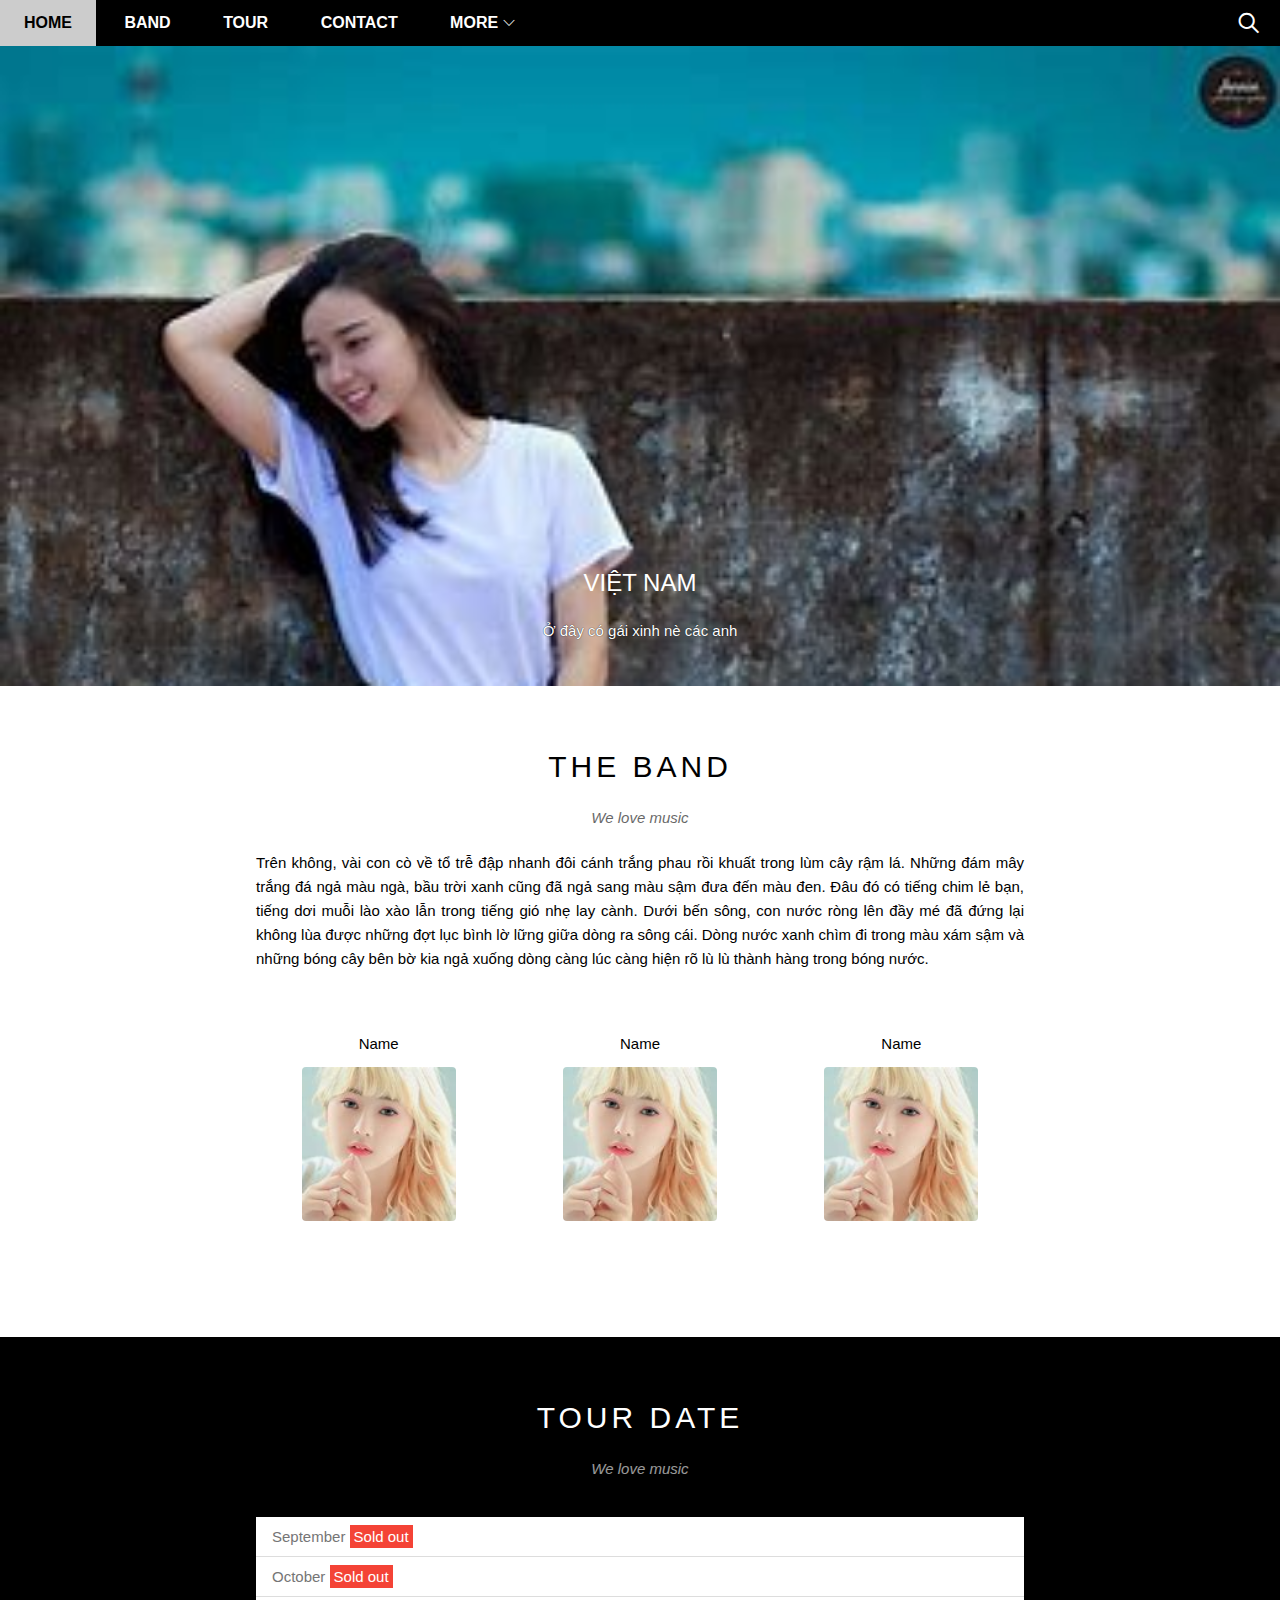
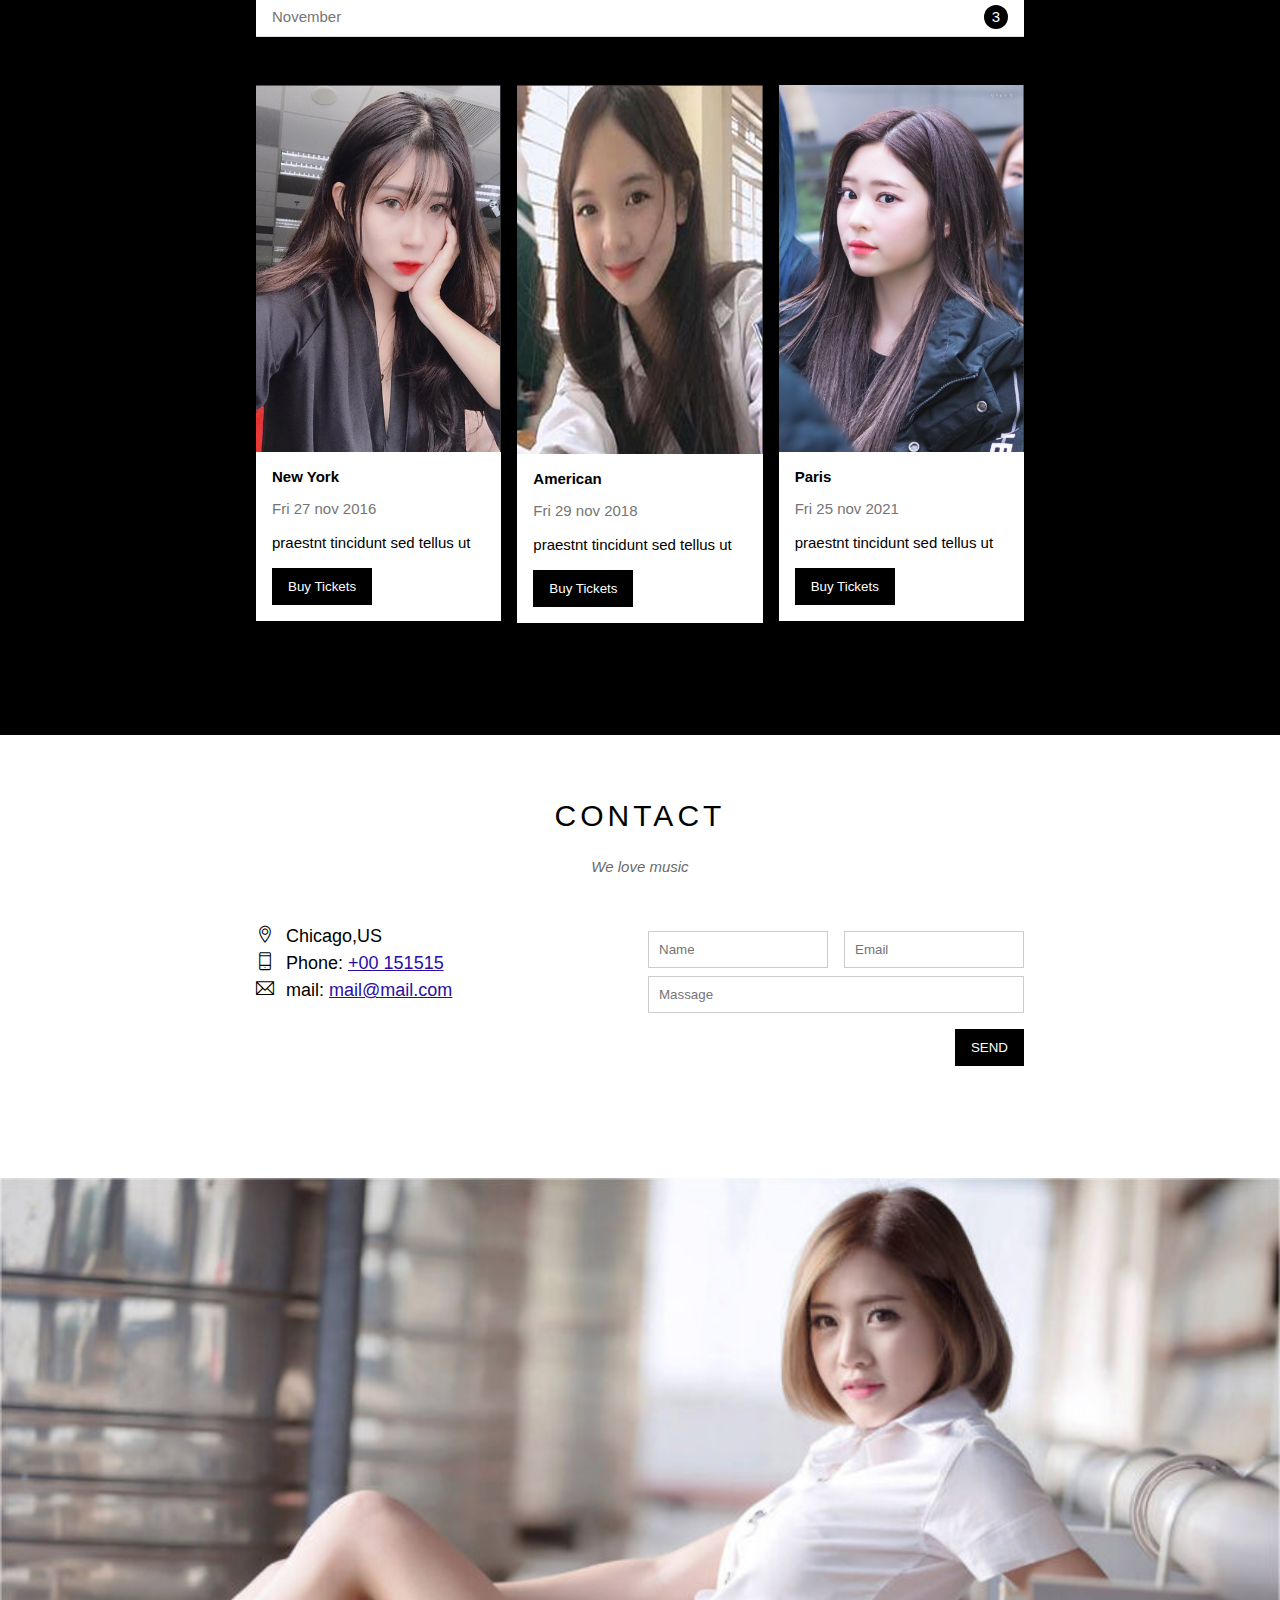
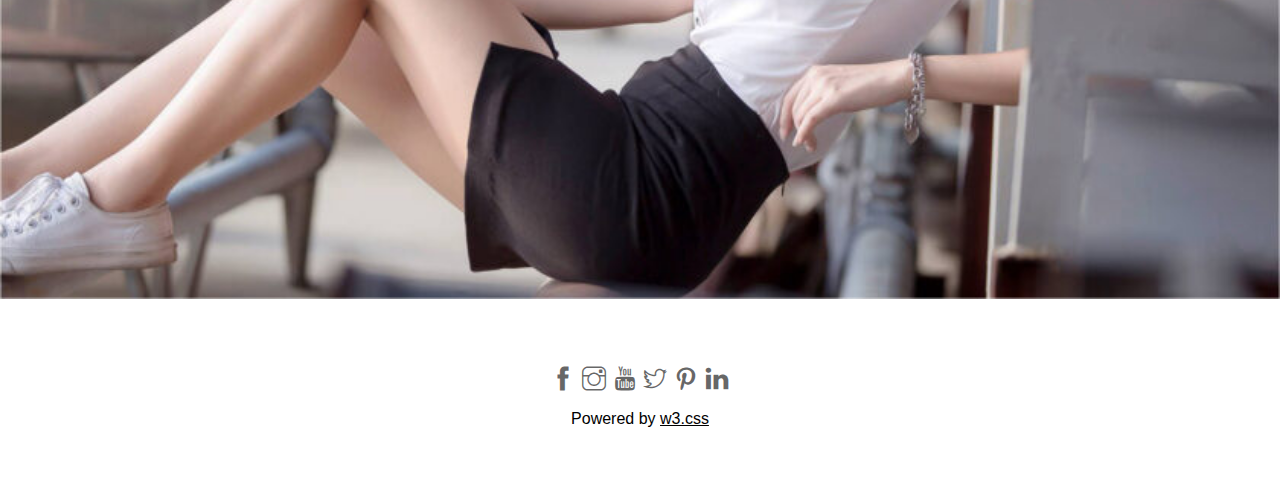
<file: index.html>
<!DOCTYPE html>
<html lang="en">
<head>
    <meta charset="UTF-8">
    <meta http-equiv="X-UA-Compatible" content="IE=edge">
    <meta name="viewport" content="width=device-width, initial-scale=1.0">
    <title>wed anh sơn</title>
    <link rel="icon" href="asset/img/font/hi_files/1f602.png" type="image/x-icon" />
    <link rel="stylesheet" href="./asset/css/style.css">
    <link rel="stylesheet" href="./asset/css/responsive.css">
    <link rel="stylesheet" href="./asset/font/themify-icons/themify-icons.css">
</head>
<body>
    <did id="main">
        <div id="header">
            <!-- Begin: nav -->
          <ul id="nav">
              <li><a href="#">Home</a></li>
              <li><a href="#band">Band</a></li>
              <li><a href="#tour">Tour</a></li>
              <li><a href="#contact">Contact</a></li>
              <li>
                  <a href="#">
                      More
                      <i class="nav-arrow-down ti-angle-down"></i>
                    </a>
                  <ul class="subnav">
                      <li><a href="#">Machedlis</a></li>
                      <li><a href="#">Extras</a></li>
                      <li><a href="#">Media</a></li>
                  </ul>
                </li>
          </ul> 
            <!-- end: nav -->
           
            <!-- Begin: search button -->
            <div class="search-btn">
                <i class="search-icon ti-search"></i>
            </div>
            <div id="mobile-menu" class="mobile-menu-btn">
                <i class="menu-icon ti-menu"></i>
            </div>
            <!-- End: search button -->

        </div>
 
        <div id="slider">
            <div class="text-content">
                <h2 class="text-heding">VIỆT NAM</h2>
                <div class="text-driection">Ở đây có gái xinh nè các anh</div>
            </div>
        </div>

        <div id="content">
            <!-- about section -->
            <div id="band" class="content-section">
                <h2 class="section-heading">THE BAND</h2>
                <p class="section-sub-heading">We love music</p>
                <p class="about-text">
                    Trên không, vài con cò về tổ trễ đập nhanh đôi cánh trắng phau rồi khuất trong lùm cây rậm lá. Những đám mây trắng đá ngả màu ngà, bầu trời xanh cũng đã ngả sang màu sậm đưa đến màu đen. Đâu đó có tiếng chim lẻ bạn, tiếng dơi muỗi lào xào lẫn trong tiếng gió nhẹ lay cành. Dưới bến sông, con nước ròng lên đầy mé đã đứng lại không lùa được những đợt lục bình lờ lững giữa dòng ra sông cái. Dòng nước xanh chìm đi trong màu xám sậm và những bóng cây bên bờ kia ngả xuống dòng càng lúc càng hiện rõ lù lù thành hàng trong bóng nước. 
                </p>
                <div class="row member-list">
                    <div class="col col-third s-col-full mt-32 text-centenr">
                        <p class="member-name">Name</p>
                        <img src="asset/img/font/name.jpg" alt="Name" class="member-img">

                    </div>
                    <div class="col col-third s-col-full mt-32 text-centenr">
                        <p class="member-name">Name</p>
                        <img src="asset/img/font/name.jpg" alt="Name" class="member-img">

                    </div>
                    <div class="col col-third s-col-full mt-32 text-centenr">
                        <p class="member-name">Name</p>
                        <img src="asset/img/font/name.jpg" alt="Name" class="member-img">

                    </div>
                    <div class="clear"></div>
                </div>
            </div>

            <!-- Tour section -->
            <div id="tour" class="tour-section">
                <div class="content-section">
                    <h2 class="section-heading text-white">TOUR DATE</h2>
                    <p class="section-sub-heading text-white">We love music</p>
                    
                    <ul class="tickets-list">
                        <li>September <span class="sold-out">Sold out</span></li>
                        <li>October <span class="sold-out">Sold out</span></li>
                        <li>November <span class="quantily">3</span></li>
                    </ul>
                    <!-- places -->
                    <div class="row places-list">
                        <div class="col col-third s-col-full mt-16">
                            <img src="asset/img/font/1.jpg" alt="New York" class="place-img">
                            <div class="place-body">
                               <h3 class="place-heading">New York</h3> 
                               <p class="place-time">Fri 27 nov 2016</p>
                               <p class="place-desc">praestnt tincidunt sed tellus ut</p>
                               <button class="s-full-width btn js-buy-ticket">Buy Tickets</button>
                            </div>
                        </div>
                        <div class="col col-third s-col-full mt-16">
                            <img src="asset/img/font/2.jpg" alt="American" class="place-img">
                            <div class="place-body">
                               <h3 class="place-heading">American</h3> 
                               <p class="place-time">Fri 29 nov 2018</p>
                               <p class="place-desc">praestnt tincidunt sed tellus ut</p>
                               <button class="s-full-width btn js-buy-ticket">Buy Tickets</button>
                            </div>
                        </div>
                        <div class="col col-third s-col-full mt-16">
                            <img src="asset/img/font/3.jpg" alt="Paris" class="place-img">
                            <div class="place-body">
                               <h3 class="place-heading">Paris</h3> 
                               <p class="place-time">Fri 25 nov 2021</p>
                               <p class="place-desc">praestnt tincidunt sed tellus ut</p>
                               <button class="s-full-width btn js-buy-ticket">Buy Tickets</button>
                            </div>
                        </div>
                    </div>
            </div>
            </div>
            <!-- Begin Contact section -->
            <div id="contact" class="content-section">
                <h2 class="section-heading">CONTACT</h2>
                <p class="section-sub-heading">We love music</p>
                <div class="row contact-centent">
                    <div class="col col-half s-col-full contact-info">
                        <p><i class="ti-location-pin"></i>Chicago,US</p>
                        <p><i class="ti-mobile"></i>Phone: <a href="tel:+00 151515">+00 151515</a> </p>
                        <p><i class="ti-email"></i>mail: <a href="mailto:mail@mail.com">mail@mail.com</a> </p>

                    </div>
                    <div class="col col-half s-col-full contact-form">
                        <form action="">
                            <div class="row">
                               <div class="col col-half s-col-full mt-8">
                                   <input type="text" name="" placeholder="Name" required id="" class="form-control">
                               </div>
                               <div class="col col-half s-col-full mt-8">
                                   <input type="email" name="" placeholder="Email" required id="" class="form-control">
                               </div>
                            </div>
                            <div class="row mt-8">
                                <div class="col col-full">
                                    <input type="text" name="" placeholder="Massage" required id="" class="form-control">
                                </div>
                            </div>
                            <input class="contact-sumid-btn s-full-width btn pull-right mt-16" type="submit" value="SEND">
                        </form>
                    </div>
                </div>
             </div>   
             <!-- End Contact section -->
             <div class="map-section">
                 <img src="asset/img/font/5.jpg" alt="Map">
                </div>
            </div>
            
        <div id="footer">
            <div class="socials-list">
                <a href="https://www.facebook.com/luongnhan.son.7"><i class="ti-facebook"></i></a>
                <a href="https://www.instagram.com/?fbclid=IwAR2YP0qw-41MMUl4vtyKR4zzC_4ELoOQO45P7nomVEKHllhFKSedeSV7-PY"><i class="ti-instagram"></i></a>
                <a href=""><i class="ti-youtube"></i></a>
                <a href=""><i class="ti-twitter"></i></a>
                <a href=""><i class="ti-pinterest"></i></a>
                <a href=""><i class="ti-linkedin"></i></a>
            </div>
            <p class="copyright">Powered by <a href="https://www.w3schools.com/">w3.css</a></p>
        </div>
    </did>
    <div class="modal js-modal">
        <div class="modal-container js-modal-container">
            <div class="modal-close js-modal-close">
                <i class="ti-close"></i>
            </div>

            <header class="modal-header">
                <i class="modal-heading-icon ti-bag"></i>
                Tickets
            </header>

            <div class="modal-body">
                <label for="quantily" class="modal-label">
                    <i class="ti-shopping-cart"></i>
                    Tickets, $15 per person
                </label>
                <input id="quantily" type="text" class="modal-input" placeholder="How many?">

                <label for="email" class="modal-label">
                    <i class="ti-user"></i>
                    Send to
                </label>
                <input id="email" type="email" class="modal-input" placeholder="Enter email...">
                <button id="buy-tickets">
                    pay <i class="ti-check"></i>
                </button>

            </div>
            <footer class="modal-footer">
                <p class="modal-help">Need <a href="">help?</a></p>
            </footer>
        </div>

    </div>
    <script>
        const buyBtns = document.querySelectorAll('.js-buy-ticket')
        const modal = document.querySelector('.js-modal')
        const modalContainer = document.querySelector('.js-modal-container')
        const modalClose = document.querySelector('.js-modal-close')

        // hàm hiển thị modal mua vé( thêm class open và modal)
        function showBuyTickets() {
        modal.classList.add('open')
        }
        // hàm ẩn modal mua vé ( gỡ bỏ claas open của modal)
       function hideBuyTickets() {
        modal.classList.remove('open')

       }
        //  lặp qua từng thẻ button và nghe hành vi click
        for (const buyBtn of buyBtns) {
            buyBtn.addEventListener('click', showBuyTickets)
        }
        // nghe hành vi click vào button close
        modalClose.addEventListener('click', hideBuyTickets)
        modal.addEventListener('click', hideBuyTickets)
        modalContainer.addEventListener('click', function (event) {
            event.stopImmediatePropagation()
        } )
        // menu
        
        var header = document.getElementById('header');
        var mobileMenu = document.getElementById('mobile-menu');
        var headerHeight = header.clientHeight;
        
        mobileMenu.onclick = function() {
            var isclosed = header.clientHeight === headerHeight;
            if (isclosed) {
                header.style.height = 'auto';
            } else {
                header.style.height = null;
            }
        }
    // tự đọng đóng khi chọn menu
    var menuItems = document.querySelectorAll('#nav li a[href*="#"]');
    for (var i = 0; i < menuItems.length; i++) {
        var menuItem = menuItems[i];

        menuItem.onclick = function(even) {
            var isPrentMenu = this.nextElementSibling && this.nextElementSibling.classList.contains('subnav');
            if (isPrentMenu) {
                even.preventDefault();
                
            } else {
                header.style.height = null;
            }
        }
    }
    </script>
   
</body>

</html>
</file>
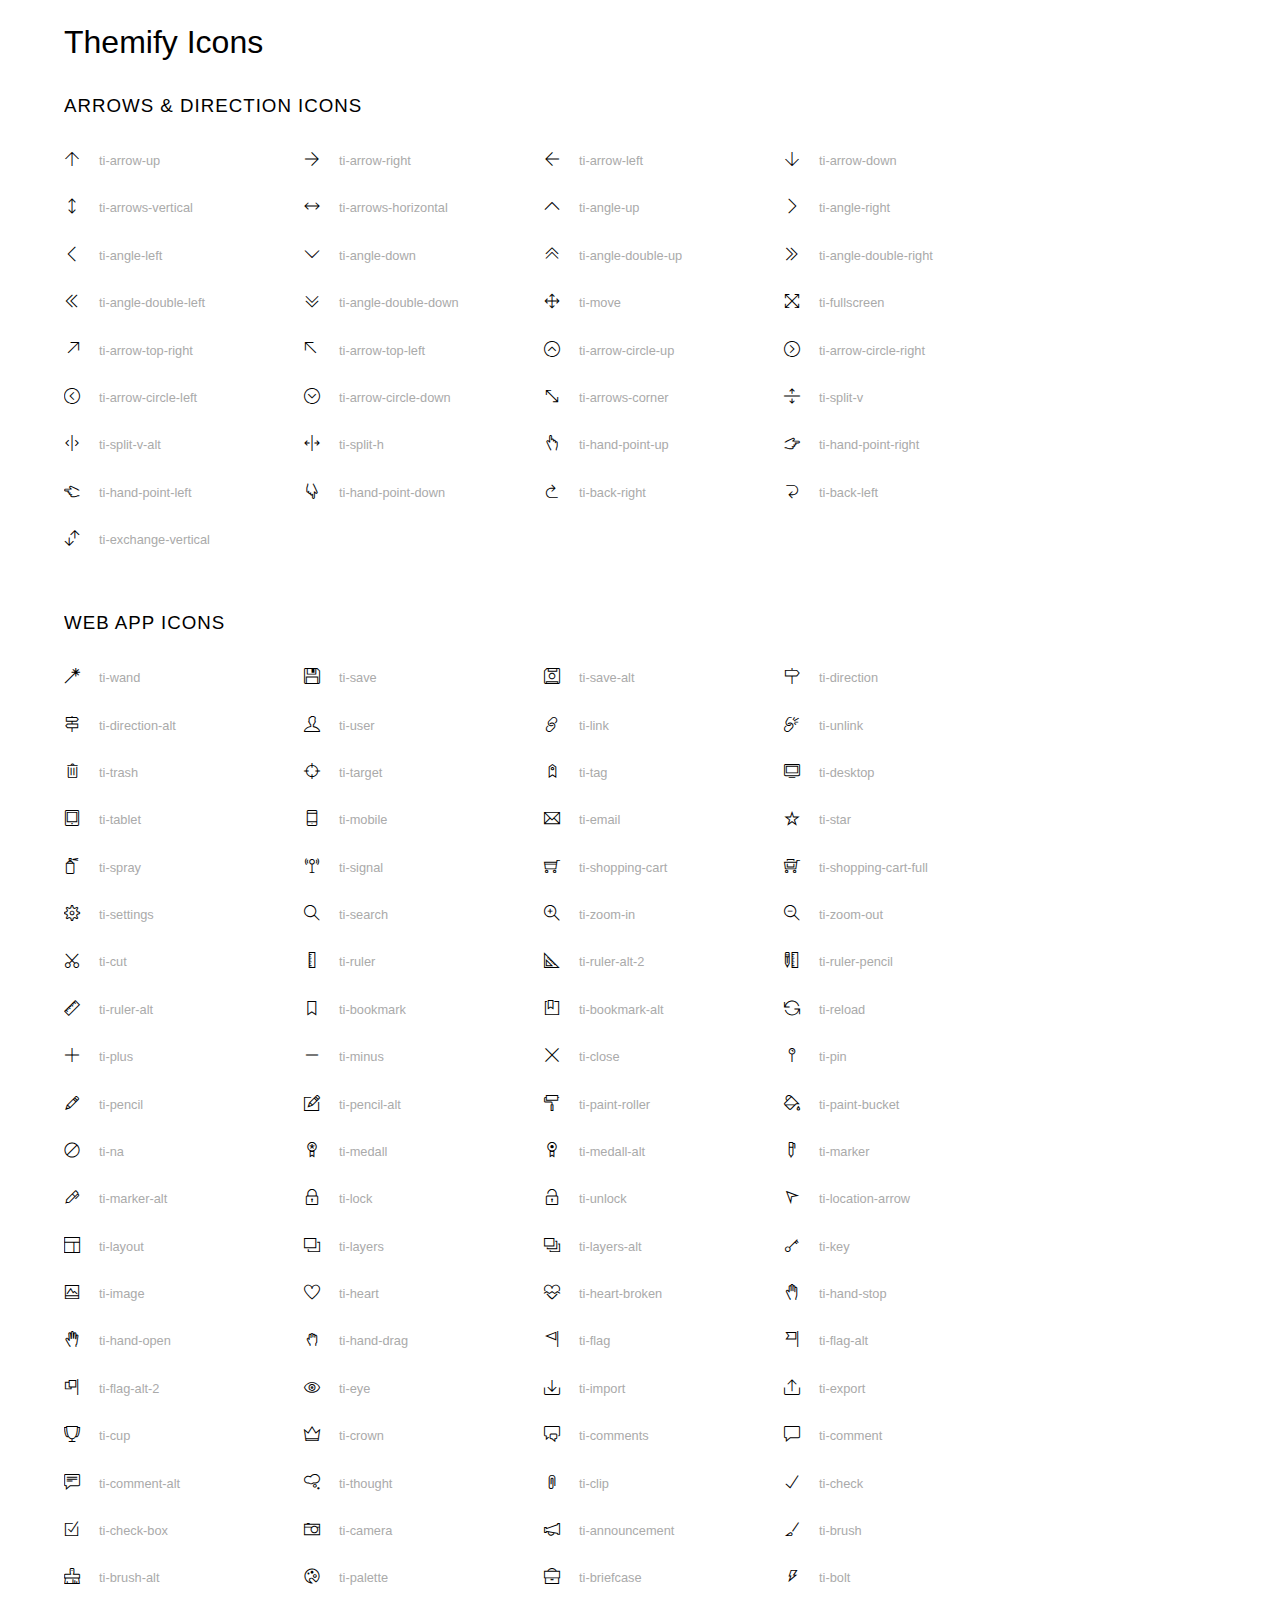
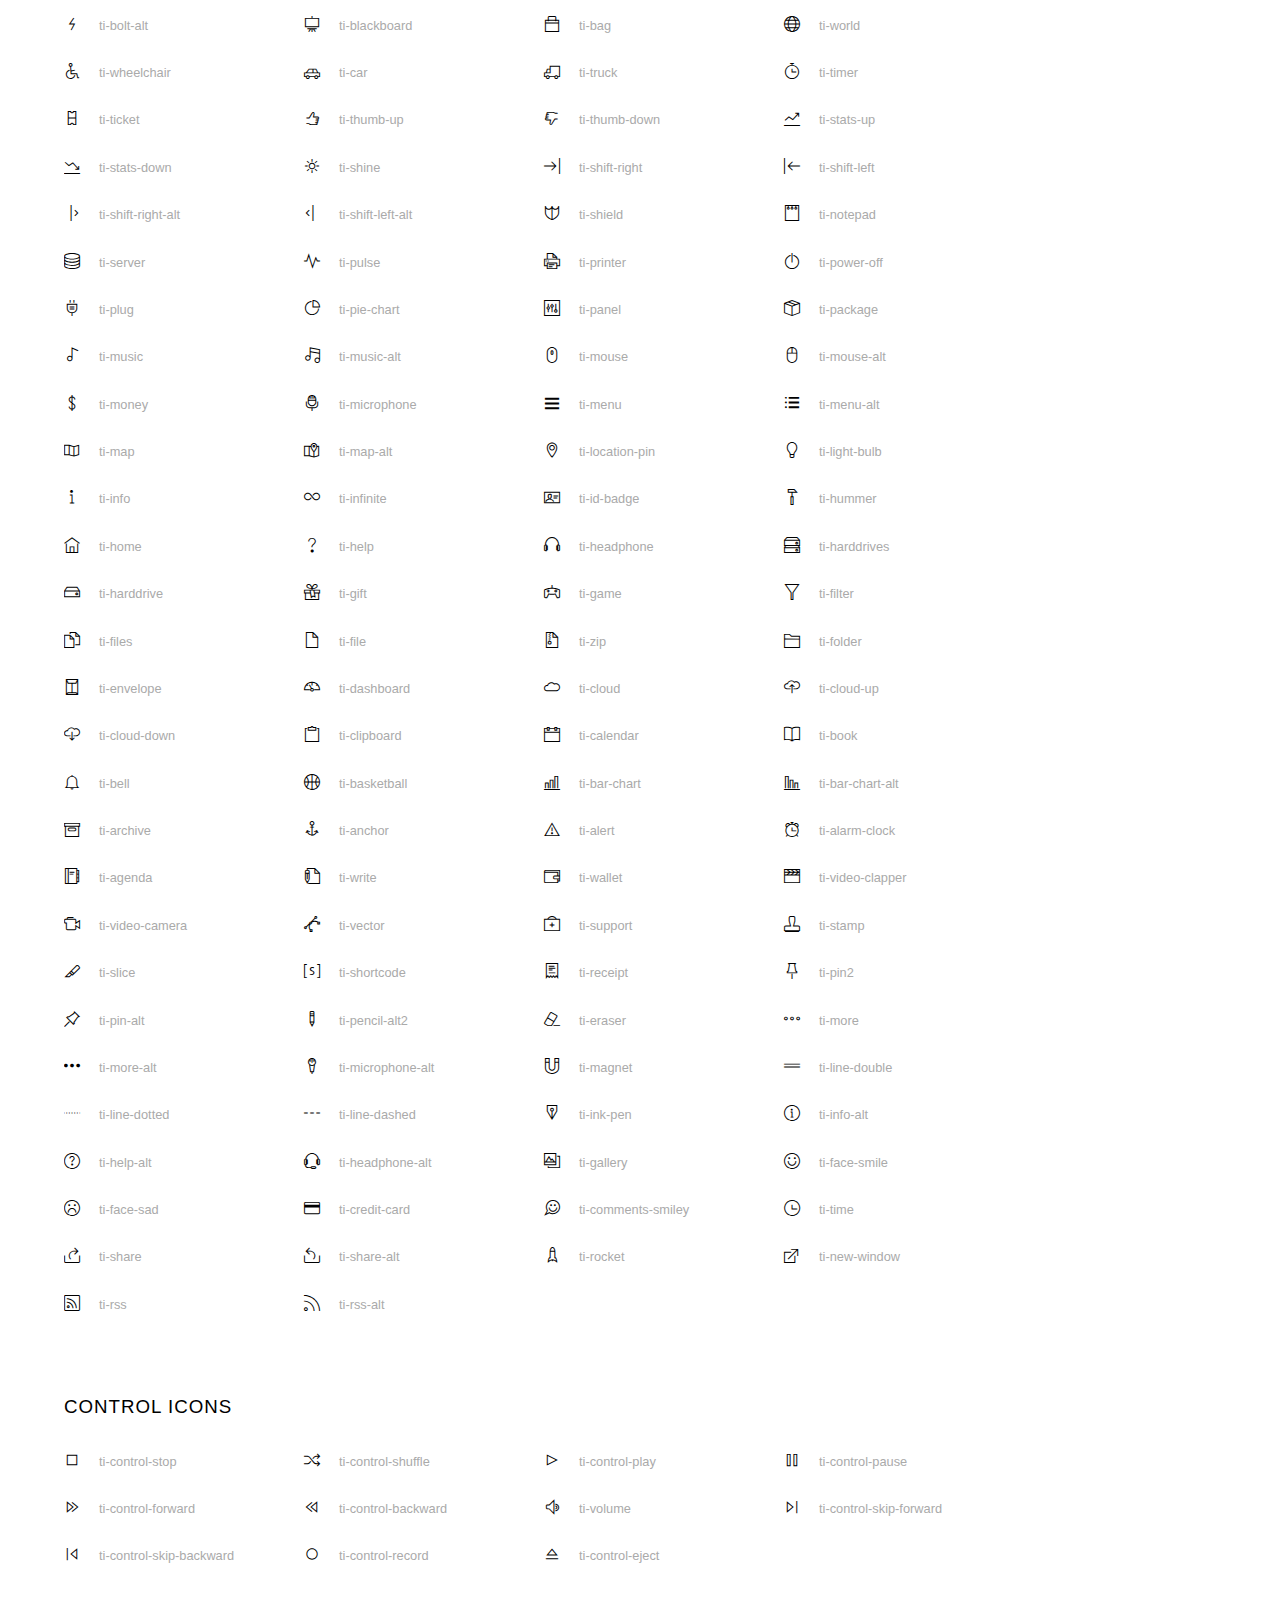
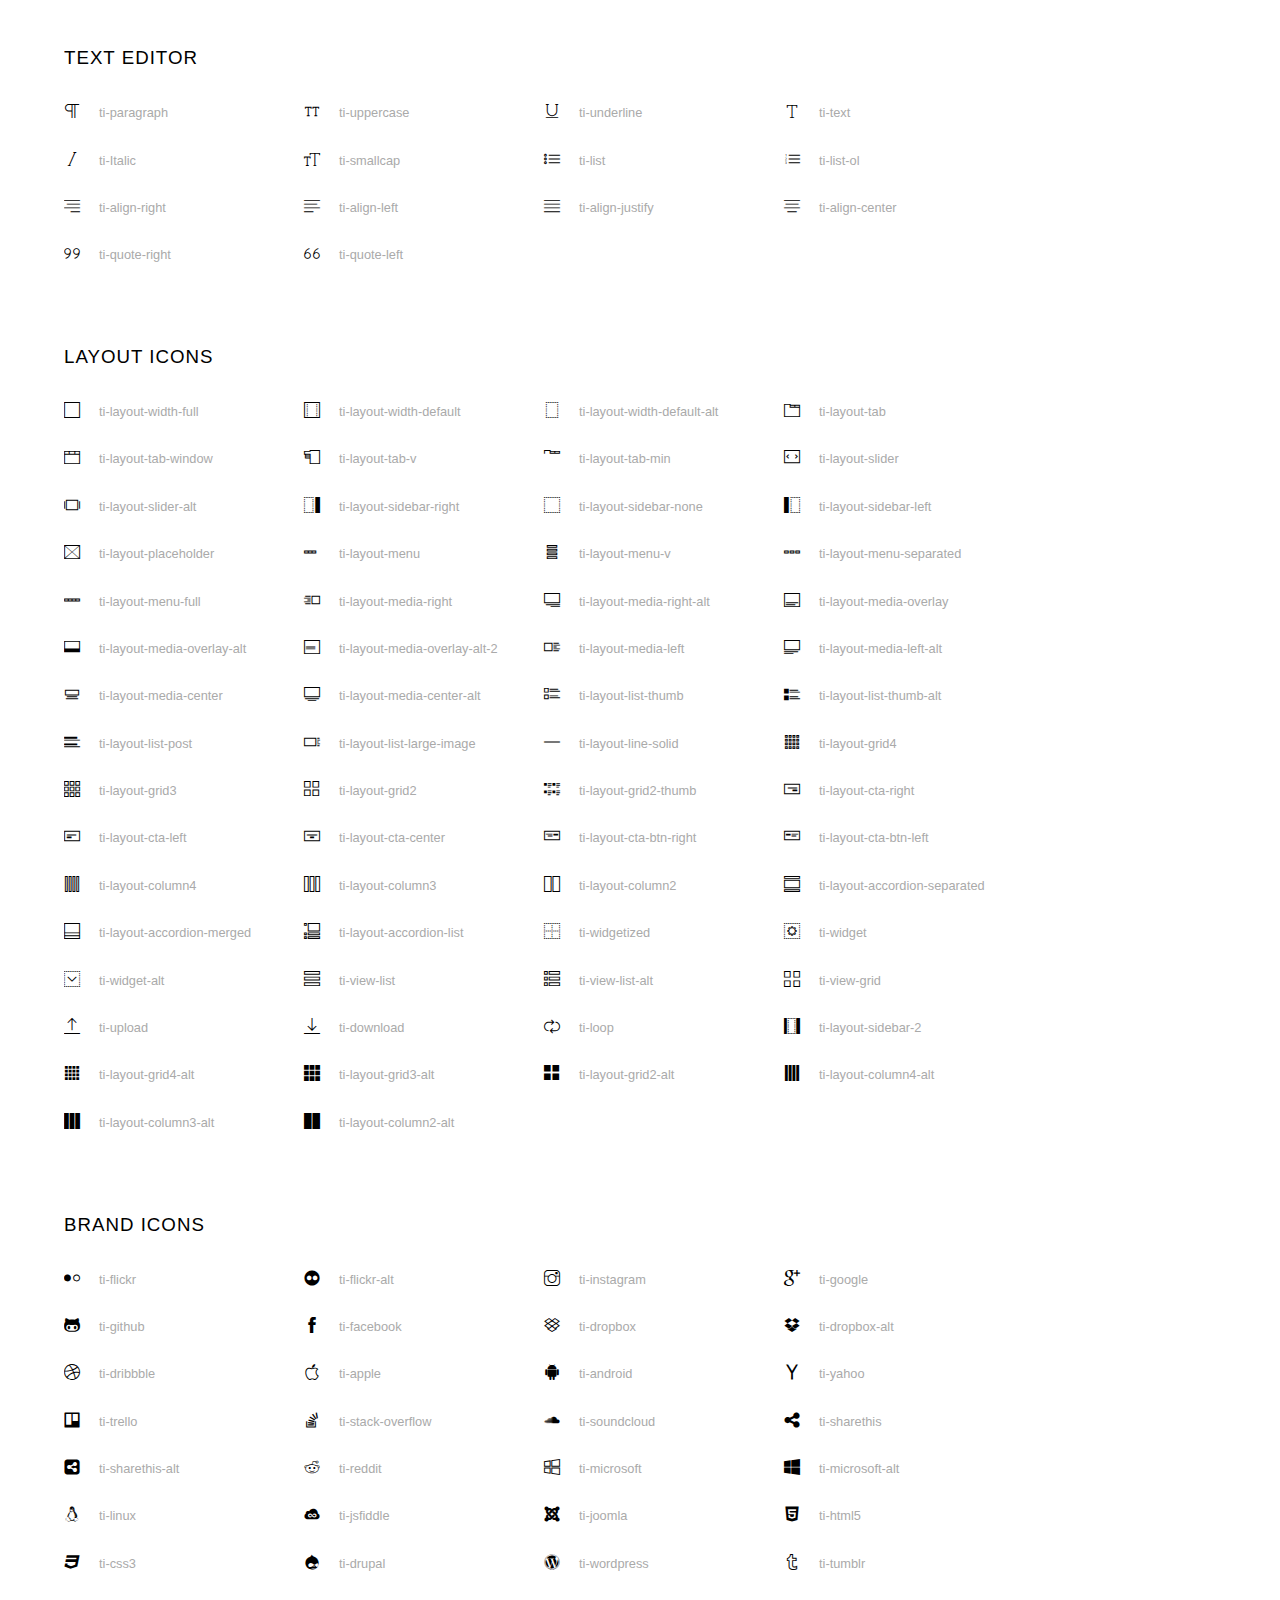
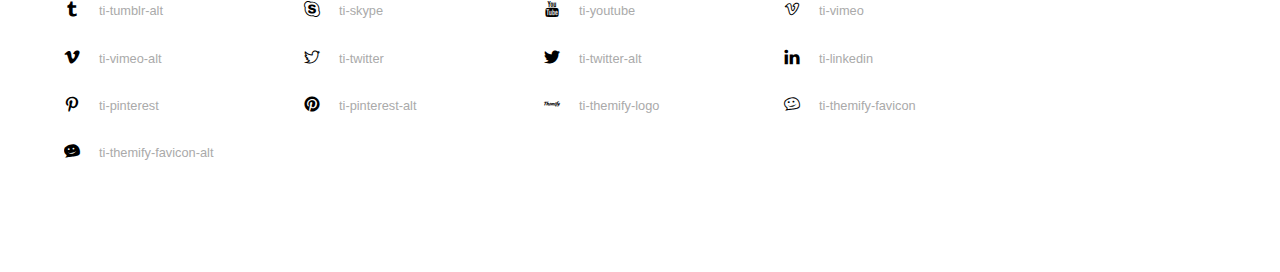
<file: asset/font/themify-icons/index.html>
<!doctype html>
<html>
<head>
	<meta charset="utf-8">
	<title>Themify Icon Font</title>
	<meta name="viewport" content="width=device-width">
	<link rel="stylesheet" href="demo-files/demo.css">
	<link rel="stylesheet" href="themify-icons.css">
	<!--[if lt IE 8]><!-->
	<link rel="stylesheet" href="ie7/ie7.css">
	<!--<![endif]-->
</head>
<body>
	<h1>Themify Icons</h1>

	<div class="icon-section">

		<div class="icon-section">
			<h3>Arrows &amp; Direction Icons </h3>

			<div class="icon-container">
				<span class="ti-arrow-up"></span><span class="icon-name"> ti-arrow-up</span>
			</div>
			<div class="icon-container">
				<span class="ti-arrow-right"></span><span class="icon-name"> ti-arrow-right</span>
			</div>
			<div class="icon-container">
				<span class="ti-arrow-left"></span><span class="icon-name"> ti-arrow-left</span>
			</div>
			<div class="icon-container">
				<span class="ti-arrow-down"></span><span class="icon-name"> ti-arrow-down</span>
			</div>
			<div class="icon-container">
				<span class="ti-arrows-vertical"></span><span class="icon-name"> ti-arrows-vertical</span>
			</div>
			<div class="icon-container">
				<span class="ti-arrows-horizontal"></span><span class="icon-name"> ti-arrows-horizontal</span>
			</div>
			<div class="icon-container">
				<span class="ti-angle-up"></span><span class="icon-name"> ti-angle-up</span>
			</div>
			<div class="icon-container">
				<span class="ti-angle-right"></span><span class="icon-name"> ti-angle-right</span>
			</div>
			<div class="icon-container">
				<span class="ti-angle-left"></span><span class="icon-name"> ti-angle-left</span>
			</div>
			<div class="icon-container">
				<span class="ti-angle-down"></span><span class="icon-name"> ti-angle-down</span>
			</div>	
			<div class="icon-container">
				<span class="ti-angle-double-up"></span><span class="icon-name"> ti-angle-double-up</span>
			</div>
			<div class="icon-container">
				<span class="ti-angle-double-right"></span><span class="icon-name"> ti-angle-double-right</span>
			</div>
			<div class="icon-container">
				<span class="ti-angle-double-left"></span><span class="icon-name"> ti-angle-double-left</span>
			</div>
			<div class="icon-container">
				<span class="ti-angle-double-down"></span><span class="icon-name"> ti-angle-double-down</span>
			</div>					
			<div class="icon-container">
				<span class="ti-move"></span><span class="icon-name"> ti-move</span>
			</div>
			<div class="icon-container">
				<span class="ti-fullscreen"></span><span class="icon-name"> ti-fullscreen</span>
			</div>
			<div class="icon-container">
				<span class="ti-arrow-top-right"></span><span class="icon-name"> ti-arrow-top-right</span>
			</div>
			<div class="icon-container">
				<span class="ti-arrow-top-left"></span><span class="icon-name"> ti-arrow-top-left</span>
			</div>
			<div class="icon-container">
				<span class="ti-arrow-circle-up"></span><span class="icon-name"> ti-arrow-circle-up</span>
			</div>
			<div class="icon-container">
				<span class="ti-arrow-circle-right"></span><span class="icon-name"> ti-arrow-circle-right</span>
			</div>
			<div class="icon-container">
				<span class="ti-arrow-circle-left"></span><span class="icon-name"> ti-arrow-circle-left</span>
			</div>
			<div class="icon-container">
				<span class="ti-arrow-circle-down"></span><span class="icon-name"> ti-arrow-circle-down</span>
			</div>
			<div class="icon-container">
				<span class="ti-arrows-corner"></span><span class="icon-name"> ti-arrows-corner</span>
			</div>
			<div class="icon-container">
				<span class="ti-split-v"></span><span class="icon-name"> ti-split-v</span>
			</div>

			<div class="icon-container">
				<span class="ti-split-v-alt"></span><span class="icon-name"> ti-split-v-alt</span>
			</div>
			<div class="icon-container">
				<span class="ti-split-h"></span><span class="icon-name"> ti-split-h</span>
			</div>
			<div class="icon-container">
				<span class="ti-hand-point-up"></span><span class="icon-name"> ti-hand-point-up</span>
			</div>
			<div class="icon-container">
				<span class="ti-hand-point-right"></span><span class="icon-name"> ti-hand-point-right</span>
			</div>
			<div class="icon-container">
				<span class="ti-hand-point-left"></span><span class="icon-name"> ti-hand-point-left</span>
			</div>
			<div class="icon-container">
				<span class="ti-hand-point-down"></span><span class="icon-name"> ti-hand-point-down</span>
			</div>
			<div class="icon-container">
				<span class="ti-back-right"></span><span class="icon-name"> ti-back-right</span>
			</div>
			<div class="icon-container">
				<span class="ti-back-left"></span><span class="icon-name"> ti-back-left</span>
			</div>
			<div class="icon-container">
				<span class="ti-exchange-vertical"></span><span class="icon-name"> ti-exchange-vertical</span>
			</div>

		</div> <!-- Arrows Icons -->



		<h3>Web App Icons</h3>
		
		<div class="icon-section">

			<div class="icon-container">
				<span class="ti-wand"></span><span class="icon-name"> ti-wand</span>
			</div>
			<div class="icon-container">
				<span class="ti-save"></span><span class="icon-name"> ti-save</span>
			</div>
			<div class="icon-container">
				<span class="ti-save-alt"></span><span class="icon-name"> ti-save-alt</span>
			</div>

			<div class="icon-container">
				<span class="ti-direction"></span><span class="icon-name"> ti-direction</span>
			</div>
			<div class="icon-container">
				<span class="ti-direction-alt"></span><span class="icon-name"> ti-direction-alt</span>
			</div>
			<div class="icon-container">
				<span class="ti-user"></span><span class="icon-name"> ti-user</span>
			</div>
			<div class="icon-container">
				<span class="ti-link"></span><span class="icon-name"> ti-link</span>
			</div>
			<div class="icon-container">
				<span class="ti-unlink"></span><span class="icon-name"> ti-unlink</span>
			</div>
			<div class="icon-container">
				<span class="ti-trash"></span><span class="icon-name"> ti-trash</span>
			</div>
			<div class="icon-container">
				<span class="ti-target"></span><span class="icon-name"> ti-target</span>
			</div>
			<div class="icon-container">
				<span class="ti-tag"></span><span class="icon-name"> ti-tag</span>
			</div>
			<div class="icon-container">
				<span class="ti-desktop"></span><span class="icon-name"> ti-desktop</span>
			</div>
			<div class="icon-container">
				<span class="ti-tablet"></span><span class="icon-name"> ti-tablet</span>
			</div>
			<div class="icon-container">
				<span class="ti-mobile"></span><span class="icon-name"> ti-mobile</span>
			</div>
			<div class="icon-container">
				<span class="ti-email"></span><span class="icon-name"> ti-email</span>
			</div>	
			<div class="icon-container">
				<span class="ti-star"></span><span class="icon-name"> ti-star</span>
			</div>
			<div class="icon-container">
				<span class="ti-spray"></span><span class="icon-name"> ti-spray</span>
			</div>
			<div class="icon-container">
				<span class="ti-signal"></span><span class="icon-name"> ti-signal</span>
			</div>
			<div class="icon-container">
				<span class="ti-shopping-cart"></span><span class="icon-name"> ti-shopping-cart</span>
			</div>
			<div class="icon-container">
				<span class="ti-shopping-cart-full"></span><span class="icon-name"> ti-shopping-cart-full</span>
			</div>
			<div class="icon-container">
				<span class="ti-settings"></span><span class="icon-name"> ti-settings</span>
			</div>
			<div class="icon-container">
				<span class="ti-search"></span><span class="icon-name"> ti-search</span>
			</div>
			<div class="icon-container">
				<span class="ti-zoom-in"></span><span class="icon-name"> ti-zoom-in</span>
			</div>
			<div class="icon-container">
				<span class="ti-zoom-out"></span><span class="icon-name"> ti-zoom-out</span>
			</div>
			<div class="icon-container">
				<span class="ti-cut"></span><span class="icon-name"> ti-cut</span>
			</div>
			<div class="icon-container">
				<span class="ti-ruler"></span><span class="icon-name"> ti-ruler</span>
			</div>
			<div class="icon-container">
				<span class="ti-ruler-alt-2"></span><span class="icon-name"> ti-ruler-alt-2</span>
			</div>			
			<div class="icon-container">
				<span class="ti-ruler-pencil"></span><span class="icon-name"> ti-ruler-pencil</span>
			</div>
			<div class="icon-container">
				<span class="ti-ruler-alt"></span><span class="icon-name"> ti-ruler-alt</span>
			</div>
			<div class="icon-container">
				<span class="ti-bookmark"></span><span class="icon-name"> ti-bookmark</span>
			</div>
			<div class="icon-container">
				<span class="ti-bookmark-alt"></span><span class="icon-name"> ti-bookmark-alt</span>
			</div>
			<div class="icon-container">
				<span class="ti-reload"></span><span class="icon-name"> ti-reload</span>
			</div>
			<div class="icon-container">
				<span class="ti-plus"></span><span class="icon-name"> ti-plus</span>
			</div>
			<div class="icon-container">
				<span class="ti-minus"></span><span class="icon-name"> ti-minus</span>
			</div>
			<div class="icon-container">
				<span class="ti-close"></span><span class="icon-name"> ti-close</span>
			</div>			
			<div class="icon-container">
				<span class="ti-pin"></span><span class="icon-name"> ti-pin</span>
			</div>
			<div class="icon-container">
				<span class="ti-pencil"></span><span class="icon-name"> ti-pencil</span>
			</div>
					
		  	<div class="icon-container">
				<span class="ti-pencil-alt"></span><span class="icon-name"> ti-pencil-alt</span>
			</div>
			<div class="icon-container">
				<span class="ti-paint-roller"></span><span class="icon-name"> ti-paint-roller</span>
			</div>
			<div class="icon-container">
				<span class="ti-paint-bucket"></span><span class="icon-name"> ti-paint-bucket</span>
			</div>
			<div class="icon-container">
				<span class="ti-na"></span><span class="icon-name"> ti-na</span>
			</div>
			<div class="icon-container">
				<span class="ti-medall"></span><span class="icon-name"> ti-medall</span>
			</div>
			<div class="icon-container">
				<span class="ti-medall-alt"></span><span class="icon-name"> ti-medall-alt</span>
			</div>
			<div class="icon-container">
				<span class="ti-marker"></span><span class="icon-name"> ti-marker</span>
			</div>
			<div class="icon-container">
				<span class="ti-marker-alt"></span><span class="icon-name"> ti-marker-alt</span>
			</div>

			<div class="icon-container">
				<span class="ti-lock"></span><span class="icon-name"> ti-lock</span>
			</div>
			<div class="icon-container">
				<span class="ti-unlock"></span><span class="icon-name"> ti-unlock</span>
			</div>
			<div class="icon-container">
				<span class="ti-location-arrow"></span><span class="icon-name"> ti-location-arrow</span>
			</div>
			<div class="icon-container">
				<span class="ti-layout"></span><span class="icon-name"> ti-layout</span>
			</div>
			<div class="icon-container">
				<span class="ti-layers"></span><span class="icon-name"> ti-layers</span>
			</div>
			<div class="icon-container">
				<span class="ti-layers-alt"></span><span class="icon-name"> ti-layers-alt</span>
			</div>
			<div class="icon-container">
				<span class="ti-key"></span><span class="icon-name"> ti-key</span>
			</div>
			<div class="icon-container">
				<span class="ti-image"></span><span class="icon-name"> ti-image</span>
			</div>
			<div class="icon-container">
				<span class="ti-heart"></span><span class="icon-name"> ti-heart</span>
			</div>
			<div class="icon-container">
				<span class="ti-heart-broken"></span><span class="icon-name"> ti-heart-broken</span>
			</div>
			<div class="icon-container">
				<span class="ti-hand-stop"></span><span class="icon-name"> ti-hand-stop</span>
			</div>
			<div class="icon-container">
				<span class="ti-hand-open"></span><span class="icon-name"> ti-hand-open</span>
			</div>
			<div class="icon-container">
				<span class="ti-hand-drag"></span><span class="icon-name"> ti-hand-drag</span>
			</div>
			<div class="icon-container">
				<span class="ti-flag"></span><span class="icon-name"> ti-flag</span>
			</div>
			<div class="icon-container">
				<span class="ti-flag-alt"></span><span class="icon-name"> ti-flag-alt</span>
			</div>
			<div class="icon-container">
				<span class="ti-flag-alt-2"></span><span class="icon-name"> ti-flag-alt-2</span>
			</div>
			<div class="icon-container">
				<span class="ti-eye"></span><span class="icon-name"> ti-eye</span>
			</div>
			<div class="icon-container">
				<span class="ti-import"></span><span class="icon-name"> ti-import</span>
			</div>			
			<div class="icon-container">
				<span class="ti-export"></span><span class="icon-name"> ti-export</span>
			</div>
			<div class="icon-container">
				<span class="ti-cup"></span><span class="icon-name"> ti-cup</span>
			</div>
			<div class="icon-container">
				<span class="ti-crown"></span><span class="icon-name"> ti-crown</span>
			</div>
			<div class="icon-container">
				<span class="ti-comments"></span><span class="icon-name"> ti-comments</span>
			</div>
			<div class="icon-container">
				<span class="ti-comment"></span><span class="icon-name"> ti-comment</span>
			</div>
			<div class="icon-container">
				<span class="ti-comment-alt"></span><span class="icon-name"> ti-comment-alt</span>
			</div>
			<div class="icon-container">
				<span class="ti-thought"></span><span class="icon-name"> ti-thought</span>
			</div>			
			<div class="icon-container">
				<span class="ti-clip"></span><span class="icon-name"> ti-clip</span>
			</div>

			<div class="icon-container">
				<span class="ti-check"></span><span class="icon-name"> ti-check</span>
			</div>
			<div class="icon-container">
				<span class="ti-check-box"></span><span class="icon-name"> ti-check-box</span>
			</div>
			<div class="icon-container">
				<span class="ti-camera"></span><span class="icon-name"> ti-camera</span>
			</div>
			<div class="icon-container">
				<span class="ti-announcement"></span><span class="icon-name"> ti-announcement</span>
			</div>
			<div class="icon-container">
				<span class="ti-brush"></span><span class="icon-name"> ti-brush</span>
			</div>
			<div class="icon-container">
				<span class="ti-brush-alt"></span><span class="icon-name"> ti-brush-alt</span>
			</div>
			<div class="icon-container">
				<span class="ti-palette"></span><span class="icon-name"> ti-palette</span>
			</div>			
			<div class="icon-container">
				<span class="ti-briefcase"></span><span class="icon-name"> ti-briefcase</span>
			</div>
			<div class="icon-container">
				<span class="ti-bolt"></span><span class="icon-name"> ti-bolt</span>
			</div>
			<div class="icon-container">
				<span class="ti-bolt-alt"></span><span class="icon-name"> ti-bolt-alt</span>
			</div>
			<div class="icon-container">
				<span class="ti-blackboard"></span><span class="icon-name"> ti-blackboard</span>
			</div>
			<div class="icon-container">
				<span class="ti-bag"></span><span class="icon-name"> ti-bag</span>
			</div>
			<div class="icon-container">
				<span class="ti-world"></span><span class="icon-name"> ti-world</span>
			</div>
			<div class="icon-container">
				<span class="ti-wheelchair"></span><span class="icon-name"> ti-wheelchair</span>
			</div>
			<div class="icon-container">
				<span class="ti-car"></span><span class="icon-name"> ti-car</span>
			</div>
			<div class="icon-container">
				<span class="ti-truck"></span><span class="icon-name"> ti-truck</span>
			</div>
			<div class="icon-container">
				<span class="ti-timer"></span><span class="icon-name"> ti-timer</span>
			</div>
			<div class="icon-container">
				<span class="ti-ticket"></span><span class="icon-name"> ti-ticket</span>
			</div>
			<div class="icon-container">
				<span class="ti-thumb-up"></span><span class="icon-name"> ti-thumb-up</span>
			</div>
			<div class="icon-container">
				<span class="ti-thumb-down"></span><span class="icon-name"> ti-thumb-down</span>
			</div>

			<div class="icon-container">
				<span class="ti-stats-up"></span><span class="icon-name"> ti-stats-up</span>
			</div>
			<div class="icon-container">
				<span class="ti-stats-down"></span><span class="icon-name"> ti-stats-down</span>
			</div>
			<div class="icon-container">
				<span class="ti-shine"></span><span class="icon-name"> ti-shine</span>
			</div>
			<div class="icon-container">
				<span class="ti-shift-right"></span><span class="icon-name"> ti-shift-right</span>
			</div>
			<div class="icon-container">
				<span class="ti-shift-left"></span><span class="icon-name"> ti-shift-left</span>
			</div>

			<div class="icon-container">
				<span class="ti-shift-right-alt"></span><span class="icon-name"> ti-shift-right-alt</span>
			</div>
			<div class="icon-container">
				<span class="ti-shift-left-alt"></span><span class="icon-name"> ti-shift-left-alt</span>
			</div>
			<div class="icon-container">
				<span class="ti-shield"></span><span class="icon-name"> ti-shield</span>
			</div>
			<div class="icon-container">
				<span class="ti-notepad"></span><span class="icon-name"> ti-notepad</span>
			</div>
			<div class="icon-container">
				<span class="ti-server"></span><span class="icon-name"> ti-server</span>
			</div>

			<div class="icon-container">
				<span class="ti-pulse"></span><span class="icon-name"> ti-pulse</span>
			</div>
			<div class="icon-container">
				<span class="ti-printer"></span><span class="icon-name"> ti-printer</span>
			</div>
			<div class="icon-container">
				<span class="ti-power-off"></span><span class="icon-name"> ti-power-off</span>
			</div>
			<div class="icon-container">
				<span class="ti-plug"></span><span class="icon-name"> ti-plug</span>
			</div>
			<div class="icon-container">
				<span class="ti-pie-chart"></span><span class="icon-name"> ti-pie-chart</span>
			</div>

			<div class="icon-container">
				<span class="ti-panel"></span><span class="icon-name"> ti-panel</span>
			</div>
			<div class="icon-container">
				<span class="ti-package"></span><span class="icon-name"> ti-package</span>
			</div>
			<div class="icon-container">
				<span class="ti-music"></span><span class="icon-name"> ti-music</span>
			</div>
			<div class="icon-container">
				<span class="ti-music-alt"></span><span class="icon-name"> ti-music-alt</span>
			</div>
			<div class="icon-container">
				<span class="ti-mouse"></span><span class="icon-name"> ti-mouse</span>
			</div>
			<div class="icon-container">
				<span class="ti-mouse-alt"></span><span class="icon-name"> ti-mouse-alt</span>
			</div>
			<div class="icon-container">
				<span class="ti-money"></span><span class="icon-name"> ti-money</span>
			</div>
			<div class="icon-container">
				<span class="ti-microphone"></span><span class="icon-name"> ti-microphone</span>
			</div>
			<div class="icon-container">
				<span class="ti-menu"></span><span class="icon-name"> ti-menu</span>
			</div>
			<div class="icon-container">
				<span class="ti-menu-alt"></span><span class="icon-name"> ti-menu-alt</span>
			</div>
			<div class="icon-container">
				<span class="ti-map"></span><span class="icon-name"> ti-map</span>
			</div>
			<div class="icon-container">
				<span class="ti-map-alt"></span><span class="icon-name"> ti-map-alt</span>
			</div>

			<div class="icon-container">
				<span class="ti-location-pin"></span><span class="icon-name"> ti-location-pin</span>
			</div>

			<div class="icon-container">
				<span class="ti-light-bulb"></span><span class="icon-name"> ti-light-bulb</span>
			</div>
			<div class="icon-container">
				<span class="ti-info"></span><span class="icon-name"> ti-info</span>
			</div>
			<div class="icon-container">
				<span class="ti-infinite"></span><span class="icon-name"> ti-infinite</span>
			</div>
			<div class="icon-container">
				<span class="ti-id-badge"></span><span class="icon-name"> ti-id-badge</span>
			</div>
			<div class="icon-container">
				<span class="ti-hummer"></span><span class="icon-name"> ti-hummer</span>
			</div>
			<div class="icon-container">
				<span class="ti-home"></span><span class="icon-name"> ti-home</span>
			</div>
			<div class="icon-container">
				<span class="ti-help"></span><span class="icon-name"> ti-help</span>
			</div>
			<div class="icon-container">
				<span class="ti-headphone"></span><span class="icon-name"> ti-headphone</span>
			</div>
			<div class="icon-container">
				<span class="ti-harddrives"></span><span class="icon-name"> ti-harddrives</span>
			</div>
			<div class="icon-container">
				<span class="ti-harddrive"></span><span class="icon-name"> ti-harddrive</span>
			</div>
			<div class="icon-container">
				<span class="ti-gift"></span><span class="icon-name"> ti-gift</span>
			</div>
			<div class="icon-container">
				<span class="ti-game"></span><span class="icon-name"> ti-game</span>
			</div>
			<div class="icon-container">
				<span class="ti-filter"></span><span class="icon-name"> ti-filter</span>
			</div>
			<div class="icon-container">
				<span class="ti-files"></span><span class="icon-name"> ti-files</span>
			</div>
			<div class="icon-container">
				<span class="ti-file"></span><span class="icon-name"> ti-file</span>
			</div>
			<div class="icon-container">
				<span class="ti-zip"></span><span class="icon-name"> ti-zip</span>
			</div>
			<div class="icon-container">
				<span class="ti-folder"></span><span class="icon-name"> ti-folder</span>
			</div>			
			<div class="icon-container">
				<span class="ti-envelope"></span><span class="icon-name"> ti-envelope</span>
			</div>


			<div class="icon-container">
				<span class="ti-dashboard"></span><span class="icon-name"> ti-dashboard</span>
			</div>
			<div class="icon-container">
				<span class="ti-cloud"></span><span class="icon-name"> ti-cloud</span>
			</div>
			<div class="icon-container">
				<span class="ti-cloud-up"></span><span class="icon-name"> ti-cloud-up</span>
			</div>
			<div class="icon-container">
				<span class="ti-cloud-down"></span><span class="icon-name"> ti-cloud-down</span>
			</div>
			<div class="icon-container">
				<span class="ti-clipboard"></span><span class="icon-name"> ti-clipboard</span>
			</div>
			<div class="icon-container">
				<span class="ti-calendar"></span><span class="icon-name"> ti-calendar</span>
			</div>
			<div class="icon-container">
				<span class="ti-book"></span><span class="icon-name"> ti-book</span>
			</div>
			<div class="icon-container">
				<span class="ti-bell"></span><span class="icon-name"> ti-bell</span>
			</div>
			<div class="icon-container">
				<span class="ti-basketball"></span><span class="icon-name"> ti-basketball</span>
			</div>
			<div class="icon-container">
				<span class="ti-bar-chart"></span><span class="icon-name"> ti-bar-chart</span>
			</div>
			<div class="icon-container">
				<span class="ti-bar-chart-alt"></span><span class="icon-name"> ti-bar-chart-alt</span>
			</div>


			<div class="icon-container">
				<span class="ti-archive"></span><span class="icon-name"> ti-archive</span>
			</div>
			<div class="icon-container">
				<span class="ti-anchor"></span><span class="icon-name"> ti-anchor</span>
			</div>

			<div class="icon-container">
				<span class="ti-alert"></span><span class="icon-name"> ti-alert</span>
			</div>
			<div class="icon-container">
				<span class="ti-alarm-clock"></span><span class="icon-name"> ti-alarm-clock</span>
			</div>
			<div class="icon-container">
				<span class="ti-agenda"></span><span class="icon-name"> ti-agenda</span>
			</div>
			<div class="icon-container">
				<span class="ti-write"></span><span class="icon-name"> ti-write</span>
			</div>

			<div class="icon-container">
				<span class="ti-wallet"></span><span class="icon-name"> ti-wallet</span>
			</div>
			<div class="icon-container">
				<span class="ti-video-clapper"></span><span class="icon-name"> ti-video-clapper</span>
			</div>
			<div class="icon-container">
				<span class="ti-video-camera"></span><span class="icon-name"> ti-video-camera</span>
			</div>
			<div class="icon-container">
				<span class="ti-vector"></span><span class="icon-name"> ti-vector</span>
			</div>

			<div class="icon-container">
				<span class="ti-support"></span><span class="icon-name"> ti-support</span>
			</div>
			<div class="icon-container">
				<span class="ti-stamp"></span><span class="icon-name"> ti-stamp</span>
			</div>
			<div class="icon-container">
				<span class="ti-slice"></span><span class="icon-name"> ti-slice</span>
			</div>
			<div class="icon-container">
				<span class="ti-shortcode"></span><span class="icon-name"> ti-shortcode</span>
			</div>
			<div class="icon-container">
				<span class="ti-receipt"></span><span class="icon-name"> ti-receipt</span>
			</div>
			<div class="icon-container">
				<span class="ti-pin2"></span><span class="icon-name"> ti-pin2</span>
			</div>
			<div class="icon-container">
				<span class="ti-pin-alt"></span><span class="icon-name"> ti-pin-alt</span>
			</div>
			<div class="icon-container">
				<span class="ti-pencil-alt2"></span><span class="icon-name"> ti-pencil-alt2</span>
			</div>
			<div class="icon-container">
				<span class="ti-eraser"></span><span class="icon-name"> ti-eraser</span>
			</div>			
			<div class="icon-container">
				<span class="ti-more"></span><span class="icon-name"> ti-more</span>
			</div>
			<div class="icon-container">
				<span class="ti-more-alt"></span><span class="icon-name"> ti-more-alt</span>
			</div>
			<div class="icon-container">
				<span class="ti-microphone-alt"></span><span class="icon-name"> ti-microphone-alt</span>
			</div>
			<div class="icon-container">
				<span class="ti-magnet"></span><span class="icon-name"> ti-magnet</span>
			</div>
			<div class="icon-container">
				<span class="ti-line-double"></span><span class="icon-name"> ti-line-double</span>
			</div>
			<div class="icon-container">
				<span class="ti-line-dotted"></span><span class="icon-name"> ti-line-dotted</span>
			</div>
			<div class="icon-container">
				<span class="ti-line-dashed"></span><span class="icon-name"> ti-line-dashed</span>
			</div>

			<div class="icon-container">
				<span class="ti-ink-pen"></span><span class="icon-name"> ti-ink-pen</span>
			</div>
			<div class="icon-container">
				<span class="ti-info-alt"></span><span class="icon-name"> ti-info-alt</span>
			</div>
			<div class="icon-container">
				<span class="ti-help-alt"></span><span class="icon-name"> ti-help-alt</span>
			</div>
			<div class="icon-container">
				<span class="ti-headphone-alt"></span><span class="icon-name"> ti-headphone-alt</span>
			</div>

			<div class="icon-container">
				<span class="ti-gallery"></span><span class="icon-name"> ti-gallery</span>
			</div>
			<div class="icon-container">
				<span class="ti-face-smile"></span><span class="icon-name"> ti-face-smile</span>
			</div>
			<div class="icon-container">
				<span class="ti-face-sad"></span><span class="icon-name"> ti-face-sad</span>
			</div>
			<div class="icon-container">
				<span class="ti-credit-card"></span><span class="icon-name"> ti-credit-card</span>
			</div>
			<div class="icon-container">
				<span class="ti-comments-smiley"></span><span class="icon-name"> ti-comments-smiley</span>
			</div>
			<div class="icon-container">
				<span class="ti-time"></span><span class="icon-name"> ti-time</span>
			</div>
			<div class="icon-container">
				<span class="ti-share"></span><span class="icon-name"> ti-share</span>
			</div>
			<div class="icon-container">
				<span class="ti-share-alt"></span><span class="icon-name"> ti-share-alt</span>
			</div>
			<div class="icon-container">
				<span class="ti-rocket"></span><span class="icon-name"> ti-rocket</span>
			</div>

			<div class="icon-container">
				<span class="ti-new-window"></span><span class="icon-name"> ti-new-window</span>
			</div>

			<div class="icon-container">
				<span class="ti-rss"></span><span class="icon-name"> ti-rss</span>
			</div>

			<div class="icon-container">
				<span class="ti-rss-alt"></span><span class="icon-name"> ti-rss-alt</span>
			</div>
			
		</div><!-- Web App Icons -->


		<div class="icon-section">
			<h3>Control Icons</h3>
			<div class="icon-container">
				<span class="ti-control-stop"></span><span class="icon-name"> ti-control-stop</span>
			</div>
			<div class="icon-container">
				<span class="ti-control-shuffle"></span><span class="icon-name"> ti-control-shuffle</span>
			</div>
			<div class="icon-container">
				<span class="ti-control-play"></span><span class="icon-name"> ti-control-play</span>
			</div>
			<div class="icon-container">
				<span class="ti-control-pause"></span><span class="icon-name"> ti-control-pause</span>
			</div>
			<div class="icon-container">
				<span class="ti-control-forward"></span><span class="icon-name"> ti-control-forward</span>
			</div>
			<div class="icon-container">
				<span class="ti-control-backward"></span><span class="icon-name"> ti-control-backward</span>
			</div>	
			<div class="icon-container">
				<span class="ti-volume"></span><span class="icon-name"> ti-volume</span>
			</div>
			<div class="icon-container">
				<span class="ti-control-skip-forward"></span><span class="icon-name"> ti-control-skip-forward</span>
			</div>
			<div class="icon-container">
				<span class="ti-control-skip-backward"></span><span class="icon-name"> ti-control-skip-backward</span>
			</div>
			<div class="icon-container">
				<span class="ti-control-record"></span><span class="icon-name"> ti-control-record</span>
			</div>
			<div class="icon-container">
				<span class="ti-control-eject"></span><span class="icon-name"> ti-control-eject</span>
			</div>			
		</div> <!-- Control Icons -->


		<div class="icon-section">
			<h3>Text Editor</h3>

			<div class="icon-container">
				<span class="ti-paragraph"></span><span class="icon-name"> ti-paragraph</span>
			</div>
			<div class="icon-container">
				<span class="ti-uppercase"></span><span class="icon-name"> ti-uppercase</span>
			</div>

			<div class="icon-container">
				<span class="ti-underline"></span><span class="icon-name"> ti-underline</span>
			</div>
			<div class="icon-container">
				<span class="ti-text"></span><span class="icon-name"> ti-text</span>
			</div>
			<div class="icon-container">
				<span class="ti-Italic"></span><span class="icon-name"> ti-Italic</span>
			</div>
			<div class="icon-container">
				<span class="ti-smallcap"></span><span class="icon-name"> ti-smallcap</span>
			</div>
			<div class="icon-container">
				<span class="ti-list"></span><span class="icon-name"> ti-list</span>
			</div>
			<div class="icon-container">
				<span class="ti-list-ol"></span><span class="icon-name"> ti-list-ol</span>
			</div>
			<div class="icon-container">
				<span class="ti-align-right"></span><span class="icon-name"> ti-align-right</span>
			</div>
			<div class="icon-container">
				<span class="ti-align-left"></span><span class="icon-name"> ti-align-left</span>
			</div>
			<div class="icon-container">
				<span class="ti-align-justify"></span><span class="icon-name"> ti-align-justify</span>
			</div>
			<div class="icon-container">
				<span class="ti-align-center"></span><span class="icon-name"> ti-align-center</span>
			</div>
			<div class="icon-container">
				<span class="ti-quote-right"></span><span class="icon-name"> ti-quote-right</span>
			</div>
			<div class="icon-container">
				<span class="ti-quote-left"></span><span class="icon-name"> ti-quote-left</span>
			</div>

		</div> <!-- Text Editor -->



		<div class="icon-section">
			<h3>Layout Icons</h3>
			<div class="icon-container">
				<span class="ti-layout-width-full"></span><span class="icon-name"> ti-layout-width-full</span>
			</div>
			<div class="icon-container">
				<span class="ti-layout-width-default"></span><span class="icon-name"> ti-layout-width-default</span>
			</div>
			<div class="icon-container">
				<span class="ti-layout-width-default-alt"></span><span class="icon-name"> ti-layout-width-default-alt</span>
			</div>
			<div class="icon-container">
				<span class="ti-layout-tab"></span><span class="icon-name"> ti-layout-tab</span>
			</div>
			<div class="icon-container">
				<span class="ti-layout-tab-window"></span><span class="icon-name"> ti-layout-tab-window</span>
			</div>
			<div class="icon-container">
				<span class="ti-layout-tab-v"></span><span class="icon-name"> ti-layout-tab-v</span>
			</div>
			<div class="icon-container">
				<span class="ti-layout-tab-min"></span><span class="icon-name"> ti-layout-tab-min</span>
			</div>
			<div class="icon-container">
				<span class="ti-layout-slider"></span><span class="icon-name"> ti-layout-slider</span>
			</div>
			<div class="icon-container">
				<span class="ti-layout-slider-alt"></span><span class="icon-name"> ti-layout-slider-alt</span>
			</div>
			<div class="icon-container">
				<span class="ti-layout-sidebar-right"></span><span class="icon-name"> ti-layout-sidebar-right</span>
			</div>
			<div class="icon-container">
				<span class="ti-layout-sidebar-none"></span><span class="icon-name"> ti-layout-sidebar-none</span>
			</div>
			<div class="icon-container">
				<span class="ti-layout-sidebar-left"></span><span class="icon-name"> ti-layout-sidebar-left</span>
			</div>
			<div class="icon-container">
				<span class="ti-layout-placeholder"></span><span class="icon-name"> ti-layout-placeholder</span>
			</div>
			<div class="icon-container">
				<span class="ti-layout-menu"></span><span class="icon-name"> ti-layout-menu</span>
			</div>
			<div class="icon-container">
				<span class="ti-layout-menu-v"></span><span class="icon-name"> ti-layout-menu-v</span>
			</div>
			<div class="icon-container">
				<span class="ti-layout-menu-separated"></span><span class="icon-name"> ti-layout-menu-separated</span>
			</div>
			<div class="icon-container">
				<span class="ti-layout-menu-full"></span><span class="icon-name"> ti-layout-menu-full</span>
			</div>
			<div class="icon-container">
				<span class="ti-layout-media-right"></span><span class="icon-name"> ti-layout-media-right</span>
			</div>
			<div class="icon-container">
				<span class="ti-layout-media-right-alt"></span><span class="icon-name"> ti-layout-media-right-alt</span>
			</div>
			<div class="icon-container">
				<span class="ti-layout-media-overlay"></span><span class="icon-name"> ti-layout-media-overlay</span>
			</div>
			<div class="icon-container">
				<span class="ti-layout-media-overlay-alt"></span><span class="icon-name"> ti-layout-media-overlay-alt</span>
			</div>
			<div class="icon-container">
				<span class="ti-layout-media-overlay-alt-2"></span><span class="icon-name"> ti-layout-media-overlay-alt-2</span>
			</div>
			<div class="icon-container">
				<span class="ti-layout-media-left"></span><span class="icon-name"> ti-layout-media-left</span>
			</div>
			<div class="icon-container">
				<span class="ti-layout-media-left-alt"></span><span class="icon-name"> ti-layout-media-left-alt</span>
			</div>
			<div class="icon-container">
				<span class="ti-layout-media-center"></span><span class="icon-name"> ti-layout-media-center</span>
			</div>
			<div class="icon-container">
				<span class="ti-layout-media-center-alt"></span><span class="icon-name"> ti-layout-media-center-alt</span>
			</div>
			<div class="icon-container">
				<span class="ti-layout-list-thumb"></span><span class="icon-name"> ti-layout-list-thumb</span>
			</div>
			<div class="icon-container">
				<span class="ti-layout-list-thumb-alt"></span><span class="icon-name"> ti-layout-list-thumb-alt</span>
			</div>
			<div class="icon-container">
				<span class="ti-layout-list-post"></span><span class="icon-name"> ti-layout-list-post</span>
			</div>
			<div class="icon-container">
				<span class="ti-layout-list-large-image"></span><span class="icon-name"> ti-layout-list-large-image</span>
			</div>
			<div class="icon-container">
				<span class="ti-layout-line-solid"></span><span class="icon-name"> ti-layout-line-solid</span>
			</div>
			<div class="icon-container">
				<span class="ti-layout-grid4"></span><span class="icon-name"> ti-layout-grid4</span>
			</div>
			<div class="icon-container">
				<span class="ti-layout-grid3"></span><span class="icon-name"> ti-layout-grid3</span>
			</div>
			<div class="icon-container">
				<span class="ti-layout-grid2"></span><span class="icon-name"> ti-layout-grid2</span>
			</div>
			<div class="icon-container">
				<span class="ti-layout-grid2-thumb"></span><span class="icon-name"> ti-layout-grid2-thumb</span>
			</div>
			<div class="icon-container">
				<span class="ti-layout-cta-right"></span><span class="icon-name"> ti-layout-cta-right</span>
			</div>
			<div class="icon-container">
				<span class="ti-layout-cta-left"></span><span class="icon-name"> ti-layout-cta-left</span>
			</div>
			<div class="icon-container">
				<span class="ti-layout-cta-center"></span><span class="icon-name"> ti-layout-cta-center</span>
			</div>
			<div class="icon-container">
				<span class="ti-layout-cta-btn-right"></span><span class="icon-name"> ti-layout-cta-btn-right</span>
			</div>
			<div class="icon-container">
				<span class="ti-layout-cta-btn-left"></span><span class="icon-name"> ti-layout-cta-btn-left</span>
			</div>
			<div class="icon-container">
				<span class="ti-layout-column4"></span><span class="icon-name"> ti-layout-column4</span>
			</div>
			<div class="icon-container">
				<span class="ti-layout-column3"></span><span class="icon-name"> ti-layout-column3</span>
			</div>
			<div class="icon-container">
				<span class="ti-layout-column2"></span><span class="icon-name"> ti-layout-column2</span>
			</div>
			<div class="icon-container">
				<span class="ti-layout-accordion-separated"></span><span class="icon-name"> ti-layout-accordion-separated</span>
			</div>
			<div class="icon-container">
				<span class="ti-layout-accordion-merged"></span><span class="icon-name"> ti-layout-accordion-merged</span>
			</div>
			<div class="icon-container">
				<span class="ti-layout-accordion-list"></span><span class="icon-name"> ti-layout-accordion-list</span>
			</div>
			<div class="icon-container">
				<span class="ti-widgetized"></span><span class="icon-name"> ti-widgetized</span>
			</div>
			<div class="icon-container">
				<span class="ti-widget"></span><span class="icon-name"> ti-widget</span>
			</div>
			<div class="icon-container">
				<span class="ti-widget-alt"></span><span class="icon-name"> ti-widget-alt</span>
			</div>
			<div class="icon-container">
				<span class="ti-view-list"></span><span class="icon-name"> ti-view-list</span>
			</div>
			<div class="icon-container">
				<span class="ti-view-list-alt"></span><span class="icon-name"> ti-view-list-alt</span>
			</div>
			<div class="icon-container">
				<span class="ti-view-grid"></span><span class="icon-name"> ti-view-grid</span>
			</div>
			<div class="icon-container">
				<span class="ti-upload"></span><span class="icon-name"> ti-upload</span>
			</div>
			<div class="icon-container">
				<span class="ti-download"></span><span class="icon-name"> ti-download</span>
			</div>	
			<div class="icon-container">
				<span class="ti-loop"></span><span class="icon-name"> ti-loop</span>
			</div>
			<div class="icon-container">
				<span class="ti-layout-sidebar-2"></span><span class="icon-name"> ti-layout-sidebar-2</span>
			</div>
			<div class="icon-container">
				<span class="ti-layout-grid4-alt"></span><span class="icon-name"> ti-layout-grid4-alt</span>
			</div>
			<div class="icon-container">
				<span class="ti-layout-grid3-alt"></span><span class="icon-name"> ti-layout-grid3-alt</span>
			</div>
			<div class="icon-container">
				<span class="ti-layout-grid2-alt"></span><span class="icon-name"> ti-layout-grid2-alt</span>
			</div>
			<div class="icon-container">
				<span class="ti-layout-column4-alt"></span><span class="icon-name"> ti-layout-column4-alt</span>
			</div>
			<div class="icon-container">
				<span class="ti-layout-column3-alt"></span><span class="icon-name"> ti-layout-column3-alt</span>
			</div>
			<div class="icon-container">
				<span class="ti-layout-column2-alt"></span><span class="icon-name"> ti-layout-column2-alt</span>
			</div>		


		</div> <!-- Layout Icons -->


		<div class="icon-section">
			<h3>Brand Icons</h3>

			<div class="icon-container">
				<span class="ti-flickr"></span><span class="icon-name"> ti-flickr</span>
			</div>
			<div class="icon-container">
				<span class="ti-flickr-alt"></span><span class="icon-name"> ti-flickr-alt</span>
			</div>			
			<div class="icon-container">
				<span class="ti-instagram"></span><span class="icon-name"> ti-instagram</span>
			</div>
			<div class="icon-container">
				<span class="ti-google"></span><span class="icon-name"> ti-google</span>
			</div>
			<div class="icon-container">
				<span class="ti-github"></span><span class="icon-name"> ti-github</span>
			</div>

			<div class="icon-container">
				<span class="ti-facebook"></span><span class="icon-name"> ti-facebook</span>
			</div>
			<div class="icon-container">
				<span class="ti-dropbox"></span><span class="icon-name"> ti-dropbox</span>
			</div>
			<div class="icon-container">
				<span class="ti-dropbox-alt"></span><span class="icon-name"> ti-dropbox-alt</span>
			</div>
			<div class="icon-container">
				<span class="ti-dribbble"></span><span class="icon-name"> ti-dribbble</span>
			</div>
			<div class="icon-container">
				<span class="ti-apple"></span><span class="icon-name"> ti-apple</span>
			</div>
			<div class="icon-container">
				<span class="ti-android"></span><span class="icon-name"> ti-android</span>
			</div>
			<div class="icon-container">
				<span class="ti-yahoo"></span><span class="icon-name"> ti-yahoo</span>
			</div>
			<div class="icon-container">
				<span class="ti-trello"></span><span class="icon-name"> ti-trello</span>
			</div>
			<div class="icon-container">
				<span class="ti-stack-overflow"></span><span class="icon-name"> ti-stack-overflow</span>
			</div>
			<div class="icon-container">
				<span class="ti-soundcloud"></span><span class="icon-name"> ti-soundcloud</span>
			</div>
			<div class="icon-container">
				<span class="ti-sharethis"></span><span class="icon-name"> ti-sharethis</span>
			</div>
			<div class="icon-container">
				<span class="ti-sharethis-alt"></span><span class="icon-name"> ti-sharethis-alt</span>
			</div>
			<div class="icon-container">
				<span class="ti-reddit"></span><span class="icon-name"> ti-reddit</span>
			</div>

			<div class="icon-container">
				<span class="ti-microsoft"></span><span class="icon-name"> ti-microsoft</span>
			</div>
			<div class="icon-container">
				<span class="ti-microsoft-alt"></span><span class="icon-name"> ti-microsoft-alt</span>
			</div>
			<div class="icon-container">
				<span class="ti-linux"></span><span class="icon-name"> ti-linux</span>
			</div>
			<div class="icon-container">
				<span class="ti-jsfiddle"></span><span class="icon-name"> ti-jsfiddle</span>
			</div>
			<div class="icon-container">
				<span class="ti-joomla"></span><span class="icon-name"> ti-joomla</span>
			</div>
			<div class="icon-container">
				<span class="ti-html5"></span><span class="icon-name"> ti-html5</span>
			</div>
			<div class="icon-container">
				<span class="ti-css3"></span><span class="icon-name"> ti-css3</span>
			</div>	
			<div class="icon-container">
				<span class="ti-drupal"></span><span class="icon-name"> ti-drupal</span>
			</div>
			<div class="icon-container">
				<span class="ti-wordpress"></span><span class="icon-name"> ti-wordpress</span>
			</div>		
			<div class="icon-container">
				<span class="ti-tumblr"></span><span class="icon-name"> ti-tumblr</span>
			</div>
			<div class="icon-container">
				<span class="ti-tumblr-alt"></span><span class="icon-name"> ti-tumblr-alt</span>
			</div>
			<div class="icon-container">
				<span class="ti-skype"></span><span class="icon-name"> ti-skype</span>
			</div>
			<div class="icon-container">
				<span class="ti-youtube"></span><span class="icon-name"> ti-youtube</span>
			</div>
			<div class="icon-container">
				<span class="ti-vimeo"></span><span class="icon-name"> ti-vimeo</span>
			</div>
			<div class="icon-container">
				<span class="ti-vimeo-alt"></span><span class="icon-name"> ti-vimeo-alt</span>
			</div>			
			<div class="icon-container">
				<span class="ti-twitter"></span><span class="icon-name"> ti-twitter</span>
			</div>
			<div class="icon-container">
				<span class="ti-twitter-alt"></span><span class="icon-name"> ti-twitter-alt</span>
			</div>
			<div class="icon-container">
				<span class="ti-linkedin"></span><span class="icon-name"> ti-linkedin</span>
			</div>
			<div class="icon-container">
				<span class="ti-pinterest"></span><span class="icon-name"> ti-pinterest</span>
			</div>

			<div class="icon-container">
				<span class="ti-pinterest-alt"></span><span class="icon-name"> ti-pinterest-alt</span>
			</div>
			<div class="icon-container">
				<span class="ti-themify-logo"></span><span class="icon-name"> ti-themify-logo</span>
			</div>
			<div class="icon-container">
				<span class="ti-themify-favicon"></span><span class="icon-name"> ti-themify-favicon</span>
			</div>
			<div class="icon-container">
				<span class="ti-themify-favicon-alt"></span><span class="icon-name"> ti-themify-favicon-alt</span>
			</div>

		</div> <!-- brand Icons -->

	</div>

</body>
</html>
</file>
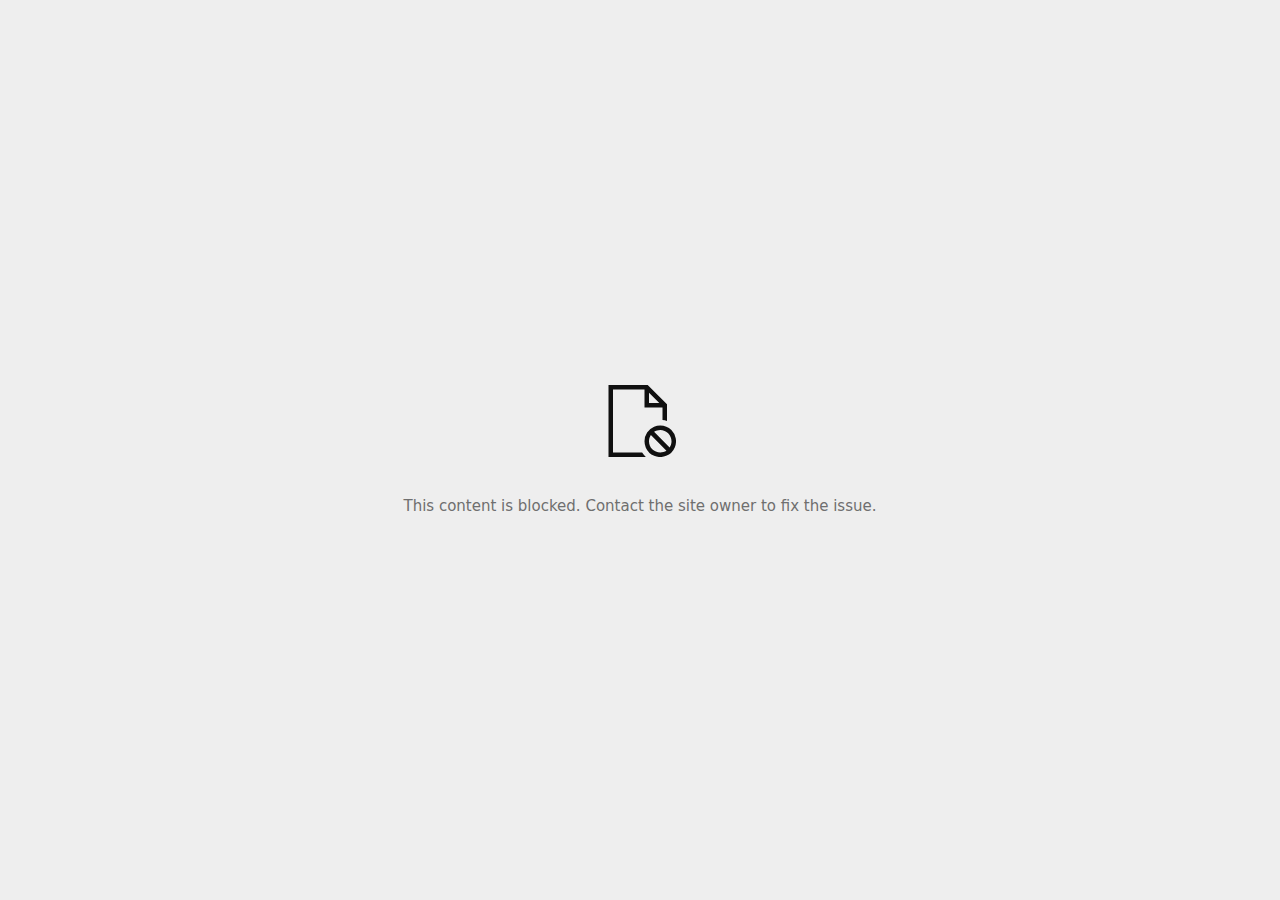
<file: asset/img/font/hi_files/referer_frame(2).html>
<!DOCTYPE html>
<!-- saved from url=(0029)chrome-error://chromewebdata/ -->
<html dir="ltr" lang="en" subframe=""><head><meta http-equiv="Content-Type" content="text/html; charset=UTF-8">
  
  <meta name="theme-color" content="#fff">
  <meta name="viewport" content="width=device-width, initial-scale=1.0,
                                 maximum-scale=1.0, user-scalable=no">
  <title>www.google.com.vn</title>
  <style>/* Copyright 2017 The Chromium Authors. All rights reserved.
 * Use of this source code is governed by a BSD-style license that can be
 * found in the LICENSE file. */

a {
  color: var(--link-color);
}

body {
  --background-color: #fff;
  --error-code-color: var(--google-gray-700);
  --google-blue-100: rgb(210, 227, 252);
  --google-blue-300: rgb(138, 180, 248);
  --google-blue-600: rgb(26, 115, 232);
  --google-blue-700: rgb(25, 103, 210);
  --google-gray-100: rgb(241, 243, 244);
  --google-gray-300: rgb(218, 220, 224);
  --google-gray-500: rgb(154, 160, 166);
  --google-gray-50: rgb(248, 249, 250);
  --google-gray-600: rgb(128, 134, 139);
  --google-gray-700: rgb(95, 99, 104);
  --google-gray-800: rgb(60, 64, 67);
  --google-gray-900: rgb(32, 33, 36);
  --heading-color: var(--google-gray-900);
  --link-color: rgb(88, 88, 88);
  --popup-container-background-color: rgba(0,0,0,.65);
  --primary-button-fill-color-active: var(--google-blue-700);
  --primary-button-fill-color: var(--google-blue-600);
  --primary-button-text-color: #fff;
  --quiet-background-color: rgb(247, 247, 247);
  --secondary-button-border-color: var(--google-gray-500);
  --secondary-button-fill-color: #fff;
  --secondary-button-hover-border-color: var(--google-gray-600);
  --secondary-button-hover-fill-color: var(--google-gray-50);
  --secondary-button-text-color: var(--google-gray-700);
  --small-link-color: var(--google-gray-700);
  --text-color: var(--google-gray-700);
  --edge-background: var(--edge-grey-background);
  --edge-black: #101010;
  --edge-focus-color: #838383;
  --edge-blue-hover: #0078D4;
  --edge-blue-pressed: #1081D7;
  --edge-blue-rest: #0070C6;
  --edge-blue-selected: #004274;
  --edge-border-hover:#949494;
  --edge-border-pressed: #ADADAD;
  --edge-border-rest: #C5C5C5;
  --edge-grey-background: #F6F6F6;
  --edge-grey-selected: #C6C6C6;
  --edge-light-grey-hover: #F3F3F3;
  --edge-light-grey-pressed: #F7F7F7;
  --edge-light-grey-rest: #EFEFEF;
  --edge-primary-text-color: var(--edge-black);
  --edge-secondary-text-color: var(--edge-text-grey-rest);
  --edge-text-blue-hover: #0070C6;
  --edge-text-blue-rest: #0061AB;
  --edge-text-blue-pressed: #1081D7;
  --edge-text-grey-rest: #6F6F6F;
  --edge-white: #FFFFFF;
  --edge-primary-button-focus-shadow: 0 0 0 2px inset #F2F8FD;
  --edge-focus-outline: 2px solid var(--edge-focus-color);
  background: var(--edge-background);
  color: var(--edge-primary-text-color);
  word-wrap: break-word;
}

.nav-wrapper .secondary-button {
  background: var(--secondary-button-fill-color);
  border: 1px solid var(--secondary-button-border-color);
  color: var(--secondary-button-text-color);
  float: none;
  margin: 0;
  padding: 8px 16px;
}

.hidden {
  display: none;
}

html {
  -webkit-text-size-adjust: 100%;
  font-size: 125%;
}

.icon {
  background-repeat: no-repeat;
  background-size: 100%;
}

@media (prefers-color-scheme: dark) {
  body {
    --background-color: var(--google-gray-900);
    --error-code-color: var(--google-gray-500);
    --heading-color: var(--google-gray-500);
    --link-color: var(--google-blue-300);
    --primary-button-fill-color-active: rgb(129, 162, 208);
    --primary-button-fill-color: var(--google-blue-300);
    --primary-button-text-color: var(--google-gray-900);
    --quiet-background-color: var(--background-color);
    --secondary-button-border-color: var(--google-gray-700);
    --secondary-button-fill-color: var(--google-gray-900);
    --secondary-button-hover-fill-color: rgb(48, 51, 57);
    --secondary-button-text-color: var(--google-blue-300);
    --small-link-color: var(--google-blue-300);
    --text-color: var(--google-gray-500);
    --edge-black: #FFFFFF;
    --edge-focus-color: #888;
    --edge-blue-hover: #0070C6;
    --edge-blue-pressed: #0069B9;
    --edge-blue-rest: #0078D4;
    --edge-blue-selected: #63ACE5;
    --edge-border-hover:#909090;
    --edge-border-pressed: #787878;
    --edge-border-rest: #575757;
    --edge-grey-background: #2D2D2D;
    --edge-grey-selected: #676767;
    --edge-light-grey-hover: #424242;
    --edge-light-grey-pressed: #3E3E3E;
    --edge-light-grey-rest: #464646;
    --edge-text-blue-hover: #429BDF;
    --edge-text-blue-rest: #63ACE5;
    --edge-text-blue-pressed: #2189DA;
    --edge-text-grey-rest: #949494;
    --edge-white: #1D1D1D;
    --edge-primary-button-focus-shadow: 0 0 0 2px inset #F2F8FD;
  }
}
</style>
  <style>/* Copyright 2014 The Chromium Authors. All rights reserved.
   Copyright (C) Microsoft Corporation. All rights reserved.
   Use of this source code is governed by a BSD-style license that can be
   found in the LICENSE file. */

button {
  border: 0;
  border-radius: 2px;
  box-sizing: border-box;
  color: var(--primary-button-text-color);
  cursor: pointer;
  float: right;
  font-size: .875em;
  margin: 0;
  padding: 8px 16px;
  transition: box-shadow 150ms cubic-bezier(0.4, 0, 0.2, 1);
  user-select: none;
}

[dir='rtl'] button {
  float: left;
}

.bad-clock button,
.captive-portal button,
.https-only button,
.insecure-form button,
.lookalike-url button,
.main-frame-blocked button,
.neterror button,
.pdf button,
.ssl button,
.safe-browsing-billing button {
  background: var(--edge-blue-rest);
}

.bad-clock a,
.captive-portal a,
.ssl a {
  color: var(--edge-text-blue-rest);
  text-decoration: none;
  border-bottom: 1px solid currentColor;
}

@media (forced-colors: active) {
  .bad-clock a,
  .captive-portal a,
  .lookalike-url a,
  .ssl a {
    -ms-high-contrast-adjust: none;
    color: LinkText;
    border-bottom: 1px solid currentColor;
  }
  .bad-clock a:focus,
  .captive-portal a:focus,
  .lookalike-url a:focus,
  .ssl a:focus {
    outline: none;
    border-bottom: 2px solid LinkText;
  }
}


.bad-clock #primary-button,
.captive-portal #primary-button,
.lookalike-url #primary-button,
.ssl #primary-button {
  color: white;
  background-color: var(--edge-blue-rest);
  border: 2px solid var(--edge-blue-rest);
  font-family: system-ui, sans-serif;
  font-weight: 600;
  outline: none;
}

.bad-clock #primary-button:focus,
.captive-portal #primary-button:focus,
.lookalike-url #primary-button:focus,
.ssl #primary-button:focus {
  border-color: var(--edge-focus-color);
  box-shadow: var(--edge-primary-button-focus-shadow);
}

.bad-clock #primary-button:hover,
.captive-portal #primary-button:hover,
.lookalike-url #primary-button:hover,
.ssl #primary-button:hover {
  background-color: var(--edge-blue-hover);
  border-color: var(--edge-blue-hover);
}

.bad-clock #primary-button:active,
.captive-portal #primary-button:active,
.lookalike-url #primary-button:active,
.ssl #primary-button:active {
  background-color: var(--edge-blue-pressed);
  box-shadow: 0 1px 2px 0 rgba(60, 64, 67, .3),
      0 2px 6px 2px rgba(60, 64, 67, .15);
}

@media(forced-colors: active) {
  /* Accent button */
  .bad-clock #primary-button,
  .captive-portal #primary-button,
  .lookalike-url #primary-button,
  .ssl #primary-button {
    -ms-high-contrast-adjust: none;
    background-color: Highlight;
    color: HighlightText;
    border: 2px solid transparent;
  }
  .bad-clock #primary-button:focus,
  .captive-portal #primary-button:focus,
  .lookalike-url #primary-button:focus,
  .ssl #primary-button:focus {
    outline: 2px solid ButtonText;
    border-color: transparent;
    box-shadow: none;
  }
  .bad-clock #primary-button:hover,
  .captive-portal #primary-button:hover,
  .lookalike-url #primary-button:hover,
  .ssl #primary-button:hover {
    background-color: HighlightText;
    color: Highlight;
    border: 2px solid Highlight;
  }
}

.bad-clock #details-button,
.captive-portal #details-button,
.lookalike-url #proceed-button,
.ssl #details-button {
  color: var(--edge-primary-text-color);
  background-color: transparent;
  border-color: var(--edge-border-rest);
}

.bad-clock #details-button:focus,
.captive-portal #details-button:focus,
.lookalike-url #proceed-button:focus,
.ssl #details-button:focus {
  outline: var(--edge-focus-outline);
}

.bad-clock #details-button:active,
.captive-portal #details-button:active,
.lookalike-url #proceed-button:active,
.ssl #details-button:active {
  border-color: white;
  background: var(--edge-light-grey-pressed);
  box-shadow: 0 1px 2px 0 rgba(60, 64, 67, .3),
      0 2px 6px 2px rgba(60, 64, 67, .15);
}

.bad-clock #details-button:hover,
.captive-portal #details-button:hover,
.lookalike-url #proceed-button:hover,
.ssl #details-button:hover {
  background: var(--edge-light-grey-hover);
  border-color: var(--edge-border-hover);
  text-decoration: none;
}
@media(forced-colors: active) {
  /* Outline button */
  .bad-clock #details-button,
  .captive-portal #details-button,
  .lookalike-url #proceed-button,
  .ssl #details-button {
    -ms-high-contrast-adjust: none;
    background-color: ButtonFace;
    color: ButtonText;
    border: 1px solid ButtonText;
  }
  .bad-clock #details-button:focus,
  .captive-portal #details-button:focus,
  .lookalike-url #proceed-button:focus,
  .ssl #details-button:focus {
    outline: 2px solid ButtonText;
  }
  .bad-clock #details-button:hover,
  .captive-portal #details-button:hover,
  .lookalike-url #proceed-button:hover,
  .ssl #details-button:hover {
    background-color: Highlight;
    color: HighlightText;
  }
}

.bad-clock #main-message > p,
.captive-portal #main-message > p,
.lookalike-url #main-message > p,
.ssl #main-message > p {
  font-size: 14px;
  line-height: 20px;
  color: var(--edge-primary-text-color);
}

button:active {
  background: var(--primary-button-fill-color-active);
  outline: 0;
}

#debugging {
  display: inline;
  overflow: auto;
}

.debugging-content {
  line-height: 1em;
  margin-bottom: 0;
  margin-top: 1em;
}

.debugging-content-fixed-width {
  display: block;
  font-family: monospace;
  font-size: 1.2em;
  margin-top: 0.5em;
}

.debugging-title {
  font-weight: bold;
}

#details {
  margin: 0 0 50px;
}

#details p:not(:first-of-type) {
  margin-top: 20px;
}

.secondary-button:active {
  border-color: white;
  box-shadow: 0 1px 2px 0 rgba(60, 64, 67, .3),
      0 2px 6px 2px rgba(60, 64, 67, .15);
}

.secondary-button:hover {
  background: var(--secondary-button-hover-fill-color);
  border-color: var(--secondary-button-hover-border-color);
  text-decoration: none;
}

.error-code {
  color: var(--error-code-color);
  font-size: .8em;
  margin-top: 12px;
  text-transform: uppercase;
}

#error-debugging-info {
  font-size: 0.8em;
}

h1 {
  color: var(--edge-primary-text-color);
  font-size: 1.6em;
  font-weight: bold;
  line-height: 1.25em;
  margin-bottom: 16px;
}

h2 {
  font-size: 1.2em;
  font-weight: normal;
}

.icon {
  height: 72px;
  margin: 0 0 40px;
  width: 72px;
}

input[type=checkbox] {
  opacity: 0;
}

input[type=checkbox]:focus ~ .checkbox::after {
  outline: -webkit-focus-ring-color auto 5px;
}

.interstitial-wrapper {
  box-sizing: border-box;
  font-size: 1em;
  line-height: 1.6em;
  margin: 14vh auto 0;
  max-width: 600px;
  width: 100%;
}

#main-message > p {
  display: inline;
}

#extended-reporting-opt-in {
  font-size: .875em;
  margin-top: 32px;
}

#extended-reporting-opt-in label {
  display: grid;
  grid-template-columns: 1.8em 1fr;
  position: relative;
}

#enhanced-protection-message {
  border-radius: 4px;
  font-size: 1em;
  margin-top: 32px;
  padding: 10px 5px;
}

#enhanced-protection-message label {
  display: grid;
  grid-template-columns: 2.5em 1fr;
  position: relative;
}

#enhanced-protection-message div {
  margin: 0.5em;
}

#enhanced-protection-message .icon {
  height: 1.5em;
  vertical-align: middle;
  width: 1.5em;
}

#https-upgrades-message {
  border-radius: 4px;
  font-size: 1em;
}

.nav-wrapper {
  margin-top: 51px;
}

.nav-wrapper::after {
  clear: both;
  content: '';
  display: table;
  width: 100%;
}

.small-link {
  color: var(--small-link-color);
  font-size: .875em;
}

.checkboxes {
  flex: 0 0 24px;
}

.checkbox {
  --padding: .9em;
  background: transparent;
  display: block;
  height: 1em;
  left: -1em;
  padding-inline-start: var(--padding);
  position: absolute;
  right: 0;
  top: -.5em;
  width: 1em;
}

.checkbox::after {
  border: 1px solid white;
  border-radius: 2px;
  content: '';
  height: 1em;
  left: var(--padding);
  position: absolute;
  top: var(--padding);
  width: 1em;
}

.checkbox::before {
  background: transparent;
  border: 2px solid white;
  border-inline-end-width: 0;
  border-top-width: 0;
  content: '';
  height: .2em;
  left: calc(.3em + var(--padding));
  opacity: 0;
  position: absolute;
  top: calc(.3em  + var(--padding));
  transform: rotate(-45deg);
  width: .5em;
}

input[type=checkbox]:checked ~ .checkbox::before {
  opacity: 1;
}

#recurrent-error-message {
  background: var(--edge-light-grey-rest);
  border-radius: 4px;
  margin-bottom: 16px;
  margin-top: 12px;
  padding: 12px 16px;
}

.showing-recurrent-error-message #extended-reporting-opt-in {
  margin-top: 16px;
}

.showing-recurrent-error-message #enhanced-protection-message {
  margin-top: 16px;
}

@media (max-width: 700px) {
  .interstitial-wrapper {
    padding: 0 10%;
  }

  #error-debugging-info {
    overflow: auto;
  }
}

@media (max-width: 420px) {
  button,
  [dir='rtl'] button,
  .small-link {
    float: none;
    font-size: .825em;
    font-weight: 500;
    margin: 0;
    width: 100%;
  }

  button {
    padding: 16px 24px;
  }

  #details {
    margin: 20px 0 20px 0;
  }

  #details p:not(:first-of-type) {
    margin-top: 10px;
  }

  .secondary-button:not(.hidden) {
    display: block;
    margin-top: 20px;
    text-align: center;
    width: 100%;
  }

  .interstitial-wrapper {
    padding: 0 5%;
  }

  #extended-reporting-opt-in {
    margin-top: 24px;
  }

  #enhanced-protection-message {
    margin-top: 24px;
  }

  .nav-wrapper {
    margin-top: 30px;
  }
}

/**
 * Mobile specific styling.
 * Navigation buttons are anchored to the bottom of the screen.
 * Details message replaces the top content in its own scrollable area.
 */

@media (max-width: 420px) {
  .nav-wrapper .secondary-button {
    border: 0;
    margin: 16px 0 0;
    margin-inline-end: 0;
    padding-bottom: 16px;
    padding-top: 16px;
  }
}

/* Fixed nav. */
@media (min-width: 240px) and (max-width: 420px) and
       (min-height: 401px),
       (min-width: 421px) and (min-height: 240px) and
       (max-height: 560px) {
  body .nav-wrapper {
    background: var(--edge-grey-background);
    bottom: 0;
    box-shadow: 0 -22px 40px var(--edge-grey-background);
    left: 0;
    margin: 0 auto;
    max-width: 736px;
    padding-inline-end: 24px;
    padding-inline-start: 24px;
    position: fixed;
    right: 0;
    width: 100%;
    z-index: 2;
  }

  .interstitial-wrapper {
    max-width: 736px;
  }

  #details,
  #main-content {
    padding-bottom: 40px;
  }

  #details {
    padding-top: 5.5vh;
  }

  button.small-link {
    color: var(--google-blue-600);
  }
}

@media (max-width: 420px) and (orientation: portrait),
       (max-height: 560px) {
  body {
    margin: 0 auto;
  }

  button,
  #details-button,
  [dir='rtl'] button,
  button.small-link {
    font-size: .933em;
    margin: 6px 0;
    transform: translatez(0);
  }

  .nav-wrapper {
    box-sizing: border-box;
    padding-bottom: 8px;
    width: 100%;
  }

  #details {
    box-sizing: border-box;
    height: auto;
    margin: 0;
    opacity: 1;
    transition: opacity 250ms cubic-bezier(0.4, 0, 0.2, 1);
  }

  #details.hidden,
  #main-content.hidden {
    height: 0;
    opacity: 0;
    overflow: hidden;
    padding-bottom: 0;
    transition: none;
  }

  h1 {
    font-size: 1.5em;
    margin-bottom: 8px;
  }

  .icon {
    margin-bottom: 5.69vh;
  }

  .interstitial-wrapper {
    box-sizing: border-box;
    margin: 7vh auto 12px;
    padding: 0 24px;
    position: relative;
  }

  .interstitial-wrapper p {
    font-size: .95em;
    line-height: 1.61em;
    margin-top: 8px;
  }

  #main-content {
    margin: 0;
    transition: opacity 100ms cubic-bezier(0.4, 0, 0.2, 1);
  }

  .small-link {
    border: 0;
  }

  .suggested-left > #control-buttons,
  .suggested-right > #control-buttons {
    float: none;
    margin: 0;
  }
}

@media (min-width: 421px) and (min-height: 500px) and (max-height: 560px) {
  .interstitial-wrapper {
    margin-top: 10vh;
  }
}

@media (min-height: 400px) and (orientation:portrait) {
  .interstitial-wrapper {
    margin-bottom: 145px;
  }
}

@media (min-height: 299px) {
  .nav-wrapper {
    padding-bottom: 16px;
  }
}

@media (max-height: 560px) and (min-height: 240px) and (orientation:landscape) {
  .extended-reporting-has-checkbox #details {
    padding-bottom: 80px;
  }
}

@media (min-height: 500px) and (max-height: 650px) and (max-width: 414px) and
       (orientation: portrait) {
  .interstitial-wrapper {
    margin-top: 7vh;
  }
}

@media (min-height: 650px) and (max-width: 414px) and (orientation: portrait) {
  .interstitial-wrapper {
    margin-top: 10vh;
  }
}

/* Small mobile screens. No fixed nav. */
@media (max-height: 400px) and (orientation: portrait),
       (max-height: 239px) and (orientation: landscape),
       (max-width: 419px) and (max-height: 399px) {
  .interstitial-wrapper {
    display: flex;
    flex-direction: column;
    margin-bottom: 0;
  }

  #details {
    flex: 1 1 auto;
    order: 0;
  }

  #main-content {
    flex: 1 1 auto;
    order: 0;
  }

  .nav-wrapper {
    flex: 0 1 auto;
    margin-top: 8px;
    order: 1;
    padding-inline-end: 0;
    padding-inline-start: 0;
    position: relative;
    width: 100%;
  }

  button,
  .nav-wrapper .secondary-button {
    padding: 16px 24px;
  }

  button.small-link {
    color: var(--google-blue-600);
  }
}

@media (max-width: 239px) and (orientation: portrait) {
  .nav-wrapper {
    padding-inline-end: 0;
    padding-inline-start: 0;
  }
}
</style>
  <style>/* Copyright 2013 The Chromium Authors. All rights reserved.
 * Use of this source code is governed by a BSD-style license that can be
 * found in the LICENSE file. */

/* Don't use the main frame div when the error is in a subframe. */
body {
  background-color: var(--edge-grey-background);
}

html[subframe] #main-frame-error {
  display: none;
}

/* Don't use the subframe error div when the error is in a main frame. */
html:not([subframe]) #sub-frame-error {
  display: none;
}

#diagnose-button {
  float: none;
  margin-bottom: 10px;
  margin-inline-start: 0;
  margin-top: 20px;
}

h1 {
  margin-top: 0;
  word-wrap: break-word;
  color: var(--edge-primary-text-color);
  margin-bottom: 22px;
}

h1 span {
  font-weight: bold;
  font-size: 24px;
  line-height: 32px;
}

h2 {
  color: var(--edge-secondary-text-color);
  font-size: 1.2em;
  font-weight: normal;
  margin: 10px 0;
}

a {
  color: var(--edge-text-blue-rest);
  text-decoration: none;
  border-bottom: 1px solid currentColor;
}

a:hover {
  color: var(--edge-text-blue-hover);
}

a:focus {
  outline: none;
  text-decoration: none;
  border-bottom: var(--edge-focus-outline);
}

#game-buttons {
  display: flex;
  align-items: center;
}

#game-message {
  margin-inline-end: 16px;
}

#game-button {
  color: var(--edge-primary-text-color);
  background-color: transparent;
  border: 1px solid var(--edge-border-rest);
}

#game-button:disabled {
  opacity: 0.3;
  cursor: not-allowed;
}

#game-button:hover:not(:disabled) {
  background-color: var(--edge-light-grey-hover);
  border-color: var(--edge-border-hover);
}

#game-button:active:not(:disabled) {
  border-color: white;
  background: var(--edge-light-grey-pressed);
  box-shadow: 0 1px 2px 0 rgba(60, 64, 67, .3),
    0 2px 6px 2px rgba(60, 64, 67, .15);
}

#game-button:focus:not(:disabled) {
  outline: var(--edge-focus-outline);
}

@media (forced-colors: active) {
  a:hover {
    color: HightlightText;
  }
}

.icon {
  -webkit-user-select: none;
  display: inline-block;
}

.icon-generic {
  /**
   * Can't access edge://theme/IDR_ERROR_NETWORK_GENERIC from an untrusted
   * renderer process, so embed the resource manually.
   */
  content: -webkit-image-set(
      url([data-uri]) 1x,
      url([data-uri]) 2x);
}

.icon-offline {
  content: -webkit-image-set(
      url([data-uri]) 1x,
      url([data-uri]) 2x);
  position: relative;
}

.icon-page-error {
  content: url([data-uri]);
}

.icon-thinking {
  content: url([data-uri]);
}

.icon-blocked {
  content: url([data-uri]);
}

.icon-disconnected {
  content: url([data-uri]);
}

.icon-find {
  content: url([data-uri]);
}

.icon-insecure-site {
  content: url([data-uri]);
}

.icon-page-briefcase {
  content: url([data-uri]);
}

.icon-disabled {
  content: -webkit-image-set(
      url([data-uri]) 1x,
      url([data-uri]) 2x);
  width: 112px;
}

.managed-icon {
  content: url([data-uri]);
  margin-inline-end: 6px;
  height: 16px;
  width: 16px;
}

.error-code {
  display: block;
  font-size: 10px;
  line-height: 12px;
  color: var(--edge-secondary-text-color);
  margin-top: 24px;
  font-weight: 500;
}

#content-top {
  margin: 20px;
}

.hidden {
  display: none;
}

#suggestion {
  margin-top: 15px;
}

#suggestions-list p {
  margin-block-end: 0;
  color: var(--edge-primary-text-color);
  font-weight: 700;
}

#suggestions-list ul {
  margin-top: 0;
  color: var(--edge-primary-text-color);
  padding-inline-start: 0;
  list-style: none;
}

#suggestions-list li {
  margin-top: 12px;
  font-size: 14px;
  line-height: 20px;
}

#suggestions-list li:before {
  content: "•";
  font-size: 14px;
  padding-right: 1em;
}

.single-suggestion li:before{
  display: none;
}

#short-suggestion {
  margin-top: 5px;
}

#error-information-button {
  content: url([data-uri]);
  height: 24px;
  vertical-align: -.15em;
  width: 24px;
}

.use-popup-container#error-information-popup-container
  #error-information-popup {
  align-items: center;
  background-color: var(--edge-grey-background);
  display: flex;
  height: 100%;
  left: 0;
  position: fixed;
  top: 0;
  width: 100%;
  z-index: 100;
}

.use-popup-container#error-information-popup-container
  #error-information-popup-content > p {
  margin-bottom: 11px;
  margin-inline-start: 20px;
}

.use-popup-container#error-information-popup-container #suggestions-list ul {
  margin-inline-start: 15px;
}

.use-popup-container#error-information-popup-container
  #error-information-popup-box {
  background-color: var(--edge-white);
  left: 5%;
  padding-bottom: 15px;
  padding-top: 15px;
  position: fixed;
  width: 90%;
  z-index: 101;
}

.use-popup-container#error-information-popup-container div.error-code {
  margin-inline-start: 20px;
}

.use-popup-container#error-information-popup-container #suggestions-list p {
  margin-inline-start: 20px;
}

:not(.use-popup-container)#error-information-popup-container
  #error-information-popup-close {
  display: none;
}

#error-information-popup-close {
  margin-bottom: 0px;
  margin-inline-end: 35px;
  margin-top: 15px;
  text-align: end;
}

.link-button {
  color: var(--edge-text-blue-rest);
  display: inline-block;
  font-weight: bold;
  text-transform: uppercase;
}

#sub-frame-error-details {
  color: var(--edge-secondary-text-color);

}

[jscontent=hostName],
[jscontent=failedUrl] {
  overflow-wrap: break-word;
}

#search-container {
  /* Prevents a space between controls. */
  display: flex;
  margin-top: 20px;
}

.snackbar {
  background: #323232;
  border-radius: 2px;
  bottom: 24px;
  box-sizing: border-box;
  color: #fff;
  font-size: .87em;
  left: 24px;
  max-width: 568px;
  min-width: 288px;
  opacity: 0;
  padding: 16px 24px 12px;
  position: fixed;
  transform: translateY(90px);
  will-change: opacity, transform;
  z-index: 999;
}

.snackbar-show {
  -webkit-animation:
    show-snackbar .25s cubic-bezier(0.0, 0.0, 0.2, 1) forwards,
    hide-snackbar .25s cubic-bezier(0.4, 0.0, 1, 1) forwards 5s;
}

@-webkit-keyframes show-snackbar {
  100% {
    opacity: 1;
    transform: translateY(0);
  }
}

@-webkit-keyframes hide-snackbar {
  0% {
    opacity: 1;
    transform: translateY(0);
  }
  100% {
    opacity: 0;
    transform: translateY(90px);
  }
}

.suggestions {
  margin-top: 18px;
  color: var(--edge-primary-text-color);
  font-size: 14px;
  line-height: 20px;
}

.suggestion-header {
  font-weight: bold;
  margin-bottom: 4px;
}

/* Decrease padding at low sizes. */
@media (max-width: 640px), (max-height: 640px) {
  h1 {
    margin: 0 0 15px;
  }
  #content-top {
    margin: 15px;
  }
  .suggestions {
    margin-top: 10px;
  }
  .suggestion-header {
    margin-bottom: 0;
  }
}

#download-link, #download-link-clicked {
  margin-bottom: 30px;
  margin-top: 30px;
}

#download-link-clicked {
  color: #BBB;
}

#download-link:before, #download-link-clicked:before {
  content: url([data-uri]);
  display: inline-block;
  margin-inline-end: 4px;
  vertical-align: -webkit-baseline-middle;
}

#download-link-clicked:before {
  width: 0px;
  opacity: 0;
}

.offline-content-list-title {
  color: rgb(95, 99, 104);
  font-size: .8em;
  line-height: 1;
  margin-bottom: .8em;
}

#offline-content-suggestions {
  margin-inline-start: -5%;
  width: 110%;
}

/* The selectors below adjust the "overflow" of the suggestion cards contents
 * based on the same screen size based strategy used for the main frame, which
 * is applied by the `interstitial-wrapper` class. */
@media (max-width: 700px) {
  #offline-content-suggestions {
    margin-inline-start: -5%;
    width: 110%;
  }
}
@media (max-width: 420px)  {
  #offline-content-suggestions {
    margin-inline-start: -2.5%;
    width: 105%;
  }
}
@media (max-width: 420px) and (orientation: portrait),
       (max-height: 560px) {
  #offline-content-suggestions {
    margin-inline-start: -12px;
    width: calc(100% + 24px);
  }
}

.suggestion-with-image .offline-content-suggestion-visual {
  flex-basis: 8.2em;
  flex-shrink: 0;
}

.suggestion-with-image .offline-content-suggestion-visual > img {
  height: 100%;
  width: 100%;
}

#offline-content-list:not(.is-rtl) .suggestion-with-image
.offline-content-suggestion-visual > img {
  border-bottom-right-radius: 8px;
  border-top-right-radius: 8px;
}

#offline-content-list.is-rtl .suggestion-with-image
.offline-content-suggestion-visual > img {
  border-bottom-left-radius: 8px;
  border-top-left-radius: 8px;
}

.suggestion-with-icon .offline-content-suggestion-visual {
  align-items: center;
  display: flex;
  justify-content: center;
  min-height: 4.2em;
  min-width: 4.2em;
}

.suggestion-with-icon .offline-content-suggestion-visual > div {
  align-items: center;
  background-color: rgb(241, 243, 244);
  border-radius: 50%;
  display: flex;
  height: 2.3em;
  justify-content: center;
  width: 2.3em;
}

.suggestion-with-icon .offline-content-suggestion-visual > div > img {
  height: 1.45em;
  width: 1.45em;
}

.offline-content-suggestion-texts {
  display: flex;
  flex-direction: column;
  justify-content: space-between;
  line-height: 1.3;
  padding: .9em;
  width: 100%;
}

.offline-content-suggestion-title {
  -webkit-box-orient: vertical;
  -webkit-line-clamp: 3;
  color: rgb(32, 33, 36);
  display: -webkit-box;
  font-size: 1.1em;
  overflow: hidden;
  text-overflow: ellipsis;
}

div.offline-content-suggestion {
  align-items: stretch;
  border-color: rgb(218, 220, 224);
  border-radius: 8px;
  border-style: solid;
  border-width: 1px;
  display: flex;
  justify-content: space-between;
  margin-bottom: .8em;
}

.suggestion-with-image {
  flex-direction: row;
  height: 8.2em;
  max-height: 8.2em;
}

.suggestion-with-icon {
  flex-direction: row-reverse;
  height: 4.2em;
  max-height: 4.2em;
}

.suggestion-with-icon .offline-content-suggestion-title {
  -webkit-line-clamp: 1;
  word-break: break-all;
}

.suggestion-with-icon .offline-content-suggestion-texts {
  padding-inline-start: 0px;
}

.offline-content-suggestion-attribution-freshness {
  color: rgb(95, 99, 104);
  display: flex;
  font-size: .8em;
}

.offline-content-suggestion-attribution {
  -webkit-box-orient: vertical;
  -webkit-line-clamp: 1;
  display: -webkit-box;
  flex-shrink: 1;
  overflow-wrap: break-word;
  overflow: hidden;
  text-overflow: ellipsis;
  word-break: break-all;
}

.no-attribution .offline-content-suggestion-attribution {
  display: none;
}

.offline-content-suggestion-freshness:before {
  content: '-';
  display: inline-block;
  flex-shrink: 0;
  margin-inline-end: .1em;
  margin-inline-start: .1em;
}

.no-attribution .offline-content-suggestion-freshness:before {
  display: none;
}

.offline-content-suggestion-freshness {
  flex-shrink: 0;
}

.suggestion-with-image .offline-content-suggestion-pin-spacer {
  flex-shrink: 1;
  flex-grow: 100;
}

.suggestion-with-image .offline-content-suggestion-pin {
  content: url([data-uri]);
  flex-shrink: 0;
  height: 1.4em;
  margin-inline-start: .4em;
  width: 1.4em;
}

.offline-content-list-action {
  text-align: center;
}

#offline-content-summary {
  border-color: rgb(241, 243, 244);
  border-radius: 12px;
  border-style: solid;
  border-width: 1px;
  padding: 12px;
  text-align: center;
}

.offline-content-summary-image-truncate {
  width: 45px;
}

.offline-content-summary-images {
  direction: ltr;
  display: flex;
  margin-top: 10px;
  justify-content: center;
  padding-bottom: 12px;
}

.offline-content-summary-images img {
  background: rgb(241, 243, 244);
  border-radius: 50%;
  box-shadow:
    0px 1px 2px 0px rgb(155, 155, 155),
    0px 1px 3px 0px rgb(155, 155, 155);
  padding: 12px;
  width: 32px;
}

.offline-content-summary-description {
  border-top: 1px solid rgb(241, 243, 244);
  padding-top: 12px;
}

.offline-content-summary-action {
  padding-top: 12px;
}

/* Don't allow overflow when in a subframe. */
html[subframe] body {
  overflow: hidden;
}

#sub-frame-error {
  -webkit-align-items: center;
  background-color: #DDD;
  display: -webkit-flex;
  -webkit-flex-flow: column;
  height: 100%;
  -webkit-justify-content: center;
  left: 0;
  position: absolute;
  text-align: center;
  top: 0;
  transition: background-color .2s ease-in-out;
  width: 100%;
}

#sub-frame-error:hover {
  background-color: #EEE;
}

#sub-frame-error .icon-generic {
  margin: 0 0 16px;
}

#sub-frame-error-details {
  margin: 0 10px;
  text-align: center;
  visibility: hidden;
}

/* Show details only when hovering. */
#sub-frame-error:hover #sub-frame-error-details {
  visibility: visible;
}

/* If the iframe is too small, always hide the error code. */
/* TODO(mmenke): See if overflow: no-display works better, once supported. */
@media (max-width: 200px), (max-height: 95px) {
  #sub-frame-error-details {
    display: none;
  }
}

/* Adjust icon for small embedded frames in apps. */
@media (max-height: 100px) {
  #sub-frame-error .icon-generic {
    height: auto;
    margin: 0;
    padding-top: 0;
    width: 25px;
  }
}

#control-buttons {
  margin-bottom: 44px;
}

/* details-button is special; it's a <button> element that looks like a link. */
#details-buttons {
  width: 100%;
}

#details-button {
  box-shadow: none;
  min-width: 0;
  background: none;
  border: none;
  color: var(--edge-primary-text-color);
  cursor: pointer;
  font-size: 14px;
  line-height: 20px;
  text-decoration: none;
  float: left;
  padding: 4px;
  font-family: system-ui, sans-serif;
}

#details-button:before {
  display: inline-block;
  content: "";
  background-image: url("[data-uri]");
  margin-right: 10px;
  width: 14px;
  height: 10px;
  background-repeat: no-repeat;
  background-position: center center;
  fill: var(--edge-primary-text-color);
}

#details-button.expanded:before {
  transform: rotate(180deg);
}

#details-button:focus {
  outline: solid 2px var(--edge-focus-color);
}
@media (forced-colors: active) {
  #details-button,
  #game-button {
    -ms-high-contrast-adjust: none;
    color: ButtonText;
    background-color: ButtonFace;
  }
  #game-button {
    /* extra border for this button only */
    border: 1px solid ButtonText;
  }
  #details-button::before,
  #game-button::before {
    fill: ButtonText;
  }
  #details-button:focus,
  #game-button:focus {
    outline: 2px solid ButtonText;
  }
  #details-button:hover,
  #game-button:hover {
    background-color: Highlight;
    color: HighlightText;
  }
  #details-button:hover::before,
  #game-button:hover::before {
    fill: HighlightText;
  }
}

.nav-wrapper {
  margin-top: 44px;
}

#control-buttons,
#stale-load-button,
#details-buttons {
  float: left !important;
}

.suggested-left .secondary-button {
  margin-inline-end: 0px;
}

#details-button.singular {
  float: none;
}

/* download-button shows both icon and text. */
#download-button {
  padding-bottom: 4px;
  padding-top: 4px;
  position: relative;
}

#download-button:before {
  background: -webkit-image-set(
      url([data-uri]) 1x,
      url([data-uri]) 2x)
    no-repeat;
  content: '';
  display: inline-block;
  width: 24px;
  height: 24px;
  margin-inline-end: 4px;
  margin-inline-start: -4px;
  vertical-align: middle;
}

#download-button:disabled {
  background: rgb(180, 206, 249);
  color: rgb(255, 255, 255);
}

/*
TODO(https://crbug.com/852872): UI for offline suggested content is incomplete.
*/
.suggested-thumbnail {
  width: 25vw;
  height: 25vw;
}

#reload-button {
  background-color: var(--edge-blue-rest);
  color: white; /* always white because it is a blue button */
  border-radius: 2px;
  width: 100px;
  height: 32px;
  font-family: system-ui, sans-serif;
  font-weight: 600;
  font-size: 12px;
  padding: 0;
  outline: none;
}

#reload-button:focus {
  outline: var(--edge-focus-outline);
  box-shadow: var(--edge-primary-button-focus-shadow);
}

#reload-button:hover {
  background-color: var(--edge-blue-hover);
}

#reload-button:active {
  background-color: var(--edge-blue-pressed);
}

@media (forced-colors: active) {
  /* Acts like an accent button */
  #reload-button {
    -ms-high-contrast-adjust: none;
    background-color: Highlight;
    color: HighlightText;
  }
  #reload-button:hover {
    background-color: HighlightText;
    color: Highlight;
    border: 2px solid Highlight;
  }
  #reload-button:focus {
    outline: 2px solid ButtonText;
    box-shadow: none;
  }
}

/* Offline page */
.offline {
  transition: -webkit-filter 1.5s cubic-bezier(0.65, 0.05, 0.36, 1),
              background-color 1.5s cubic-bezier(0.65, 0.05, 0.36, 1);
  will-change: -webkit-filter, background-color;
}

#main-message > p {
  font-size: 14px;
  line-height: 20px;
  color: var(--edge-primary-text-color);
}
.offline #main-message > p {
  display: none;
}

.offline.inverted {
  -webkit-filter: invert(100%);
  background-color: var(--edge-black);
}

.offline .interstitial-wrapper {
  color: #2b2b2b;
  font-size: 1em;
  line-height: 1.55;
  margin: 0 auto;
  max-width: 600px;
  padding-top: 100px;
  width: 100%;
}

.offline .controller {
  background: rgba(247,247,247, .1);
  height: 100vh;
  left: 0;
  position: absolute;
  top: 0;
  width: 100vw;
  z-index: 9;
}

#offline-resources {
  display: none;
}

@media (max-width: 420px) {
  #download-button {
    padding-bottom: 12px;
    padding-top: 12px;
  }

  .snackbar {
    left: 0;
    bottom: 0;
    width: 100%;
    border-radius: 0;
  }
}

@media (max-height: 350px) {
  h1 {
    margin: 0 0 15px;
  }

  .icon-offline {
    margin: 0 0 10px;
  }

  .interstitial-wrapper {
    margin-top: 5%;
  }

  .nav-wrapper {
    margin-top: 30px;
  }
}

@media (min-width: 420px) and (max-width: 736px) and
       (min-height: 240px) and (max-height: 420px) and
       (orientation:landscape) {
  .interstitial-wrapper {
    margin-bottom: 100px;
  }
}

@media (max-width: 360px) and (max-height: 480px) {
  .offline .interstitial-wrapper {
    padding-top: 60px;
  }

}

@media (min-height: 240px) and (orientation: landscape) {
  .offline .interstitial-wrapper {
    margin-bottom: 90px;
  }

  .icon-offline {
    margin-bottom: 20px;
  }
}

@media (max-height: 320px) and (orientation: landscape) {
  .icon-offline {
    margin-bottom: 0;
  }

}

@media (max-width: 240px) {
  button {
    padding-left: 12px;
    padding-right: 12px;
  }

  .interstitial-wrapper {
    overflow: inherit;
    padding: 0 8px;
  }
}

@media (max-width: 120px) {
  button {
    width: auto;
  }
}


@media (prefers-color-scheme: dark) {
  .icon,
  .managed-icon {
    filter: invert(1);
  }

  #details-button:before {
    filter: invert(1);
  }
}
</style>
  <script>// Copyright 2017 The Chromium Authors. All rights reserved.
// Copyright (C) Microsoft Corporation. All rights reserved.
// Use of this source code is governed by a BSD-style license that can be
// found in the LICENSE file.

// This is the shared code for security interstitials. It is used for both SSL
// interstitials and Safe Browsing interstitials.

/**
 * @typedef {{
 *   dontProceed: function(),
 *   proceed: function(),
 *   showMoreSection: function(),
 *   openHelpCenter: function(),
 *   openDiagnostic: function(),
 *   reload: function(),
 *   openDateSettings: function(),
 *   openLogin: function(),
 *   doReport: function(),
 *   dontReport: function(),
 *   openReportingPrivacy: function(),
 *   openWhitepaper: function(),
 *   reportPhishingError: function(),
 * }}
 */
// eslint-disable-next-line no-var
var certificateErrorPageController;

// Should match security_interstitials::SecurityInterstitialCommand
/** @enum {number} */
const SecurityInterstitialCommandId = {
  // For SmartScreen only
  CMD_INTERSTITIAL_PAGE_LOADED: -32,
  CMD_MCAS_SUPPORT_PAGE: -31,

  CMD_DONT_PROCEED: 0,
  CMD_PROCEED: 1,
  // Ways for user to get more information
  CMD_SHOW_MORE_SECTION: 2,
  CMD_OPEN_HELP_CENTER: 3,
  CMD_OPEN_DIAGNOSTIC: 4,
  // Primary button actions
  CMD_RELOAD: 5,
  CMD_OPEN_DATE_SETTINGS: 6,
  CMD_OPEN_LOGIN: 7,
  // Safe Browsing Extended Reporting
  CMD_DO_REPORT: 8,
  CMD_DONT_REPORT: 9,
  CMD_OPEN_REPORTING_PRIVACY: 10,
  CMD_OPEN_WHITEPAPER: 11,
  // Report a phishing error.
  CMD_REPORT_PHISHING_ERROR: 12,
  // Open enhanced protection settings.
  CMD_OPEN_ENHANCED_PROTECTION_SETTINGS: 13,

  // Edge specific commands are to be offset by 1000
  // Open Edge privacy settings.
  CMD_OPEN_EDGE_PRIVACY_SETTINGS: 1000,
};

const HIDDEN_CLASS = 'hidden';

/**
 * A convenience method for sending commands to the parent page.
 * @param {SecurityInterstitialCommandId} cmd  The command to send.
 */
function sendCommand(cmd) {
  if (window.certificateErrorPageController) {
    switch (cmd) {
      case SecurityInterstitialCommandId.CMD_DONT_PROCEED:
        certificateErrorPageController.dontProceed();
        break;
      case SecurityInterstitialCommandId.CMD_PROCEED:
        certificateErrorPageController.proceed();
        break;
      case SecurityInterstitialCommandId.CMD_SHOW_MORE_SECTION:
        certificateErrorPageController.showMoreSection();
        break;
      case SecurityInterstitialCommandId.CMD_OPEN_HELP_CENTER:
        certificateErrorPageController.openHelpCenter();
        break;
      case SecurityInterstitialCommandId.CMD_OPEN_DIAGNOSTIC:
        certificateErrorPageController.openDiagnostic();
        break;
      case SecurityInterstitialCommandId.CMD_RELOAD:
        certificateErrorPageController.reload();
        break;
      case SecurityInterstitialCommandId.CMD_OPEN_DATE_SETTINGS:
        certificateErrorPageController.openDateSettings();
        break;
      case SecurityInterstitialCommandId.CMD_OPEN_LOGIN:
        certificateErrorPageController.openLogin();
        break;
      case SecurityInterstitialCommandId.CMD_DO_REPORT:
        certificateErrorPageController.doReport();
        break;
      case SecurityInterstitialCommandId.CMD_DONT_REPORT:
        certificateErrorPageController.dontReport();
        break;
      case SecurityInterstitialCommandId.CMD_OPEN_REPORTING_PRIVACY:
        certificateErrorPageController.openReportingPrivacy();
        break;
      case SecurityInterstitialCommandId.CMD_OPEN_WHITEPAPER:
        certificateErrorPageController.openWhitepaper();
        break;
      case SecurityInterstitialCommandId.CMD_REPORT_PHISHING_ERROR:
        certificateErrorPageController.reportPhishingError();
        break;
      case SecurityInterstitialCommandId.CMD_INTERSTITIAL_PAGE_LOADED:
        certificateErrorPageController.interstitialLoaded();
        break;
      case SecurityInterstitialCommandId.CMD_MCAS_SUPPORT_PAGE:
        certificateErrorPageController.mcasSupportPage();
        break;
      case SecurityInterstitialCommandId.CMD_OPEN_ENHANCED_PROTECTION_SETTINGS:
        certificateErrorPageController.openEnhancedProtectionSettings();
        break;
      case SecurityInterstitialCommandId.CMD_OPEN_EDGE_PRIVACY_SETTINGS:
        certificateErrorPageController.openEdgePrivacySettings();
        break;
    }
    return;
  }
  // 
  window.domAutomationController.send(cmd);
  // 
  // 
}

/**
 * Call this to stop clicks on <a href="#"> links from scrolling to the top of
 * the page (and possibly showing a # in the link).
 */
function preventDefaultOnPoundLinkClicks() {
  document.addEventListener('click', function(e) {
    const anchor = findAncestor(/** @type {Node} */ (e.target), function(el) {
      return el.tagName === 'A';
    });
    // Use getAttribute() to prevent URL normalization.
    if (anchor && anchor.getAttribute('href') === '#') {
      e.preventDefault();
    }
  });
}

// 

// 
</script>
  <script>// Copyright 2015 The Chromium Authors. All rights reserved.
// Use of this source code is governed by a BSD-style license that can be
// found in the LICENSE file.

let mobileNav = false;

/**
 * For small screen mobile the navigation buttons are moved
 * below the advanced text.
 */
function onResize() {
  const helpOuterBox = document.querySelector('#details');
  const mainContent = document.querySelector('#main-content');
  const mediaQuery = '(min-width: 240px) and (max-width: 420px) and ' +
      '(min-height: 401px), ' +
      '(max-height: 560px) and (min-height: 240px) and ' +
      '(min-width: 421px)';

  const detailsHidden = helpOuterBox.classList.contains(HIDDEN_CLASS);
  const runnerContainer = document.querySelector('.runner-container');

  // Check for change in nav status.
  if (mobileNav !== window.matchMedia(mediaQuery).matches) {
    mobileNav = !mobileNav;

    // Handle showing the top content / details sections according to state.
    if (mobileNav) {
      mainContent.classList.toggle(HIDDEN_CLASS, !detailsHidden);
      helpOuterBox.classList.toggle(HIDDEN_CLASS, detailsHidden);
      if (runnerContainer) {
        runnerContainer.classList.toggle(HIDDEN_CLASS, !detailsHidden);
      }
    } else if (!detailsHidden) {
      // Non mobile nav with visible details.
      mainContent.classList.remove(HIDDEN_CLASS);
      helpOuterBox.classList.remove(HIDDEN_CLASS);
      if (runnerContainer) {
        runnerContainer.classList.remove(HIDDEN_CLASS);
      }
    }
  }
}

function setupMobileNav() {
  window.addEventListener('resize', onResize);
  onResize();
}

document.addEventListener('DOMContentLoaded', setupMobileNav);
</script>
  <script>// Copyright 2013 The Chromium Authors. All rights reserved.
// Copyright (C) Microsoft Corporation. All rights reserved.
// Use of this source code is governed by a BSD-style license that can be
// found in the LICENSE file.

function toggleHelpBox() {
  const helpBoxOuter = document.getElementById('details');
  helpBoxOuter.classList.toggle(HIDDEN_CLASS);
  const detailsButton = document.getElementById('details-button');
  if (helpBoxOuter.classList.contains(HIDDEN_CLASS)){
    detailsButton.innerText = detailsButton.detailsText;
    detailsButton.classList.remove("expanded");
  } else {
    detailsButton.innerText = detailsButton.hideDetailsText;
    detailsButton.classList.add("expanded");
  }

  // Details appears over the main content on small screens.
  if (mobileNav) {
    document.getElementById('main-content').classList.toggle(HIDDEN_CLASS);
    const runnerContainer = document.querySelector('.runner-container');
    if (runnerContainer) {
      runnerContainer.classList.toggle(HIDDEN_CLASS);
    }
  }
}

function diagnoseErrors() {
// 
    if (window.errorPageController) {
errorPageController.diagnoseErrorsButtonClick();
}
// 
// 
}

// Subframes use a different layout but the same html file.  This is to make it
// easier to support platforms that load the error page via different
// mechanisms (Currently just iOS). We also use the subframe style for portals
// as they are embedded like subframes and can't be interacted with by the user.
if (window.top.location != window.location || window.portalHost) {
document.documentElement.setAttribute('subframe', '');
}

// Re-renders the error page using |strings| as the dictionary of values.
// Used by NetErrorTabHelper to update DNS error pages with probe results.
function updateForDnsProbe(strings) {
  const context = new JsEvalContext(strings);
  jstProcess(context, document.getElementById('t'));
}

// Given the classList property of an element, adds an icon class to the list
// and removes the previously-
function updateIconClass(classList, newClass) {
  let oldClass;

  if (classList.hasOwnProperty('last_icon_class')) {
    oldClass = classList['last_icon_class'];
    if (oldClass == newClass) {
return;
}
  }

  classList.add(newClass);
  if (oldClass !== undefined) {
classList.remove(oldClass);
}

  classList['last_icon_class'] = newClass;

  document.body.classList.add('neterror');
}

// Does a search using |baseSearchUrl| and the text in the search box.
function search(baseSearchUrl) {
  const searchTextNode = document.getElementById('search-box');
  document.location = baseSearchUrl + searchTextNode.value;
  return false;
}

// Called when an <a> tag generated by the navigation correction service is
// clicked.
// @param {{clickData: string}} jstdata
function navigationCorrectionClicked(jstdata) {
  if (jstdata.clickData !== undefined && errorPageController) {
    errorPageController.edgeNavigationCorrectionClicked(jstdata.clickData);
  }
}

// Implements button clicks.  This function is needed during the transition
// between implementing these in trunk chromium and implementing them in
// iOS.
function reloadButtonClick(url) {
  if (window.errorPageController) {
    errorPageController.reloadButtonClick();
  } else {
    location = url;
  }
}

function showSavedCopyButtonClick() {
  if (window.errorPageController) {
    errorPageController.showSavedCopyButtonClick();
  }
}

function downloadButtonClick() {
  if (window.errorPageController) {
    errorPageController.downloadButtonClick();
    const downloadButton = document.getElementById('download-button');
    downloadButton.disabled = true;
    downloadButton.textContent = downloadButton.disabledText;

    document.getElementById('download-link-wrapper')
        .classList.add(HIDDEN_CLASS);
    document.getElementById('download-link-clicked-wrapper')
        .classList.remove(HIDDEN_CLASS);
  }
}

function detailsButtonClick() {
  if (window.errorPageController) {
errorPageController.detailsButtonClick();
}
}

let primaryControlOnLeft = true;
// 

// TODO(crbug.com/883486): UI not yet implemented.
function setAutoFetchState(scheduled, can_schedule) {
}

function toggleErrorInformationPopup() {
  document.getElementById('error-information-popup-container')
      .classList.toggle(HIDDEN_CLASS);
}

function launchOfflineItem(itemID, name_space) {
  errorPageController.launchOfflineItem(itemID, name_space);
}

function launchDownloadsPage() {
  errorPageController.launchDownloadsPage();
}

// Populates a summary of suggested offline content.
function offlineContentSummaryAvailable(summary) {
  // Note: See AvailableContentSummaryToValue in
  // available_offline_content_helper.cc for the data contained in |summary|.
  if (!summary || summary.total_items == 0 ||
      !loadTimeData.valueExists('offlineContentSummary')) {
    return;
  }
  // TODO(https://crbug.com/852872): Customize presented icons based on the
  // types of available offline content.
  document.getElementById('offline-content-summary').hidden = false;
}

function getIconForSuggestedItem(item) {
  // Note: |item.content_type| contains the enum values from
  // chrome::mojom::AvailableContentType.
  switch (item.content_type) {
    case 1:  // kVideo
      return 'image-video';
    case 2:  // kAudio
      return 'image-music-note';
    case 0:  // kPrefetchedPage
    case 3:  // kOtherPage
      return 'image-earth';
  }
  return 'image-file';
}

function getSuggestedContentDiv(item, index) {
  // Note: See AvailableContentToValue in available_offline_content_helper.cc
  // for the data contained in an |item|.
  // TODO(carlosk): Present |snippet_base64| when that content becomes
  // available.
  let visual = '';
  const extraContainerClasses = [];
  // html_inline.py will try to replace src attributes with data URIs using a
  // simple regex. The following is obfuscated slightly to avoid that.
  const src = 'src';
  if (item.thumbnail_data_uri) {
    extraContainerClasses.push('suggestion-with-image');
    visual = `<img ${src}="${item.thumbnail_data_uri}">`;
  } else {
    extraContainerClasses.push('suggestion-with-icon');
    iconClass = getIconForSuggestedItem(item);
    visual = `<div><img class="${iconClass}"></div>`;
  }

  if (!item.attribution_base64) {
extraContainerClasses.push('no-attribution');
}

  return `
  <div class="offline-content-suggestion ${extraContainerClasses.join(' ')}"
    onclick="launchOfflineItem('${item.ID}', '${item.name_space}')">
      <div class="offline-content-suggestion-texts">
        <div id="offline-content-suggestion-title-${index}"
             class="offline-content-suggestion-title">
        </div>
        <div class="offline-content-suggestion-attribution-freshness">
          <div id="offline-content-suggestion-attribution-${index}"
               class="offline-content-suggestion-attribution">
          </div>
          <div class="offline-content-suggestion-freshness">
            ${item.date_modified}
          </div>
          <div class="offline-content-suggestion-pin-spacer"></div>
          <div class="offline-content-suggestion-pin"></div>
        </div>
      </div>
      <div class="offline-content-suggestion-visual">
        ${visual}
      </div>
  </div>`;
}

// Populates a list of suggested offline content.
// Note: For security reasons all content downloaded from the web is considered
// unsafe and must be securely handled to be presented on the dino page. Images
// have already been safely re-encoded but textual content -- like title and
// attribution -- must be properly handled here.
function offlineContentAvailable(suggestions) {
  if (!suggestions || !loadTimeData.valueExists('offlineContentList')) {
return;
}

  const suggestionsHTML = [];
  for (let index = 0; index < suggestions.length; index++) {
suggestionsHTML.push(getSuggestedContentDiv(suggestions[index], index));
}

  document.getElementById('offline-content-suggestions').innerHTML =
      suggestionsHTML.join('\n');

  // Sets textual web content using |textContent| to make sure it's handled as
  // plain text.
  for (let index = 0; index < suggestions.length; index++) {
    document.getElementById(`offline-content-suggestion-title-${index}`)
        .textContent = atob(suggestions[index].title_base64);
    document.getElementById(`offline-content-suggestion-attribution-${index}`)
        .textContent = atob(suggestions[index].attribution_base64);
  }

  const contentListElement = document.getElementById('offline-content-list');
  if (document.dir == 'rtl') {
contentListElement.classList.add('is-rtl');
}
  contentListElement.hidden = false;
}

function onDocumentLoad() {
  const controlButtonDiv = document.getElementById('control-buttons');
  const reloadButton = document.getElementById('reload-button');
  const detailsButton = document.getElementById('details-button');
  const showSavedCopyButton = document.getElementById('show-saved-copy-button');
  const downloadButton = document.getElementById('download-button');
  const gameButton= document.getElementById('game-button');
  const gameButtonContainer = document.getElementById('game-buttons');

  const reloadButtonVisible = loadTimeData.valueExists('reloadButton') &&
      loadTimeData.getValue('reloadButton').msg;
  const showSavedCopyButtonVisible =
      loadTimeData.valueExists('showSavedCopyButton') &&
      loadTimeData.getValue('showSavedCopyButton').msg;
  const downloadButtonVisible =
      loadTimeData.valueExists('downloadButton') &&
      loadTimeData.getValue('downloadButton').msg;
  const gameButtonDisabled =
      loadTimeData.valueExists('disabledGame') &&
      loadTimeData.getBoolean('disabledGame');

  if (gameButtonDisabled) {
    gameButton.disabled = true;
    const managedIcon = gameButtonContainer.getElementsByClassName('managed-icon')[0];
    if (!!managedIcon && loadTimeData.valueExists('playGameMsg')) {
      managedIcon.setAttribute('title', loadTimeData.getString('disabledGameMsg'));
    }
  }

  // If Automatic HTTPS suggestions are defined, show messages.
  const automaticHTTPSVisible =
      loadTimeData.valueExists('httpsUpgradesMessage');
  if (automaticHTTPSVisible) {
    document.getElementById('https-upgrades-message')
        .classList.toggle(HIDDEN_CLASS);
    document.getElementById('https-upgrades-message-details')
        .classList.toggle(HIDDEN_CLASS);
  }

  // If offline content suggestions will be visible, the usual buttons will not
  // be presented.
  const offlineContentVisible =
      loadTimeData.valueExists('suggestedOfflineContentPresentationMode');
  if (offlineContentVisible) {
    document.querySelector('.nav-wrapper').classList.add(HIDDEN_CLASS);
    detailsButton.classList.add(HIDDEN_CLASS);

    if (downloadButtonVisible) {
document.getElementById('download-link').hidden = false;
}

    document.getElementById('download-links-wrapper')
        .classList.remove(HIDDEN_CLASS);
    document.getElementById('error-information-popup-container')
        .classList.add('use-popup-container', HIDDEN_CLASS);
    document.getElementById('error-information-button')
        .classList.remove(HIDDEN_CLASS);

    return;
  }

  let primaryButton, secondaryButton;
  if (showSavedCopyButton.primary) {
    primaryButton = showSavedCopyButton;
    secondaryButton = reloadButton;
  } else {
    primaryButton = reloadButton;
    secondaryButton = showSavedCopyButton;
  }

  // Sets up the proper button layout for the current platform.
  if (primaryControlOnLeft) {
    buttons.classList.add('suggested-left');
    controlButtonDiv.insertBefore(secondaryButton, primaryButton);
  } else {
    buttons.classList.add('suggested-right');
    controlButtonDiv.insertBefore(primaryButton, secondaryButton);
  }

  if (reloadButton.style.display == 'none' &&
      showSavedCopyButton.style.display == 'none' &&
      downloadButton.style.display == 'none') {
    detailsButton.classList.add('singular');
  }

  // Show control buttons.
  if (reloadButtonVisible || showSavedCopyButtonVisible ||
      downloadButtonVisible) {
    controlButtonDiv.hidden = false;

    // Set the secondary button state in the cases of two call to actions.
    if ((reloadButtonVisible || downloadButtonVisible) &&
        showSavedCopyButtonVisible) {
      secondaryButton.classList.add('secondary-button');
    }
  }
}

function launchGame() {
  const gameButtonDisabled =
      loadTimeData.valueExists('disabledGame') &&
      loadTimeData.getBoolean('disabledGame');
  if (!gameButtonDisabled) {
    // 

    // 
    errorPageController.openSurfGame();
    // 
  }
}

// Opens edge://settings/privacy.
function launchEdgePrivacySettings() {
  errorPageController.openEdgePrivacySettings();
}

// Updates https_upgrade_state from
// third_party/blink/public/mojom/renderer_preferences.mojom to
// edge_https::UpgradeState::UPGRADE_FAILURE_IGNORED if Edge's
// Automatic HTTPS component needs to be bypassed.
function updateHttpsUpgradeState() {
  errorPageController.bypassEdgeHttpsUpgrades();
}

document.addEventListener('DOMContentLoaded', onDocumentLoad);
</script>
</head>
<body id="t" style="font-family: system-ui, sans-serif; font-size: 75%" jstcache="0" class="neterror">
  <div id="main-frame-error" class="interstitial-wrapper" jstcache="0">
    <div id="main-content" jstcache="0">
      <div class="icon icon-blocked" jseval="updateIconClass(this.classList, iconClass)" alt="" jstcache="2"></div>
      <div id="main-message" jstcache="0">
        <h1 jstcache="0">
          <span jsselect="heading" jsvalues=".innerHTML:msg" jstcache="14"><span jscontent="hostName" jstcache="27">www.google.com.vn</span> is blocked</span>
          <a id="error-information-button" class="hidden" onclick="toggleErrorInformationPopup();" jstcache="0"></a>
        </h1>
        <p jsselect="summary" jsvalues=".innerHTML:msg" jstcache="3">This content is blocked. Contact the site owner to fix the issue.</p>
        <div id="https-upgrades-message" class="hidden" jstcache="0">
          <p id="https-upgrades-message-details" jsselect="httpsUpgradesMessage" jsvalues=".innerHTML:msg" class="hidden" jstcache="15" style="display: none;"></p>
        </div>
        <!--The suggestion list and error code are normally presented inline,
          in which case error-information-popup-* divs have no effect. When
          error-information-popup-container has the use-popup-container class, this
          information is provided in a popup instead.-->
        <div id="error-information-popup-container" jstcache="0">
          <div id="error-information-popup" jstcache="0">
            <div id="error-information-popup-box" jstcache="0">
              <div id="error-information-popup-content" jstcache="0">
                <div id="suggestions-list" style="display:none" jsdisplay="(suggestionsSummaryList &amp;&amp; suggestionsSummaryList.length)" jstcache="21">
                  <p jsvalues=".innerHTML:suggestionsSummaryListHeader" jstcache="23"></p>
                  <ul jsvalues=".className:suggestionsSummaryList.length == 1 ? &#39;single-suggestion&#39; : &#39;&#39;" jstcache="24">
                    <li jsselect="suggestionsSummaryList" jsvalues=".innerHTML:summary" jstcache="26"></li>
                  </ul>
                </div>
                <div class="error-code" jscontent="errorCode" jstcache="22">ERR_BLOCKED_BY_CSP</div>
                <p id="error-information-popup-close" jstcache="0">
                  <a class="link-button" jscontent="closeDescriptionPopup" onclick="toggleErrorInformationPopup();" jstcache="25">null</a>
                </p>
              </div>
            </div>
          </div>
        </div>
        <div id="diagnose-frame" class="hidden" jstcache="0"></div>
        <div id="download-links-wrapper" class="hidden" jstcache="0">
          <div id="download-link-wrapper" jstcache="0">
            <a id="download-link" class="link-button" onclick="downloadButtonClick()" jsselect="downloadButton" jscontent="msg" jsvalues=".disabledText:disabledMsg" jstcache="10" style="display: none;">
            </a>
          </div>
          <div id="download-link-clicked-wrapper" class="hidden" jstcache="0">
            <div id="download-link-clicked" class="link-button" jsselect="downloadButton" jscontent="disabledMsg" jstcache="19" style="display: none;">
            </div>
          </div>
        </div>
        <div id="offline-content-list" hidden="" jstcache="0">
          <div class="offline-content-list-title" jsselect="offlineContentList" jscontent="title" jstcache="16" style="display: none;"></div>
          <div id="offline-content-suggestions" jstcache="0"></div>
          <div class="offline-content-list-action" jstcache="0">
            <a class="link-button" onclick="launchDownloadsPage()" jsselect="offlineContentList" jscontent="actionText" jstcache="20" style="display: none;">
            </a>
          </div>
        </div>
        <div id="offline-content-summary" onclick="launchDownloadsPage()" hidden="" jstcache="0">
          <div class="offline-content-summary-images" jstcache="0">
            <div class="offline-content-summary-image-truncate" jstcache="0">
              <img id="earth" src="[data-uri]" jstcache="0">
            </div>
            <div class="offline-content-summary-image-truncate" jstcache="0">
              <img id="music-note" src="[data-uri]" jstcache="0">
            </div>
            <div class="offline-content-summary-image-truncate" jstcache="0">
              <img id="video" src="[data-uri]" jstcache="0">
            </div>
            <div jstcache="0">
              <!-- Pump Follow Up Bug #20954431 -->
            </div>
          </div>
          <div class="offline-content-summary-description" jsselect="offlineContentSummary" jscontent="description" jstcache="17" style="display: none;">
          </div>
          <a class="offline-content-summary-action link-button" jsselect="offlineContentSummary" jscontent="actionText" jstcache="18" style="display: none;">
          </a>
        </div>
      </div>
    </div>
    <div id="buttons" class="nav-wrapper suggested-left" jstcache="0">
      <div id="control-buttons" hidden="" jstcache="0">
        <button id="show-saved-copy-button" class="blue-button text-button" onclick="showSavedCopyButtonClick()" jsselect="showSavedCopyButton" jscontent="msg" jsvalues="title:title; .primary:primary" jstcache="9" style="display: none;">
        </button><button id="reload-button" class="blue-button text-button" onclick="reloadButtonClick(this.url);" jsselect="reloadButton" jsvalues=".url:reloadUrl" jscontent="msg" jstcache="8" style="display: none;"></button>
        
        <button id="download-button" class="blue-button text-button" onclick="downloadButtonClick()" jsselect="downloadButton" jscontent="msg" jsvalues=".disabledText:disabledMsg" jstcache="10" style="display: none;">
        </button>
      </div>
      <div id="details-buttons" jstcache="0">
        <button id="details-button" onclick="detailsButtonClick(); toggleHelpBox()" jscontent="details" jsdisplay="(suggestionsDetails &amp;&amp; suggestionsDetails.length &gt; 0) || diagnose" jsvalues=".detailsText:details; .hideDetailsText:hideDetails;" jstcache="11" class="singular" style="display: none;"></button>
      </div>
    </div>
    <div id="details" class="hidden" jstcache="0">
      <div class="suggestions" jsselect="suggestionsDetails" jstcache="4" jsinstance="*0" style="display: none;">
        <div class="suggestion-header" jsvalues=".innerHTML:header" jstcache="12"></div>
        <div class="suggestion-body" jsvalues=".innerHTML:body" jstcache="13"></div>
      </div>
    </div>
    <div id="game-buttons" jsdisplay="!!showGameButtons" jstcache="1" style="display: none;">
      <span id="game-message" jscontent="playGameMsg" jstcache="5"></span>
      <div class="managed-icon" jsdisplay="!!disabledGame" jstcache="6"></div>
      <button id="game-button" onclick="launchGame()" jsselect="gameButton" jscontent="msg" jstcache="7"></button>
    </div>
  </div>
  <div id="sub-frame-error" jstcache="0">
    <!-- Show details when hovering over the icon, in case the details are
         hidden because they're too large. -->
    <div class="icon icon-blocked" jseval="updateIconClass(this.classList, iconClass)" jstcache="2"></div>
    <div id="sub-frame-error-details" jsselect="summary" jsvalues=".innerHTML:msg" jstcache="3">This content is blocked. Contact the site owner to fix the issue.</div>
  </div>


<script jstcache="0">(function(){function l(a,b,c){return Function.prototype.call.apply(Array.prototype.slice,arguments)}function m(a,b,c){var e=l(arguments,2);return function(){return b.apply(a,e)}}function n(a,b){var c=new p(b);for(c.h=[a];c.h.length;){var e=c,d=c.h.shift();e.i(d);for(d=d.firstChild;d;d=d.nextSibling)1==d.nodeType&&e.h.push(d)}}function p(a){this.i=a}function q(a){a.style.display=""}function r(a){a.style.display="none"};var t=/\s*;\s*/;function u(a,b){this.l.apply(this,arguments)}u.prototype.l=function(a,b){this.a||(this.a={});if(b){var c=this.a,e=b.a;for(d in e)c[d]=e[d]}else{var d=this.a;e=v;for(c in e)d[c]=e[c]}this.a.$this=a;this.a.$context=this;this.f="undefined"!=typeof a&&null!=a?a:"";b||(this.a.$top=this.f)};var v={$default:null},w=[];function x(a){for(var b in a.a)delete a.a[b];a.f=null;w.push(a)}function y(a,b,c){try{return b.call(c,a.a,a.f)}catch(e){return v.$default}}
u.prototype.clone=function(a,b,c){if(0<w.length){var e=w.pop();u.call(e,a,this);a=e}else a=new u(a,this);a.a.$index=b;a.a.$count=c;return a};var z;window.trustedTypes&&(z=trustedTypes.createPolicy("jstemplate",{createScript:function(a){return a}}));var A={};function B(a){if(!A[a])try{var b="(function(a_, b_) { with (a_) with (b_) return "+a+" })",c=window.trustedTypes?z.createScript(b):b;A[a]=window.eval(c)}catch(e){}return A[a]}
function E(a){var b=[];a=a.split(t);for(var c=0,e=a.length;c<e;++c){var d=a[c].indexOf(":");if(!(0>d)){var g=a[c].substr(0,d).replace(/^\s+/,"").replace(/\s+$/,"");d=B(a[c].substr(d+1));b.push(g,d)}}return b};function F(){}var G=0,H={0:{}},I={},J={},K=[];function L(a){a.__jstcache||n(a,function(b){M(b)})}var N=[["jsselect",B],["jsdisplay",B],["jsvalues",E],["jsvars",E],["jseval",function(a){var b=[];a=a.split(t);for(var c=0,e=a.length;c<e;++c)if(a[c]){var d=B(a[c]);b.push(d)}return b}],["transclude",function(a){return a}],["jscontent",B],["jsskip",B]];
function M(a){if(a.__jstcache)return a.__jstcache;var b=a.getAttribute("jstcache");if(null!=b)return a.__jstcache=H[b];b=K.length=0;for(var c=N.length;b<c;++b){var e=N[b][0],d=a.getAttribute(e);J[e]=d;null!=d&&K.push(e+"="+d)}if(0==K.length)return a.setAttribute("jstcache","0"),a.__jstcache=H[0];var g=K.join("&");if(b=I[g])return a.setAttribute("jstcache",b),a.__jstcache=H[b];var h={};b=0;for(c=N.length;b<c;++b){d=N[b];e=d[0];var f=d[1];d=J[e];null!=d&&(h[e]=f(d))}b=""+ ++G;a.setAttribute("jstcache",
b);H[b]=h;I[g]=b;return a.__jstcache=h}function P(a,b){a.j.push(b);a.o.push(0)}function Q(a){return a.c.length?a.c.pop():[]}
F.prototype.g=function(a,b){var c=R(b),e=c.transclude;if(e)(c=S(e))?(b.parentNode.replaceChild(c,b),e=Q(this),e.push(this.g,a,c),P(this,e)):b.parentNode.removeChild(b);else if(c=c.jsselect){c=y(a,c,b);var d=b.getAttribute("jsinstance");var g=!1;d&&("*"==d.charAt(0)?(d=parseInt(d.substr(1),10),g=!0):d=parseInt(d,10));var h=null!=c&&"object"==typeof c&&"number"==typeof c.length;e=h?c.length:1;var f=h&&0==e;if(h)if(f)d?b.parentNode.removeChild(b):(b.setAttribute("jsinstance","*0"),r(b));else if(q(b),
null===d||""===d||g&&d<e-1){g=Q(this);d=d||0;for(h=e-1;d<h;++d){var k=b.cloneNode(!0);b.parentNode.insertBefore(k,b);T(k,c,d);f=a.clone(c[d],d,e);g.push(this.b,f,k,x,f,null)}T(b,c,d);f=a.clone(c[d],d,e);g.push(this.b,f,b,x,f,null);P(this,g)}else d<e?(g=c[d],T(b,c,d),f=a.clone(g,d,e),g=Q(this),g.push(this.b,f,b,x,f,null),P(this,g)):b.parentNode.removeChild(b);else null==c?r(b):(q(b),f=a.clone(c,0,1),g=Q(this),g.push(this.b,f,b,x,f,null),P(this,g))}else this.b(a,b)};
F.prototype.b=function(a,b){var c=R(b),e=c.jsdisplay;if(e){if(!y(a,e,b)){r(b);return}q(b)}if(e=c.jsvars)for(var d=0,g=e.length;d<g;d+=2){var h=e[d],f=y(a,e[d+1],b);a.a[h]=f}if(e=c.jsvalues)for(d=0,g=e.length;d<g;d+=2)if(f=e[d],h=y(a,e[d+1],b),"$"==f.charAt(0))a.a[f]=h;else if("."==f.charAt(0)){f=f.substr(1).split(".");for(var k=b,O=f.length,C=0,U=O-1;C<U;++C){var D=f[C];k[D]||(k[D]={});k=k[D]}k[f[O-1]]=h}else f&&("boolean"==typeof h?h?b.setAttribute(f,f):b.removeAttribute(f):b.setAttribute(f,""+h));
if(e=c.jseval)for(d=0,g=e.length;d<g;++d)y(a,e[d],b);e=c.jsskip;if(!e||!y(a,e,b))if(c=c.jscontent){if(c=""+y(a,c,b),b.innerHTML!=c){for(;b.firstChild;)e=b.firstChild,e.parentNode.removeChild(e);b.appendChild(this.m.createTextNode(c))}}else{c=Q(this);for(e=b.firstChild;e;e=e.nextSibling)1==e.nodeType&&c.push(this.g,a,e);c.length&&P(this,c)}};function R(a){if(a.__jstcache)return a.__jstcache;var b=a.getAttribute("jstcache");return b?a.__jstcache=H[b]:M(a)}
function S(a,b){var c=document;if(b){var e=c.getElementById(a);if(!e){e=b();var d=c.getElementById("jsts");d||(d=c.createElement("div"),d.id="jsts",r(d),d.style.position="absolute",c.body.appendChild(d));var g=c.createElement("div");d.appendChild(g);g.innerHTML=e;e=c.getElementById(a)}c=e}else c=c.getElementById(a);return c?(L(c),c=c.cloneNode(!0),c.removeAttribute("id"),c):null}function T(a,b,c){c==b.length-1?a.setAttribute("jsinstance","*"+c):a.setAttribute("jsinstance",""+c)};window.jstGetTemplate=S;window.JsEvalContext=u;window.jstProcess=function(a,b){var c=new F;L(b);c.m=b?9==b.nodeType?b:b.ownerDocument||document:document;var e=m(c,c.g,a,b),d=c.j=[],g=c.o=[];c.c=[];e();for(var h,f,k;d.length;)h=d[d.length-1],e=g[g.length-1],e>=h.length?(e=c,f=d.pop(),f.length=0,e.c.push(f),g.pop()):(f=h[e++],k=h[e++],h=h[e++],g[g.length-1]=e,f.call(c,k,h))};
})()</script><script jstcache="0">// Copyright (c) 2012 The Chromium Authors. All rights reserved.
// Use of this source code is governed by a BSD-style license that can be
// found in the LICENSE file.

/**
 * @fileoverview This file defines a singleton which provides access to all data
 * that is available as soon as the page's resources are loaded (before DOM
 * content has finished loading). This data includes both localized strings and
 * any data that is important to have ready from a very early stage (e.g. things
 * that must be displayed right away).
 *
 * Note that loadTimeData is not guaranteed to be consistent between page
 * refreshes (https://crbug.com/740629) and should not contain values that might
 * change if the page is re-opened later.
 */

/** @type {!LoadTimeData} */
// eslint-disable-next-line no-var
var loadTimeData;

class LoadTimeData {
  constructor() {
    /** @type {?Object} */
    this.data_ = null;
  }

  /**
   * Sets the backing object.
   *
   * Note that there is no getter for |data_| to discourage abuse of the form:
   *
   *     var value = loadTimeData.data()['key'];
   *
   * @param {Object} value The de-serialized page data.
   */
  set data(value) {
    expect(!this.data_, 'Re-setting data.');
    this.data_ = value;
  }

  /**
   * @param {string} id An ID of a value that might exist.
   * @return {boolean} True if |id| is a key in the dictionary.
   */
  valueExists(id) {
    return id in this.data_;
  }

  /**
   * Fetches a value, expecting that it exists.
   * @param {string} id The key that identifies the desired value.
   * @return {*} The corresponding value.
   */
  getValue(id) {
    expect(this.data_, 'No data. Did you remember to include strings.js?');
    const value = this.data_[id];
    expect(typeof value !== 'undefined', 'Could not find value for ' + id);
    return value;
  }

  /**
   * As above, but also makes sure that the value is a string.
   * @param {string} id The key that identifies the desired string.
   * @return {string} The corresponding string value.
   */
  getString(id) {
    const value = this.getValue(id);
    expectIsType(id, value, 'string');
    return /** @type {string} */ (value);
  }

  /**
   * Returns a formatted localized string where $1 to $9 are replaced by the
   * second to the tenth argument.
   * @param {string} id The ID of the string we want.
   * @param {...(string|number)} var_args The extra values to include in the
   *     formatted output.
   * @return {string} The formatted string.
   */
  getStringF(id, var_args) {
    const value = this.getString(id);
    if (!value) {
      return '';
    }

    const args = Array.prototype.slice.call(arguments);
    args[0] = value;
    return this.substituteString.apply(this, args);
  }

  /**
   * Returns a formatted localized string where $1 to $9 are replaced by the
   * second to the tenth argument. Any standalone $ signs must be escaped as
   * $$.
   * @param {string} label The label to substitute through.
   *     This is not an resource ID.
   * @param {...(string|number)} var_args The extra values to include in the
   *     formatted output.
   * @return {string} The formatted string.
   */
  substituteString(label, var_args) {
    const varArgs = arguments;
    return label.replace(/\$(.|$|\n)/g, function(m) {
      expect(m.match(/\$[$1-9]/), 'Unescaped $ found in localized string.');
      return m === '$$' ? '$' : varArgs[m[1]];
    });
  }

  /**
   * Returns a formatted string where $1 to $9 are replaced by the second to
   * tenth argument, split apart into a list of pieces describing how the
   * substitution was performed. Any standalone $ signs must be escaped as $$.
   * @param {string} label A localized string to substitute through.
   *     This is not an resource ID.
   * @param {...(string|number)} var_args The extra values to include in the
   *     formatted output.
   * @return {!Array<!{value: string, arg: (null|string)}>} The formatted
   *     string pieces.
   */
  getSubstitutedStringPieces(label, var_args) {
    const varArgs = arguments;
    // Split the string by separately matching all occurrences of $1-9 and of
    // non $1-9 pieces.
    const pieces = (label.match(/(\$[1-9])|(([^$]|\$([^1-9]|$))+)/g) ||
                    []).map(function(p) {
      // Pieces that are not $1-9 should be returned after replacing $$
      // with $.
      if (!p.match(/^\$[1-9]$/)) {
        expect(
            (p.match(/\$/g) || []).length % 2 === 0,
            'Unescaped $ found in localized string.');
        return {value: p.replace(/\$\$/g, '$'), arg: null};
      }

      // Otherwise, return the substitution value.
      return {value: varArgs[p[1]], arg: p};
    });

    return pieces;
  }

  /**
   * As above, but also makes sure that the value is a boolean.
   * @param {string} id The key that identifies the desired boolean.
   * @return {boolean} The corresponding boolean value.
   */
  getBoolean(id) {
    const value = this.getValue(id);
    expectIsType(id, value, 'boolean');
    return /** @type {boolean} */ (value);
  }

  /**
   * As above, but also makes sure that the value is an integer.
   * @param {string} id The key that identifies the desired number.
   * @return {number} The corresponding number value.
   */
  getInteger(id) {
    const value = this.getValue(id);
    expectIsType(id, value, 'number');
    expect(value === Math.floor(value), 'Number isn\'t integer: ' + value);
    return /** @type {number} */ (value);
  }

  /**
   * Override values in loadTimeData with the values found in |replacements|.
   * @param {Object} replacements The dictionary object of keys to replace.
   */
  overrideValues(replacements) {
    expect(
        typeof replacements === 'object',
        'Replacements must be a dictionary object.');
    for (const key in replacements) {
      this.data_[key] = replacements[key];
    }
  }

  /**
   * Reset loadTimeData's data. Should only be used in tests.
   * @param {?Object} newData The data to restore to, when null restores to
   *    unset state.
   */
  resetForTesting(newData = null) {
    this.data_ = newData;
  }

  /**
   * @return {boolean} Whether loadTimeData.data has been set.
   */
  isInitialized() {
    return this.data_ !== null;
  }
}

  /**
   * Checks condition, throws error message if expectation fails.
   * @param {*} condition The condition to check for truthiness.
   * @param {string} message The message to display if the check fails.
   */
  function expect(condition, message) {
    if (!condition) {
      throw new Error(
          'Unexpected condition on ' + document.location.href + ': ' + message);
    }
  }

  /**
   * Checks that the given value has the given type.
   * @param {string} id The id of the value (only used for error message).
   * @param {*} value The value to check the type on.
   * @param {string} type The type we expect |value| to be.
   */
  function expectIsType(id, value, type) {
    expect(
        typeof value === type, '[' + value + '] (' + id + ') is not a ' + type);
  }

  expect(!loadTimeData, 'should only include this file once');
  loadTimeData = new LoadTimeData;

  // Expose |loadTimeData| directly on |window|, since within a JS module the
  // scope is local and not all files have been updated to import the exported
  // |loadTimeData| explicitly.
  window.loadTimeData = loadTimeData;

  console.warn('crbug/1173575, non-JS module files deprecated.');</script><script jstcache="0">const pageData = {"details":"Details","errorCode":"ERR_BLOCKED_BY_CSP","fontfamily":"system-ui, sans-serif","fontsize":"75%","heading":{"hostName":"www.google.com.vn","msg":"\u003Cspan jscontent=\"hostName\">\u003C/span> is blocked"},"hideDetails":"Hide details","iconClass":"icon-blocked","is_windows_xbox_sku":"false","language":"en","suggestionsDetails":[],"suggestionsSummaryList":[],"summary":{"failedUrl":"https://www.google.com.vn/pagead/1p-user-list/1032622309/?value=1.00&currency_code=USD&label=apaOCKja4qcBEOWhsuwD&guid=ON&script=0&is_vtc=1&random=1367271162&ipr=y","hostName":"www.google.com.vn","msg":"This content is blocked. Contact the site owner to fix the issue."},"textdirection":"ltr","title":"www.google.com.vn"};loadTimeData.data = pageData;var tp = document.getElementById('t');jstProcess(new JsEvalContext(pageData), tp);</script></body></html>
</file>
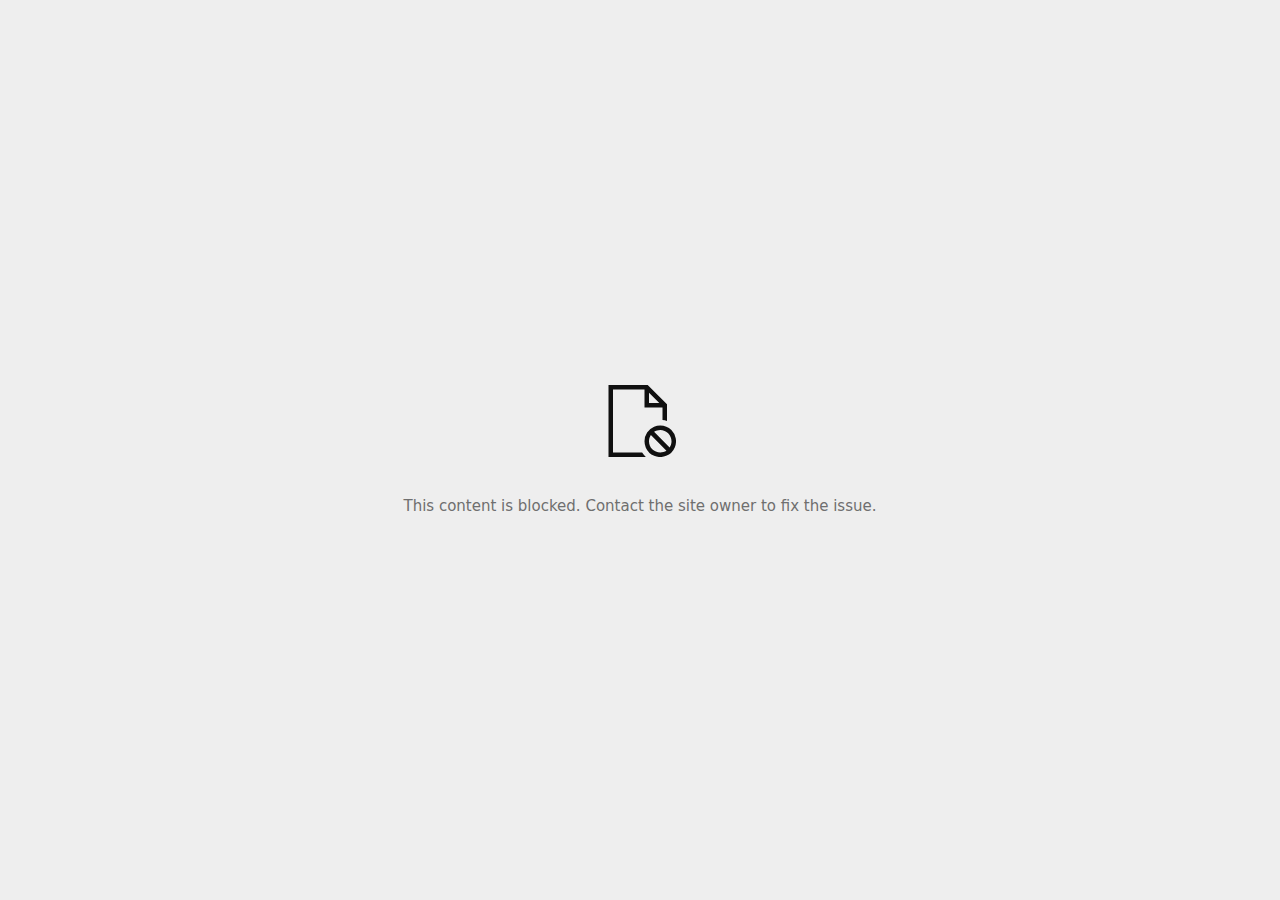
<file: asset/img/font/hi_files/referer_frame.html>
<!DOCTYPE html>
<!-- saved from url=(0029)chrome-error://chromewebdata/ -->
<html dir="ltr" lang="en" subframe=""><head><meta http-equiv="Content-Type" content="text/html; charset=UTF-8">
  
  <meta name="theme-color" content="#fff">
  <meta name="viewport" content="width=device-width, initial-scale=1.0,
                                 maximum-scale=1.0, user-scalable=no">
  <title>www.google.com.vn</title>
  <style>/* Copyright 2017 The Chromium Authors. All rights reserved.
 * Use of this source code is governed by a BSD-style license that can be
 * found in the LICENSE file. */

a {
  color: var(--link-color);
}

body {
  --background-color: #fff;
  --error-code-color: var(--google-gray-700);
  --google-blue-100: rgb(210, 227, 252);
  --google-blue-300: rgb(138, 180, 248);
  --google-blue-600: rgb(26, 115, 232);
  --google-blue-700: rgb(25, 103, 210);
  --google-gray-100: rgb(241, 243, 244);
  --google-gray-300: rgb(218, 220, 224);
  --google-gray-500: rgb(154, 160, 166);
  --google-gray-50: rgb(248, 249, 250);
  --google-gray-600: rgb(128, 134, 139);
  --google-gray-700: rgb(95, 99, 104);
  --google-gray-800: rgb(60, 64, 67);
  --google-gray-900: rgb(32, 33, 36);
  --heading-color: var(--google-gray-900);
  --link-color: rgb(88, 88, 88);
  --popup-container-background-color: rgba(0,0,0,.65);
  --primary-button-fill-color-active: var(--google-blue-700);
  --primary-button-fill-color: var(--google-blue-600);
  --primary-button-text-color: #fff;
  --quiet-background-color: rgb(247, 247, 247);
  --secondary-button-border-color: var(--google-gray-500);
  --secondary-button-fill-color: #fff;
  --secondary-button-hover-border-color: var(--google-gray-600);
  --secondary-button-hover-fill-color: var(--google-gray-50);
  --secondary-button-text-color: var(--google-gray-700);
  --small-link-color: var(--google-gray-700);
  --text-color: var(--google-gray-700);
  --edge-background: var(--edge-grey-background);
  --edge-black: #101010;
  --edge-focus-color: #838383;
  --edge-blue-hover: #0078D4;
  --edge-blue-pressed: #1081D7;
  --edge-blue-rest: #0070C6;
  --edge-blue-selected: #004274;
  --edge-border-hover:#949494;
  --edge-border-pressed: #ADADAD;
  --edge-border-rest: #C5C5C5;
  --edge-grey-background: #F6F6F6;
  --edge-grey-selected: #C6C6C6;
  --edge-light-grey-hover: #F3F3F3;
  --edge-light-grey-pressed: #F7F7F7;
  --edge-light-grey-rest: #EFEFEF;
  --edge-primary-text-color: var(--edge-black);
  --edge-secondary-text-color: var(--edge-text-grey-rest);
  --edge-text-blue-hover: #0070C6;
  --edge-text-blue-rest: #0061AB;
  --edge-text-blue-pressed: #1081D7;
  --edge-text-grey-rest: #6F6F6F;
  --edge-white: #FFFFFF;
  --edge-primary-button-focus-shadow: 0 0 0 2px inset #F2F8FD;
  --edge-focus-outline: 2px solid var(--edge-focus-color);
  background: var(--edge-background);
  color: var(--edge-primary-text-color);
  word-wrap: break-word;
}

.nav-wrapper .secondary-button {
  background: var(--secondary-button-fill-color);
  border: 1px solid var(--secondary-button-border-color);
  color: var(--secondary-button-text-color);
  float: none;
  margin: 0;
  padding: 8px 16px;
}

.hidden {
  display: none;
}

html {
  -webkit-text-size-adjust: 100%;
  font-size: 125%;
}

.icon {
  background-repeat: no-repeat;
  background-size: 100%;
}

@media (prefers-color-scheme: dark) {
  body {
    --background-color: var(--google-gray-900);
    --error-code-color: var(--google-gray-500);
    --heading-color: var(--google-gray-500);
    --link-color: var(--google-blue-300);
    --primary-button-fill-color-active: rgb(129, 162, 208);
    --primary-button-fill-color: var(--google-blue-300);
    --primary-button-text-color: var(--google-gray-900);
    --quiet-background-color: var(--background-color);
    --secondary-button-border-color: var(--google-gray-700);
    --secondary-button-fill-color: var(--google-gray-900);
    --secondary-button-hover-fill-color: rgb(48, 51, 57);
    --secondary-button-text-color: var(--google-blue-300);
    --small-link-color: var(--google-blue-300);
    --text-color: var(--google-gray-500);
    --edge-black: #FFFFFF;
    --edge-focus-color: #888;
    --edge-blue-hover: #0070C6;
    --edge-blue-pressed: #0069B9;
    --edge-blue-rest: #0078D4;
    --edge-blue-selected: #63ACE5;
    --edge-border-hover:#909090;
    --edge-border-pressed: #787878;
    --edge-border-rest: #575757;
    --edge-grey-background: #2D2D2D;
    --edge-grey-selected: #676767;
    --edge-light-grey-hover: #424242;
    --edge-light-grey-pressed: #3E3E3E;
    --edge-light-grey-rest: #464646;
    --edge-text-blue-hover: #429BDF;
    --edge-text-blue-rest: #63ACE5;
    --edge-text-blue-pressed: #2189DA;
    --edge-text-grey-rest: #949494;
    --edge-white: #1D1D1D;
    --edge-primary-button-focus-shadow: 0 0 0 2px inset #F2F8FD;
  }
}
</style>
  <style>/* Copyright 2014 The Chromium Authors. All rights reserved.
   Copyright (C) Microsoft Corporation. All rights reserved.
   Use of this source code is governed by a BSD-style license that can be
   found in the LICENSE file. */

button {
  border: 0;
  border-radius: 2px;
  box-sizing: border-box;
  color: var(--primary-button-text-color);
  cursor: pointer;
  float: right;
  font-size: .875em;
  margin: 0;
  padding: 8px 16px;
  transition: box-shadow 150ms cubic-bezier(0.4, 0, 0.2, 1);
  user-select: none;
}

[dir='rtl'] button {
  float: left;
}

.bad-clock button,
.captive-portal button,
.https-only button,
.insecure-form button,
.lookalike-url button,
.main-frame-blocked button,
.neterror button,
.pdf button,
.ssl button,
.safe-browsing-billing button {
  background: var(--edge-blue-rest);
}

.bad-clock a,
.captive-portal a,
.ssl a {
  color: var(--edge-text-blue-rest);
  text-decoration: none;
  border-bottom: 1px solid currentColor;
}

@media (forced-colors: active) {
  .bad-clock a,
  .captive-portal a,
  .lookalike-url a,
  .ssl a {
    -ms-high-contrast-adjust: none;
    color: LinkText;
    border-bottom: 1px solid currentColor;
  }
  .bad-clock a:focus,
  .captive-portal a:focus,
  .lookalike-url a:focus,
  .ssl a:focus {
    outline: none;
    border-bottom: 2px solid LinkText;
  }
}


.bad-clock #primary-button,
.captive-portal #primary-button,
.lookalike-url #primary-button,
.ssl #primary-button {
  color: white;
  background-color: var(--edge-blue-rest);
  border: 2px solid var(--edge-blue-rest);
  font-family: system-ui, sans-serif;
  font-weight: 600;
  outline: none;
}

.bad-clock #primary-button:focus,
.captive-portal #primary-button:focus,
.lookalike-url #primary-button:focus,
.ssl #primary-button:focus {
  border-color: var(--edge-focus-color);
  box-shadow: var(--edge-primary-button-focus-shadow);
}

.bad-clock #primary-button:hover,
.captive-portal #primary-button:hover,
.lookalike-url #primary-button:hover,
.ssl #primary-button:hover {
  background-color: var(--edge-blue-hover);
  border-color: var(--edge-blue-hover);
}

.bad-clock #primary-button:active,
.captive-portal #primary-button:active,
.lookalike-url #primary-button:active,
.ssl #primary-button:active {
  background-color: var(--edge-blue-pressed);
  box-shadow: 0 1px 2px 0 rgba(60, 64, 67, .3),
      0 2px 6px 2px rgba(60, 64, 67, .15);
}

@media(forced-colors: active) {
  /* Accent button */
  .bad-clock #primary-button,
  .captive-portal #primary-button,
  .lookalike-url #primary-button,
  .ssl #primary-button {
    -ms-high-contrast-adjust: none;
    background-color: Highlight;
    color: HighlightText;
    border: 2px solid transparent;
  }
  .bad-clock #primary-button:focus,
  .captive-portal #primary-button:focus,
  .lookalike-url #primary-button:focus,
  .ssl #primary-button:focus {
    outline: 2px solid ButtonText;
    border-color: transparent;
    box-shadow: none;
  }
  .bad-clock #primary-button:hover,
  .captive-portal #primary-button:hover,
  .lookalike-url #primary-button:hover,
  .ssl #primary-button:hover {
    background-color: HighlightText;
    color: Highlight;
    border: 2px solid Highlight;
  }
}

.bad-clock #details-button,
.captive-portal #details-button,
.lookalike-url #proceed-button,
.ssl #details-button {
  color: var(--edge-primary-text-color);
  background-color: transparent;
  border-color: var(--edge-border-rest);
}

.bad-clock #details-button:focus,
.captive-portal #details-button:focus,
.lookalike-url #proceed-button:focus,
.ssl #details-button:focus {
  outline: var(--edge-focus-outline);
}

.bad-clock #details-button:active,
.captive-portal #details-button:active,
.lookalike-url #proceed-button:active,
.ssl #details-button:active {
  border-color: white;
  background: var(--edge-light-grey-pressed);
  box-shadow: 0 1px 2px 0 rgba(60, 64, 67, .3),
      0 2px 6px 2px rgba(60, 64, 67, .15);
}

.bad-clock #details-button:hover,
.captive-portal #details-button:hover,
.lookalike-url #proceed-button:hover,
.ssl #details-button:hover {
  background: var(--edge-light-grey-hover);
  border-color: var(--edge-border-hover);
  text-decoration: none;
}
@media(forced-colors: active) {
  /* Outline button */
  .bad-clock #details-button,
  .captive-portal #details-button,
  .lookalike-url #proceed-button,
  .ssl #details-button {
    -ms-high-contrast-adjust: none;
    background-color: ButtonFace;
    color: ButtonText;
    border: 1px solid ButtonText;
  }
  .bad-clock #details-button:focus,
  .captive-portal #details-button:focus,
  .lookalike-url #proceed-button:focus,
  .ssl #details-button:focus {
    outline: 2px solid ButtonText;
  }
  .bad-clock #details-button:hover,
  .captive-portal #details-button:hover,
  .lookalike-url #proceed-button:hover,
  .ssl #details-button:hover {
    background-color: Highlight;
    color: HighlightText;
  }
}

.bad-clock #main-message > p,
.captive-portal #main-message > p,
.lookalike-url #main-message > p,
.ssl #main-message > p {
  font-size: 14px;
  line-height: 20px;
  color: var(--edge-primary-text-color);
}

button:active {
  background: var(--primary-button-fill-color-active);
  outline: 0;
}

#debugging {
  display: inline;
  overflow: auto;
}

.debugging-content {
  line-height: 1em;
  margin-bottom: 0;
  margin-top: 1em;
}

.debugging-content-fixed-width {
  display: block;
  font-family: monospace;
  font-size: 1.2em;
  margin-top: 0.5em;
}

.debugging-title {
  font-weight: bold;
}

#details {
  margin: 0 0 50px;
}

#details p:not(:first-of-type) {
  margin-top: 20px;
}

.secondary-button:active {
  border-color: white;
  box-shadow: 0 1px 2px 0 rgba(60, 64, 67, .3),
      0 2px 6px 2px rgba(60, 64, 67, .15);
}

.secondary-button:hover {
  background: var(--secondary-button-hover-fill-color);
  border-color: var(--secondary-button-hover-border-color);
  text-decoration: none;
}

.error-code {
  color: var(--error-code-color);
  font-size: .8em;
  margin-top: 12px;
  text-transform: uppercase;
}

#error-debugging-info {
  font-size: 0.8em;
}

h1 {
  color: var(--edge-primary-text-color);
  font-size: 1.6em;
  font-weight: bold;
  line-height: 1.25em;
  margin-bottom: 16px;
}

h2 {
  font-size: 1.2em;
  font-weight: normal;
}

.icon {
  height: 72px;
  margin: 0 0 40px;
  width: 72px;
}

input[type=checkbox] {
  opacity: 0;
}

input[type=checkbox]:focus ~ .checkbox::after {
  outline: -webkit-focus-ring-color auto 5px;
}

.interstitial-wrapper {
  box-sizing: border-box;
  font-size: 1em;
  line-height: 1.6em;
  margin: 14vh auto 0;
  max-width: 600px;
  width: 100%;
}

#main-message > p {
  display: inline;
}

#extended-reporting-opt-in {
  font-size: .875em;
  margin-top: 32px;
}

#extended-reporting-opt-in label {
  display: grid;
  grid-template-columns: 1.8em 1fr;
  position: relative;
}

#enhanced-protection-message {
  border-radius: 4px;
  font-size: 1em;
  margin-top: 32px;
  padding: 10px 5px;
}

#enhanced-protection-message label {
  display: grid;
  grid-template-columns: 2.5em 1fr;
  position: relative;
}

#enhanced-protection-message div {
  margin: 0.5em;
}

#enhanced-protection-message .icon {
  height: 1.5em;
  vertical-align: middle;
  width: 1.5em;
}

#https-upgrades-message {
  border-radius: 4px;
  font-size: 1em;
}

.nav-wrapper {
  margin-top: 51px;
}

.nav-wrapper::after {
  clear: both;
  content: '';
  display: table;
  width: 100%;
}

.small-link {
  color: var(--small-link-color);
  font-size: .875em;
}

.checkboxes {
  flex: 0 0 24px;
}

.checkbox {
  --padding: .9em;
  background: transparent;
  display: block;
  height: 1em;
  left: -1em;
  padding-inline-start: var(--padding);
  position: absolute;
  right: 0;
  top: -.5em;
  width: 1em;
}

.checkbox::after {
  border: 1px solid white;
  border-radius: 2px;
  content: '';
  height: 1em;
  left: var(--padding);
  position: absolute;
  top: var(--padding);
  width: 1em;
}

.checkbox::before {
  background: transparent;
  border: 2px solid white;
  border-inline-end-width: 0;
  border-top-width: 0;
  content: '';
  height: .2em;
  left: calc(.3em + var(--padding));
  opacity: 0;
  position: absolute;
  top: calc(.3em  + var(--padding));
  transform: rotate(-45deg);
  width: .5em;
}

input[type=checkbox]:checked ~ .checkbox::before {
  opacity: 1;
}

#recurrent-error-message {
  background: var(--edge-light-grey-rest);
  border-radius: 4px;
  margin-bottom: 16px;
  margin-top: 12px;
  padding: 12px 16px;
}

.showing-recurrent-error-message #extended-reporting-opt-in {
  margin-top: 16px;
}

.showing-recurrent-error-message #enhanced-protection-message {
  margin-top: 16px;
}

@media (max-width: 700px) {
  .interstitial-wrapper {
    padding: 0 10%;
  }

  #error-debugging-info {
    overflow: auto;
  }
}

@media (max-width: 420px) {
  button,
  [dir='rtl'] button,
  .small-link {
    float: none;
    font-size: .825em;
    font-weight: 500;
    margin: 0;
    width: 100%;
  }

  button {
    padding: 16px 24px;
  }

  #details {
    margin: 20px 0 20px 0;
  }

  #details p:not(:first-of-type) {
    margin-top: 10px;
  }

  .secondary-button:not(.hidden) {
    display: block;
    margin-top: 20px;
    text-align: center;
    width: 100%;
  }

  .interstitial-wrapper {
    padding: 0 5%;
  }

  #extended-reporting-opt-in {
    margin-top: 24px;
  }

  #enhanced-protection-message {
    margin-top: 24px;
  }

  .nav-wrapper {
    margin-top: 30px;
  }
}

/**
 * Mobile specific styling.
 * Navigation buttons are anchored to the bottom of the screen.
 * Details message replaces the top content in its own scrollable area.
 */

@media (max-width: 420px) {
  .nav-wrapper .secondary-button {
    border: 0;
    margin: 16px 0 0;
    margin-inline-end: 0;
    padding-bottom: 16px;
    padding-top: 16px;
  }
}

/* Fixed nav. */
@media (min-width: 240px) and (max-width: 420px) and
       (min-height: 401px),
       (min-width: 421px) and (min-height: 240px) and
       (max-height: 560px) {
  body .nav-wrapper {
    background: var(--edge-grey-background);
    bottom: 0;
    box-shadow: 0 -22px 40px var(--edge-grey-background);
    left: 0;
    margin: 0 auto;
    max-width: 736px;
    padding-inline-end: 24px;
    padding-inline-start: 24px;
    position: fixed;
    right: 0;
    width: 100%;
    z-index: 2;
  }

  .interstitial-wrapper {
    max-width: 736px;
  }

  #details,
  #main-content {
    padding-bottom: 40px;
  }

  #details {
    padding-top: 5.5vh;
  }

  button.small-link {
    color: var(--google-blue-600);
  }
}

@media (max-width: 420px) and (orientation: portrait),
       (max-height: 560px) {
  body {
    margin: 0 auto;
  }

  button,
  #details-button,
  [dir='rtl'] button,
  button.small-link {
    font-size: .933em;
    margin: 6px 0;
    transform: translatez(0);
  }

  .nav-wrapper {
    box-sizing: border-box;
    padding-bottom: 8px;
    width: 100%;
  }

  #details {
    box-sizing: border-box;
    height: auto;
    margin: 0;
    opacity: 1;
    transition: opacity 250ms cubic-bezier(0.4, 0, 0.2, 1);
  }

  #details.hidden,
  #main-content.hidden {
    height: 0;
    opacity: 0;
    overflow: hidden;
    padding-bottom: 0;
    transition: none;
  }

  h1 {
    font-size: 1.5em;
    margin-bottom: 8px;
  }

  .icon {
    margin-bottom: 5.69vh;
  }

  .interstitial-wrapper {
    box-sizing: border-box;
    margin: 7vh auto 12px;
    padding: 0 24px;
    position: relative;
  }

  .interstitial-wrapper p {
    font-size: .95em;
    line-height: 1.61em;
    margin-top: 8px;
  }

  #main-content {
    margin: 0;
    transition: opacity 100ms cubic-bezier(0.4, 0, 0.2, 1);
  }

  .small-link {
    border: 0;
  }

  .suggested-left > #control-buttons,
  .suggested-right > #control-buttons {
    float: none;
    margin: 0;
  }
}

@media (min-width: 421px) and (min-height: 500px) and (max-height: 560px) {
  .interstitial-wrapper {
    margin-top: 10vh;
  }
}

@media (min-height: 400px) and (orientation:portrait) {
  .interstitial-wrapper {
    margin-bottom: 145px;
  }
}

@media (min-height: 299px) {
  .nav-wrapper {
    padding-bottom: 16px;
  }
}

@media (max-height: 560px) and (min-height: 240px) and (orientation:landscape) {
  .extended-reporting-has-checkbox #details {
    padding-bottom: 80px;
  }
}

@media (min-height: 500px) and (max-height: 650px) and (max-width: 414px) and
       (orientation: portrait) {
  .interstitial-wrapper {
    margin-top: 7vh;
  }
}

@media (min-height: 650px) and (max-width: 414px) and (orientation: portrait) {
  .interstitial-wrapper {
    margin-top: 10vh;
  }
}

/* Small mobile screens. No fixed nav. */
@media (max-height: 400px) and (orientation: portrait),
       (max-height: 239px) and (orientation: landscape),
       (max-width: 419px) and (max-height: 399px) {
  .interstitial-wrapper {
    display: flex;
    flex-direction: column;
    margin-bottom: 0;
  }

  #details {
    flex: 1 1 auto;
    order: 0;
  }

  #main-content {
    flex: 1 1 auto;
    order: 0;
  }

  .nav-wrapper {
    flex: 0 1 auto;
    margin-top: 8px;
    order: 1;
    padding-inline-end: 0;
    padding-inline-start: 0;
    position: relative;
    width: 100%;
  }

  button,
  .nav-wrapper .secondary-button {
    padding: 16px 24px;
  }

  button.small-link {
    color: var(--google-blue-600);
  }
}

@media (max-width: 239px) and (orientation: portrait) {
  .nav-wrapper {
    padding-inline-end: 0;
    padding-inline-start: 0;
  }
}
</style>
  <style>/* Copyright 2013 The Chromium Authors. All rights reserved.
 * Use of this source code is governed by a BSD-style license that can be
 * found in the LICENSE file. */

/* Don't use the main frame div when the error is in a subframe. */
body {
  background-color: var(--edge-grey-background);
}

html[subframe] #main-frame-error {
  display: none;
}

/* Don't use the subframe error div when the error is in a main frame. */
html:not([subframe]) #sub-frame-error {
  display: none;
}

#diagnose-button {
  float: none;
  margin-bottom: 10px;
  margin-inline-start: 0;
  margin-top: 20px;
}

h1 {
  margin-top: 0;
  word-wrap: break-word;
  color: var(--edge-primary-text-color);
  margin-bottom: 22px;
}

h1 span {
  font-weight: bold;
  font-size: 24px;
  line-height: 32px;
}

h2 {
  color: var(--edge-secondary-text-color);
  font-size: 1.2em;
  font-weight: normal;
  margin: 10px 0;
}

a {
  color: var(--edge-text-blue-rest);
  text-decoration: none;
  border-bottom: 1px solid currentColor;
}

a:hover {
  color: var(--edge-text-blue-hover);
}

a:focus {
  outline: none;
  text-decoration: none;
  border-bottom: var(--edge-focus-outline);
}

#game-buttons {
  display: flex;
  align-items: center;
}

#game-message {
  margin-inline-end: 16px;
}

#game-button {
  color: var(--edge-primary-text-color);
  background-color: transparent;
  border: 1px solid var(--edge-border-rest);
}

#game-button:disabled {
  opacity: 0.3;
  cursor: not-allowed;
}

#game-button:hover:not(:disabled) {
  background-color: var(--edge-light-grey-hover);
  border-color: var(--edge-border-hover);
}

#game-button:active:not(:disabled) {
  border-color: white;
  background: var(--edge-light-grey-pressed);
  box-shadow: 0 1px 2px 0 rgba(60, 64, 67, .3),
    0 2px 6px 2px rgba(60, 64, 67, .15);
}

#game-button:focus:not(:disabled) {
  outline: var(--edge-focus-outline);
}

@media (forced-colors: active) {
  a:hover {
    color: HightlightText;
  }
}

.icon {
  -webkit-user-select: none;
  display: inline-block;
}

.icon-generic {
  /**
   * Can't access edge://theme/IDR_ERROR_NETWORK_GENERIC from an untrusted
   * renderer process, so embed the resource manually.
   */
  content: -webkit-image-set(
      url([data-uri]) 1x,
      url([data-uri]) 2x);
}

.icon-offline {
  content: -webkit-image-set(
      url([data-uri]) 1x,
      url([data-uri]) 2x);
  position: relative;
}

.icon-page-error {
  content: url([data-uri]);
}

.icon-thinking {
  content: url([data-uri]);
}

.icon-blocked {
  content: url([data-uri]);
}

.icon-disconnected {
  content: url([data-uri]);
}

.icon-find {
  content: url([data-uri]);
}

.icon-insecure-site {
  content: url([data-uri]);
}

.icon-page-briefcase {
  content: url([data-uri]);
}

.icon-disabled {
  content: -webkit-image-set(
      url([data-uri]) 1x,
      url([data-uri]) 2x);
  width: 112px;
}

.managed-icon {
  content: url([data-uri]);
  margin-inline-end: 6px;
  height: 16px;
  width: 16px;
}

.error-code {
  display: block;
  font-size: 10px;
  line-height: 12px;
  color: var(--edge-secondary-text-color);
  margin-top: 24px;
  font-weight: 500;
}

#content-top {
  margin: 20px;
}

.hidden {
  display: none;
}

#suggestion {
  margin-top: 15px;
}

#suggestions-list p {
  margin-block-end: 0;
  color: var(--edge-primary-text-color);
  font-weight: 700;
}

#suggestions-list ul {
  margin-top: 0;
  color: var(--edge-primary-text-color);
  padding-inline-start: 0;
  list-style: none;
}

#suggestions-list li {
  margin-top: 12px;
  font-size: 14px;
  line-height: 20px;
}

#suggestions-list li:before {
  content: "•";
  font-size: 14px;
  padding-right: 1em;
}

.single-suggestion li:before{
  display: none;
}

#short-suggestion {
  margin-top: 5px;
}

#error-information-button {
  content: url([data-uri]);
  height: 24px;
  vertical-align: -.15em;
  width: 24px;
}

.use-popup-container#error-information-popup-container
  #error-information-popup {
  align-items: center;
  background-color: var(--edge-grey-background);
  display: flex;
  height: 100%;
  left: 0;
  position: fixed;
  top: 0;
  width: 100%;
  z-index: 100;
}

.use-popup-container#error-information-popup-container
  #error-information-popup-content > p {
  margin-bottom: 11px;
  margin-inline-start: 20px;
}

.use-popup-container#error-information-popup-container #suggestions-list ul {
  margin-inline-start: 15px;
}

.use-popup-container#error-information-popup-container
  #error-information-popup-box {
  background-color: var(--edge-white);
  left: 5%;
  padding-bottom: 15px;
  padding-top: 15px;
  position: fixed;
  width: 90%;
  z-index: 101;
}

.use-popup-container#error-information-popup-container div.error-code {
  margin-inline-start: 20px;
}

.use-popup-container#error-information-popup-container #suggestions-list p {
  margin-inline-start: 20px;
}

:not(.use-popup-container)#error-information-popup-container
  #error-information-popup-close {
  display: none;
}

#error-information-popup-close {
  margin-bottom: 0px;
  margin-inline-end: 35px;
  margin-top: 15px;
  text-align: end;
}

.link-button {
  color: var(--edge-text-blue-rest);
  display: inline-block;
  font-weight: bold;
  text-transform: uppercase;
}

#sub-frame-error-details {
  color: var(--edge-secondary-text-color);

}

[jscontent=hostName],
[jscontent=failedUrl] {
  overflow-wrap: break-word;
}

#search-container {
  /* Prevents a space between controls. */
  display: flex;
  margin-top: 20px;
}

.snackbar {
  background: #323232;
  border-radius: 2px;
  bottom: 24px;
  box-sizing: border-box;
  color: #fff;
  font-size: .87em;
  left: 24px;
  max-width: 568px;
  min-width: 288px;
  opacity: 0;
  padding: 16px 24px 12px;
  position: fixed;
  transform: translateY(90px);
  will-change: opacity, transform;
  z-index: 999;
}

.snackbar-show {
  -webkit-animation:
    show-snackbar .25s cubic-bezier(0.0, 0.0, 0.2, 1) forwards,
    hide-snackbar .25s cubic-bezier(0.4, 0.0, 1, 1) forwards 5s;
}

@-webkit-keyframes show-snackbar {
  100% {
    opacity: 1;
    transform: translateY(0);
  }
}

@-webkit-keyframes hide-snackbar {
  0% {
    opacity: 1;
    transform: translateY(0);
  }
  100% {
    opacity: 0;
    transform: translateY(90px);
  }
}

.suggestions {
  margin-top: 18px;
  color: var(--edge-primary-text-color);
  font-size: 14px;
  line-height: 20px;
}

.suggestion-header {
  font-weight: bold;
  margin-bottom: 4px;
}

/* Decrease padding at low sizes. */
@media (max-width: 640px), (max-height: 640px) {
  h1 {
    margin: 0 0 15px;
  }
  #content-top {
    margin: 15px;
  }
  .suggestions {
    margin-top: 10px;
  }
  .suggestion-header {
    margin-bottom: 0;
  }
}

#download-link, #download-link-clicked {
  margin-bottom: 30px;
  margin-top: 30px;
}

#download-link-clicked {
  color: #BBB;
}

#download-link:before, #download-link-clicked:before {
  content: url([data-uri]);
  display: inline-block;
  margin-inline-end: 4px;
  vertical-align: -webkit-baseline-middle;
}

#download-link-clicked:before {
  width: 0px;
  opacity: 0;
}

.offline-content-list-title {
  color: rgb(95, 99, 104);
  font-size: .8em;
  line-height: 1;
  margin-bottom: .8em;
}

#offline-content-suggestions {
  margin-inline-start: -5%;
  width: 110%;
}

/* The selectors below adjust the "overflow" of the suggestion cards contents
 * based on the same screen size based strategy used for the main frame, which
 * is applied by the `interstitial-wrapper` class. */
@media (max-width: 700px) {
  #offline-content-suggestions {
    margin-inline-start: -5%;
    width: 110%;
  }
}
@media (max-width: 420px)  {
  #offline-content-suggestions {
    margin-inline-start: -2.5%;
    width: 105%;
  }
}
@media (max-width: 420px) and (orientation: portrait),
       (max-height: 560px) {
  #offline-content-suggestions {
    margin-inline-start: -12px;
    width: calc(100% + 24px);
  }
}

.suggestion-with-image .offline-content-suggestion-visual {
  flex-basis: 8.2em;
  flex-shrink: 0;
}

.suggestion-with-image .offline-content-suggestion-visual > img {
  height: 100%;
  width: 100%;
}

#offline-content-list:not(.is-rtl) .suggestion-with-image
.offline-content-suggestion-visual > img {
  border-bottom-right-radius: 8px;
  border-top-right-radius: 8px;
}

#offline-content-list.is-rtl .suggestion-with-image
.offline-content-suggestion-visual > img {
  border-bottom-left-radius: 8px;
  border-top-left-radius: 8px;
}

.suggestion-with-icon .offline-content-suggestion-visual {
  align-items: center;
  display: flex;
  justify-content: center;
  min-height: 4.2em;
  min-width: 4.2em;
}

.suggestion-with-icon .offline-content-suggestion-visual > div {
  align-items: center;
  background-color: rgb(241, 243, 244);
  border-radius: 50%;
  display: flex;
  height: 2.3em;
  justify-content: center;
  width: 2.3em;
}

.suggestion-with-icon .offline-content-suggestion-visual > div > img {
  height: 1.45em;
  width: 1.45em;
}

.offline-content-suggestion-texts {
  display: flex;
  flex-direction: column;
  justify-content: space-between;
  line-height: 1.3;
  padding: .9em;
  width: 100%;
}

.offline-content-suggestion-title {
  -webkit-box-orient: vertical;
  -webkit-line-clamp: 3;
  color: rgb(32, 33, 36);
  display: -webkit-box;
  font-size: 1.1em;
  overflow: hidden;
  text-overflow: ellipsis;
}

div.offline-content-suggestion {
  align-items: stretch;
  border-color: rgb(218, 220, 224);
  border-radius: 8px;
  border-style: solid;
  border-width: 1px;
  display: flex;
  justify-content: space-between;
  margin-bottom: .8em;
}

.suggestion-with-image {
  flex-direction: row;
  height: 8.2em;
  max-height: 8.2em;
}

.suggestion-with-icon {
  flex-direction: row-reverse;
  height: 4.2em;
  max-height: 4.2em;
}

.suggestion-with-icon .offline-content-suggestion-title {
  -webkit-line-clamp: 1;
  word-break: break-all;
}

.suggestion-with-icon .offline-content-suggestion-texts {
  padding-inline-start: 0px;
}

.offline-content-suggestion-attribution-freshness {
  color: rgb(95, 99, 104);
  display: flex;
  font-size: .8em;
}

.offline-content-suggestion-attribution {
  -webkit-box-orient: vertical;
  -webkit-line-clamp: 1;
  display: -webkit-box;
  flex-shrink: 1;
  overflow-wrap: break-word;
  overflow: hidden;
  text-overflow: ellipsis;
  word-break: break-all;
}

.no-attribution .offline-content-suggestion-attribution {
  display: none;
}

.offline-content-suggestion-freshness:before {
  content: '-';
  display: inline-block;
  flex-shrink: 0;
  margin-inline-end: .1em;
  margin-inline-start: .1em;
}

.no-attribution .offline-content-suggestion-freshness:before {
  display: none;
}

.offline-content-suggestion-freshness {
  flex-shrink: 0;
}

.suggestion-with-image .offline-content-suggestion-pin-spacer {
  flex-shrink: 1;
  flex-grow: 100;
}

.suggestion-with-image .offline-content-suggestion-pin {
  content: url([data-uri]);
  flex-shrink: 0;
  height: 1.4em;
  margin-inline-start: .4em;
  width: 1.4em;
}

.offline-content-list-action {
  text-align: center;
}

#offline-content-summary {
  border-color: rgb(241, 243, 244);
  border-radius: 12px;
  border-style: solid;
  border-width: 1px;
  padding: 12px;
  text-align: center;
}

.offline-content-summary-image-truncate {
  width: 45px;
}

.offline-content-summary-images {
  direction: ltr;
  display: flex;
  margin-top: 10px;
  justify-content: center;
  padding-bottom: 12px;
}

.offline-content-summary-images img {
  background: rgb(241, 243, 244);
  border-radius: 50%;
  box-shadow:
    0px 1px 2px 0px rgb(155, 155, 155),
    0px 1px 3px 0px rgb(155, 155, 155);
  padding: 12px;
  width: 32px;
}

.offline-content-summary-description {
  border-top: 1px solid rgb(241, 243, 244);
  padding-top: 12px;
}

.offline-content-summary-action {
  padding-top: 12px;
}

/* Don't allow overflow when in a subframe. */
html[subframe] body {
  overflow: hidden;
}

#sub-frame-error {
  -webkit-align-items: center;
  background-color: #DDD;
  display: -webkit-flex;
  -webkit-flex-flow: column;
  height: 100%;
  -webkit-justify-content: center;
  left: 0;
  position: absolute;
  text-align: center;
  top: 0;
  transition: background-color .2s ease-in-out;
  width: 100%;
}

#sub-frame-error:hover {
  background-color: #EEE;
}

#sub-frame-error .icon-generic {
  margin: 0 0 16px;
}

#sub-frame-error-details {
  margin: 0 10px;
  text-align: center;
  visibility: hidden;
}

/* Show details only when hovering. */
#sub-frame-error:hover #sub-frame-error-details {
  visibility: visible;
}

/* If the iframe is too small, always hide the error code. */
/* TODO(mmenke): See if overflow: no-display works better, once supported. */
@media (max-width: 200px), (max-height: 95px) {
  #sub-frame-error-details {
    display: none;
  }
}

/* Adjust icon for small embedded frames in apps. */
@media (max-height: 100px) {
  #sub-frame-error .icon-generic {
    height: auto;
    margin: 0;
    padding-top: 0;
    width: 25px;
  }
}

#control-buttons {
  margin-bottom: 44px;
}

/* details-button is special; it's a <button> element that looks like a link. */
#details-buttons {
  width: 100%;
}

#details-button {
  box-shadow: none;
  min-width: 0;
  background: none;
  border: none;
  color: var(--edge-primary-text-color);
  cursor: pointer;
  font-size: 14px;
  line-height: 20px;
  text-decoration: none;
  float: left;
  padding: 4px;
  font-family: system-ui, sans-serif;
}

#details-button:before {
  display: inline-block;
  content: "";
  background-image: url("[data-uri]");
  margin-right: 10px;
  width: 14px;
  height: 10px;
  background-repeat: no-repeat;
  background-position: center center;
  fill: var(--edge-primary-text-color);
}

#details-button.expanded:before {
  transform: rotate(180deg);
}

#details-button:focus {
  outline: solid 2px var(--edge-focus-color);
}
@media (forced-colors: active) {
  #details-button,
  #game-button {
    -ms-high-contrast-adjust: none;
    color: ButtonText;
    background-color: ButtonFace;
  }
  #game-button {
    /* extra border for this button only */
    border: 1px solid ButtonText;
  }
  #details-button::before,
  #game-button::before {
    fill: ButtonText;
  }
  #details-button:focus,
  #game-button:focus {
    outline: 2px solid ButtonText;
  }
  #details-button:hover,
  #game-button:hover {
    background-color: Highlight;
    color: HighlightText;
  }
  #details-button:hover::before,
  #game-button:hover::before {
    fill: HighlightText;
  }
}

.nav-wrapper {
  margin-top: 44px;
}

#control-buttons,
#stale-load-button,
#details-buttons {
  float: left !important;
}

.suggested-left .secondary-button {
  margin-inline-end: 0px;
}

#details-button.singular {
  float: none;
}

/* download-button shows both icon and text. */
#download-button {
  padding-bottom: 4px;
  padding-top: 4px;
  position: relative;
}

#download-button:before {
  background: -webkit-image-set(
      url([data-uri]) 1x,
      url([data-uri]) 2x)
    no-repeat;
  content: '';
  display: inline-block;
  width: 24px;
  height: 24px;
  margin-inline-end: 4px;
  margin-inline-start: -4px;
  vertical-align: middle;
}

#download-button:disabled {
  background: rgb(180, 206, 249);
  color: rgb(255, 255, 255);
}

/*
TODO(https://crbug.com/852872): UI for offline suggested content is incomplete.
*/
.suggested-thumbnail {
  width: 25vw;
  height: 25vw;
}

#reload-button {
  background-color: var(--edge-blue-rest);
  color: white; /* always white because it is a blue button */
  border-radius: 2px;
  width: 100px;
  height: 32px;
  font-family: system-ui, sans-serif;
  font-weight: 600;
  font-size: 12px;
  padding: 0;
  outline: none;
}

#reload-button:focus {
  outline: var(--edge-focus-outline);
  box-shadow: var(--edge-primary-button-focus-shadow);
}

#reload-button:hover {
  background-color: var(--edge-blue-hover);
}

#reload-button:active {
  background-color: var(--edge-blue-pressed);
}

@media (forced-colors: active) {
  /* Acts like an accent button */
  #reload-button {
    -ms-high-contrast-adjust: none;
    background-color: Highlight;
    color: HighlightText;
  }
  #reload-button:hover {
    background-color: HighlightText;
    color: Highlight;
    border: 2px solid Highlight;
  }
  #reload-button:focus {
    outline: 2px solid ButtonText;
    box-shadow: none;
  }
}

/* Offline page */
.offline {
  transition: -webkit-filter 1.5s cubic-bezier(0.65, 0.05, 0.36, 1),
              background-color 1.5s cubic-bezier(0.65, 0.05, 0.36, 1);
  will-change: -webkit-filter, background-color;
}

#main-message > p {
  font-size: 14px;
  line-height: 20px;
  color: var(--edge-primary-text-color);
}
.offline #main-message > p {
  display: none;
}

.offline.inverted {
  -webkit-filter: invert(100%);
  background-color: var(--edge-black);
}

.offline .interstitial-wrapper {
  color: #2b2b2b;
  font-size: 1em;
  line-height: 1.55;
  margin: 0 auto;
  max-width: 600px;
  padding-top: 100px;
  width: 100%;
}

.offline .controller {
  background: rgba(247,247,247, .1);
  height: 100vh;
  left: 0;
  position: absolute;
  top: 0;
  width: 100vw;
  z-index: 9;
}

#offline-resources {
  display: none;
}

@media (max-width: 420px) {
  #download-button {
    padding-bottom: 12px;
    padding-top: 12px;
  }

  .snackbar {
    left: 0;
    bottom: 0;
    width: 100%;
    border-radius: 0;
  }
}

@media (max-height: 350px) {
  h1 {
    margin: 0 0 15px;
  }

  .icon-offline {
    margin: 0 0 10px;
  }

  .interstitial-wrapper {
    margin-top: 5%;
  }

  .nav-wrapper {
    margin-top: 30px;
  }
}

@media (min-width: 420px) and (max-width: 736px) and
       (min-height: 240px) and (max-height: 420px) and
       (orientation:landscape) {
  .interstitial-wrapper {
    margin-bottom: 100px;
  }
}

@media (max-width: 360px) and (max-height: 480px) {
  .offline .interstitial-wrapper {
    padding-top: 60px;
  }

}

@media (min-height: 240px) and (orientation: landscape) {
  .offline .interstitial-wrapper {
    margin-bottom: 90px;
  }

  .icon-offline {
    margin-bottom: 20px;
  }
}

@media (max-height: 320px) and (orientation: landscape) {
  .icon-offline {
    margin-bottom: 0;
  }

}

@media (max-width: 240px) {
  button {
    padding-left: 12px;
    padding-right: 12px;
  }

  .interstitial-wrapper {
    overflow: inherit;
    padding: 0 8px;
  }
}

@media (max-width: 120px) {
  button {
    width: auto;
  }
}


@media (prefers-color-scheme: dark) {
  .icon,
  .managed-icon {
    filter: invert(1);
  }

  #details-button:before {
    filter: invert(1);
  }
}
</style>
  <script>// Copyright 2017 The Chromium Authors. All rights reserved.
// Copyright (C) Microsoft Corporation. All rights reserved.
// Use of this source code is governed by a BSD-style license that can be
// found in the LICENSE file.

// This is the shared code for security interstitials. It is used for both SSL
// interstitials and Safe Browsing interstitials.

/**
 * @typedef {{
 *   dontProceed: function(),
 *   proceed: function(),
 *   showMoreSection: function(),
 *   openHelpCenter: function(),
 *   openDiagnostic: function(),
 *   reload: function(),
 *   openDateSettings: function(),
 *   openLogin: function(),
 *   doReport: function(),
 *   dontReport: function(),
 *   openReportingPrivacy: function(),
 *   openWhitepaper: function(),
 *   reportPhishingError: function(),
 * }}
 */
// eslint-disable-next-line no-var
var certificateErrorPageController;

// Should match security_interstitials::SecurityInterstitialCommand
/** @enum {number} */
const SecurityInterstitialCommandId = {
  // For SmartScreen only
  CMD_INTERSTITIAL_PAGE_LOADED: -32,
  CMD_MCAS_SUPPORT_PAGE: -31,

  CMD_DONT_PROCEED: 0,
  CMD_PROCEED: 1,
  // Ways for user to get more information
  CMD_SHOW_MORE_SECTION: 2,
  CMD_OPEN_HELP_CENTER: 3,
  CMD_OPEN_DIAGNOSTIC: 4,
  // Primary button actions
  CMD_RELOAD: 5,
  CMD_OPEN_DATE_SETTINGS: 6,
  CMD_OPEN_LOGIN: 7,
  // Safe Browsing Extended Reporting
  CMD_DO_REPORT: 8,
  CMD_DONT_REPORT: 9,
  CMD_OPEN_REPORTING_PRIVACY: 10,
  CMD_OPEN_WHITEPAPER: 11,
  // Report a phishing error.
  CMD_REPORT_PHISHING_ERROR: 12,
  // Open enhanced protection settings.
  CMD_OPEN_ENHANCED_PROTECTION_SETTINGS: 13,

  // Edge specific commands are to be offset by 1000
  // Open Edge privacy settings.
  CMD_OPEN_EDGE_PRIVACY_SETTINGS: 1000,
};

const HIDDEN_CLASS = 'hidden';

/**
 * A convenience method for sending commands to the parent page.
 * @param {SecurityInterstitialCommandId} cmd  The command to send.
 */
function sendCommand(cmd) {
  if (window.certificateErrorPageController) {
    switch (cmd) {
      case SecurityInterstitialCommandId.CMD_DONT_PROCEED:
        certificateErrorPageController.dontProceed();
        break;
      case SecurityInterstitialCommandId.CMD_PROCEED:
        certificateErrorPageController.proceed();
        break;
      case SecurityInterstitialCommandId.CMD_SHOW_MORE_SECTION:
        certificateErrorPageController.showMoreSection();
        break;
      case SecurityInterstitialCommandId.CMD_OPEN_HELP_CENTER:
        certificateErrorPageController.openHelpCenter();
        break;
      case SecurityInterstitialCommandId.CMD_OPEN_DIAGNOSTIC:
        certificateErrorPageController.openDiagnostic();
        break;
      case SecurityInterstitialCommandId.CMD_RELOAD:
        certificateErrorPageController.reload();
        break;
      case SecurityInterstitialCommandId.CMD_OPEN_DATE_SETTINGS:
        certificateErrorPageController.openDateSettings();
        break;
      case SecurityInterstitialCommandId.CMD_OPEN_LOGIN:
        certificateErrorPageController.openLogin();
        break;
      case SecurityInterstitialCommandId.CMD_DO_REPORT:
        certificateErrorPageController.doReport();
        break;
      case SecurityInterstitialCommandId.CMD_DONT_REPORT:
        certificateErrorPageController.dontReport();
        break;
      case SecurityInterstitialCommandId.CMD_OPEN_REPORTING_PRIVACY:
        certificateErrorPageController.openReportingPrivacy();
        break;
      case SecurityInterstitialCommandId.CMD_OPEN_WHITEPAPER:
        certificateErrorPageController.openWhitepaper();
        break;
      case SecurityInterstitialCommandId.CMD_REPORT_PHISHING_ERROR:
        certificateErrorPageController.reportPhishingError();
        break;
      case SecurityInterstitialCommandId.CMD_INTERSTITIAL_PAGE_LOADED:
        certificateErrorPageController.interstitialLoaded();
        break;
      case SecurityInterstitialCommandId.CMD_MCAS_SUPPORT_PAGE:
        certificateErrorPageController.mcasSupportPage();
        break;
      case SecurityInterstitialCommandId.CMD_OPEN_ENHANCED_PROTECTION_SETTINGS:
        certificateErrorPageController.openEnhancedProtectionSettings();
        break;
      case SecurityInterstitialCommandId.CMD_OPEN_EDGE_PRIVACY_SETTINGS:
        certificateErrorPageController.openEdgePrivacySettings();
        break;
    }
    return;
  }
  // 
  window.domAutomationController.send(cmd);
  // 
  // 
}

/**
 * Call this to stop clicks on <a href="#"> links from scrolling to the top of
 * the page (and possibly showing a # in the link).
 */
function preventDefaultOnPoundLinkClicks() {
  document.addEventListener('click', function(e) {
    const anchor = findAncestor(/** @type {Node} */ (e.target), function(el) {
      return el.tagName === 'A';
    });
    // Use getAttribute() to prevent URL normalization.
    if (anchor && anchor.getAttribute('href') === '#') {
      e.preventDefault();
    }
  });
}

// 

// 
</script>
  <script>// Copyright 2015 The Chromium Authors. All rights reserved.
// Use of this source code is governed by a BSD-style license that can be
// found in the LICENSE file.

let mobileNav = false;

/**
 * For small screen mobile the navigation buttons are moved
 * below the advanced text.
 */
function onResize() {
  const helpOuterBox = document.querySelector('#details');
  const mainContent = document.querySelector('#main-content');
  const mediaQuery = '(min-width: 240px) and (max-width: 420px) and ' +
      '(min-height: 401px), ' +
      '(max-height: 560px) and (min-height: 240px) and ' +
      '(min-width: 421px)';

  const detailsHidden = helpOuterBox.classList.contains(HIDDEN_CLASS);
  const runnerContainer = document.querySelector('.runner-container');

  // Check for change in nav status.
  if (mobileNav !== window.matchMedia(mediaQuery).matches) {
    mobileNav = !mobileNav;

    // Handle showing the top content / details sections according to state.
    if (mobileNav) {
      mainContent.classList.toggle(HIDDEN_CLASS, !detailsHidden);
      helpOuterBox.classList.toggle(HIDDEN_CLASS, detailsHidden);
      if (runnerContainer) {
        runnerContainer.classList.toggle(HIDDEN_CLASS, !detailsHidden);
      }
    } else if (!detailsHidden) {
      // Non mobile nav with visible details.
      mainContent.classList.remove(HIDDEN_CLASS);
      helpOuterBox.classList.remove(HIDDEN_CLASS);
      if (runnerContainer) {
        runnerContainer.classList.remove(HIDDEN_CLASS);
      }
    }
  }
}

function setupMobileNav() {
  window.addEventListener('resize', onResize);
  onResize();
}

document.addEventListener('DOMContentLoaded', setupMobileNav);
</script>
  <script>// Copyright 2013 The Chromium Authors. All rights reserved.
// Copyright (C) Microsoft Corporation. All rights reserved.
// Use of this source code is governed by a BSD-style license that can be
// found in the LICENSE file.

function toggleHelpBox() {
  const helpBoxOuter = document.getElementById('details');
  helpBoxOuter.classList.toggle(HIDDEN_CLASS);
  const detailsButton = document.getElementById('details-button');
  if (helpBoxOuter.classList.contains(HIDDEN_CLASS)){
    detailsButton.innerText = detailsButton.detailsText;
    detailsButton.classList.remove("expanded");
  } else {
    detailsButton.innerText = detailsButton.hideDetailsText;
    detailsButton.classList.add("expanded");
  }

  // Details appears over the main content on small screens.
  if (mobileNav) {
    document.getElementById('main-content').classList.toggle(HIDDEN_CLASS);
    const runnerContainer = document.querySelector('.runner-container');
    if (runnerContainer) {
      runnerContainer.classList.toggle(HIDDEN_CLASS);
    }
  }
}

function diagnoseErrors() {
// 
    if (window.errorPageController) {
errorPageController.diagnoseErrorsButtonClick();
}
// 
// 
}

// Subframes use a different layout but the same html file.  This is to make it
// easier to support platforms that load the error page via different
// mechanisms (Currently just iOS). We also use the subframe style for portals
// as they are embedded like subframes and can't be interacted with by the user.
if (window.top.location != window.location || window.portalHost) {
document.documentElement.setAttribute('subframe', '');
}

// Re-renders the error page using |strings| as the dictionary of values.
// Used by NetErrorTabHelper to update DNS error pages with probe results.
function updateForDnsProbe(strings) {
  const context = new JsEvalContext(strings);
  jstProcess(context, document.getElementById('t'));
}

// Given the classList property of an element, adds an icon class to the list
// and removes the previously-
function updateIconClass(classList, newClass) {
  let oldClass;

  if (classList.hasOwnProperty('last_icon_class')) {
    oldClass = classList['last_icon_class'];
    if (oldClass == newClass) {
return;
}
  }

  classList.add(newClass);
  if (oldClass !== undefined) {
classList.remove(oldClass);
}

  classList['last_icon_class'] = newClass;

  document.body.classList.add('neterror');
}

// Does a search using |baseSearchUrl| and the text in the search box.
function search(baseSearchUrl) {
  const searchTextNode = document.getElementById('search-box');
  document.location = baseSearchUrl + searchTextNode.value;
  return false;
}

// Called when an <a> tag generated by the navigation correction service is
// clicked.
// @param {{clickData: string}} jstdata
function navigationCorrectionClicked(jstdata) {
  if (jstdata.clickData !== undefined && errorPageController) {
    errorPageController.edgeNavigationCorrectionClicked(jstdata.clickData);
  }
}

// Implements button clicks.  This function is needed during the transition
// between implementing these in trunk chromium and implementing them in
// iOS.
function reloadButtonClick(url) {
  if (window.errorPageController) {
    errorPageController.reloadButtonClick();
  } else {
    location = url;
  }
}

function showSavedCopyButtonClick() {
  if (window.errorPageController) {
    errorPageController.showSavedCopyButtonClick();
  }
}

function downloadButtonClick() {
  if (window.errorPageController) {
    errorPageController.downloadButtonClick();
    const downloadButton = document.getElementById('download-button');
    downloadButton.disabled = true;
    downloadButton.textContent = downloadButton.disabledText;

    document.getElementById('download-link-wrapper')
        .classList.add(HIDDEN_CLASS);
    document.getElementById('download-link-clicked-wrapper')
        .classList.remove(HIDDEN_CLASS);
  }
}

function detailsButtonClick() {
  if (window.errorPageController) {
errorPageController.detailsButtonClick();
}
}

let primaryControlOnLeft = true;
// 

// TODO(crbug.com/883486): UI not yet implemented.
function setAutoFetchState(scheduled, can_schedule) {
}

function toggleErrorInformationPopup() {
  document.getElementById('error-information-popup-container')
      .classList.toggle(HIDDEN_CLASS);
}

function launchOfflineItem(itemID, name_space) {
  errorPageController.launchOfflineItem(itemID, name_space);
}

function launchDownloadsPage() {
  errorPageController.launchDownloadsPage();
}

// Populates a summary of suggested offline content.
function offlineContentSummaryAvailable(summary) {
  // Note: See AvailableContentSummaryToValue in
  // available_offline_content_helper.cc for the data contained in |summary|.
  if (!summary || summary.total_items == 0 ||
      !loadTimeData.valueExists('offlineContentSummary')) {
    return;
  }
  // TODO(https://crbug.com/852872): Customize presented icons based on the
  // types of available offline content.
  document.getElementById('offline-content-summary').hidden = false;
}

function getIconForSuggestedItem(item) {
  // Note: |item.content_type| contains the enum values from
  // chrome::mojom::AvailableContentType.
  switch (item.content_type) {
    case 1:  // kVideo
      return 'image-video';
    case 2:  // kAudio
      return 'image-music-note';
    case 0:  // kPrefetchedPage
    case 3:  // kOtherPage
      return 'image-earth';
  }
  return 'image-file';
}

function getSuggestedContentDiv(item, index) {
  // Note: See AvailableContentToValue in available_offline_content_helper.cc
  // for the data contained in an |item|.
  // TODO(carlosk): Present |snippet_base64| when that content becomes
  // available.
  let visual = '';
  const extraContainerClasses = [];
  // html_inline.py will try to replace src attributes with data URIs using a
  // simple regex. The following is obfuscated slightly to avoid that.
  const src = 'src';
  if (item.thumbnail_data_uri) {
    extraContainerClasses.push('suggestion-with-image');
    visual = `<img ${src}="${item.thumbnail_data_uri}">`;
  } else {
    extraContainerClasses.push('suggestion-with-icon');
    iconClass = getIconForSuggestedItem(item);
    visual = `<div><img class="${iconClass}"></div>`;
  }

  if (!item.attribution_base64) {
extraContainerClasses.push('no-attribution');
}

  return `
  <div class="offline-content-suggestion ${extraContainerClasses.join(' ')}"
    onclick="launchOfflineItem('${item.ID}', '${item.name_space}')">
      <div class="offline-content-suggestion-texts">
        <div id="offline-content-suggestion-title-${index}"
             class="offline-content-suggestion-title">
        </div>
        <div class="offline-content-suggestion-attribution-freshness">
          <div id="offline-content-suggestion-attribution-${index}"
               class="offline-content-suggestion-attribution">
          </div>
          <div class="offline-content-suggestion-freshness">
            ${item.date_modified}
          </div>
          <div class="offline-content-suggestion-pin-spacer"></div>
          <div class="offline-content-suggestion-pin"></div>
        </div>
      </div>
      <div class="offline-content-suggestion-visual">
        ${visual}
      </div>
  </div>`;
}

// Populates a list of suggested offline content.
// Note: For security reasons all content downloaded from the web is considered
// unsafe and must be securely handled to be presented on the dino page. Images
// have already been safely re-encoded but textual content -- like title and
// attribution -- must be properly handled here.
function offlineContentAvailable(suggestions) {
  if (!suggestions || !loadTimeData.valueExists('offlineContentList')) {
return;
}

  const suggestionsHTML = [];
  for (let index = 0; index < suggestions.length; index++) {
suggestionsHTML.push(getSuggestedContentDiv(suggestions[index], index));
}

  document.getElementById('offline-content-suggestions').innerHTML =
      suggestionsHTML.join('\n');

  // Sets textual web content using |textContent| to make sure it's handled as
  // plain text.
  for (let index = 0; index < suggestions.length; index++) {
    document.getElementById(`offline-content-suggestion-title-${index}`)
        .textContent = atob(suggestions[index].title_base64);
    document.getElementById(`offline-content-suggestion-attribution-${index}`)
        .textContent = atob(suggestions[index].attribution_base64);
  }

  const contentListElement = document.getElementById('offline-content-list');
  if (document.dir == 'rtl') {
contentListElement.classList.add('is-rtl');
}
  contentListElement.hidden = false;
}

function onDocumentLoad() {
  const controlButtonDiv = document.getElementById('control-buttons');
  const reloadButton = document.getElementById('reload-button');
  const detailsButton = document.getElementById('details-button');
  const showSavedCopyButton = document.getElementById('show-saved-copy-button');
  const downloadButton = document.getElementById('download-button');
  const gameButton= document.getElementById('game-button');
  const gameButtonContainer = document.getElementById('game-buttons');

  const reloadButtonVisible = loadTimeData.valueExists('reloadButton') &&
      loadTimeData.getValue('reloadButton').msg;
  const showSavedCopyButtonVisible =
      loadTimeData.valueExists('showSavedCopyButton') &&
      loadTimeData.getValue('showSavedCopyButton').msg;
  const downloadButtonVisible =
      loadTimeData.valueExists('downloadButton') &&
      loadTimeData.getValue('downloadButton').msg;
  const gameButtonDisabled =
      loadTimeData.valueExists('disabledGame') &&
      loadTimeData.getBoolean('disabledGame');

  if (gameButtonDisabled) {
    gameButton.disabled = true;
    const managedIcon = gameButtonContainer.getElementsByClassName('managed-icon')[0];
    if (!!managedIcon && loadTimeData.valueExists('playGameMsg')) {
      managedIcon.setAttribute('title', loadTimeData.getString('disabledGameMsg'));
    }
  }

  // If Automatic HTTPS suggestions are defined, show messages.
  const automaticHTTPSVisible =
      loadTimeData.valueExists('httpsUpgradesMessage');
  if (automaticHTTPSVisible) {
    document.getElementById('https-upgrades-message')
        .classList.toggle(HIDDEN_CLASS);
    document.getElementById('https-upgrades-message-details')
        .classList.toggle(HIDDEN_CLASS);
  }

  // If offline content suggestions will be visible, the usual buttons will not
  // be presented.
  const offlineContentVisible =
      loadTimeData.valueExists('suggestedOfflineContentPresentationMode');
  if (offlineContentVisible) {
    document.querySelector('.nav-wrapper').classList.add(HIDDEN_CLASS);
    detailsButton.classList.add(HIDDEN_CLASS);

    if (downloadButtonVisible) {
document.getElementById('download-link').hidden = false;
}

    document.getElementById('download-links-wrapper')
        .classList.remove(HIDDEN_CLASS);
    document.getElementById('error-information-popup-container')
        .classList.add('use-popup-container', HIDDEN_CLASS);
    document.getElementById('error-information-button')
        .classList.remove(HIDDEN_CLASS);

    return;
  }

  let primaryButton, secondaryButton;
  if (showSavedCopyButton.primary) {
    primaryButton = showSavedCopyButton;
    secondaryButton = reloadButton;
  } else {
    primaryButton = reloadButton;
    secondaryButton = showSavedCopyButton;
  }

  // Sets up the proper button layout for the current platform.
  if (primaryControlOnLeft) {
    buttons.classList.add('suggested-left');
    controlButtonDiv.insertBefore(secondaryButton, primaryButton);
  } else {
    buttons.classList.add('suggested-right');
    controlButtonDiv.insertBefore(primaryButton, secondaryButton);
  }

  if (reloadButton.style.display == 'none' &&
      showSavedCopyButton.style.display == 'none' &&
      downloadButton.style.display == 'none') {
    detailsButton.classList.add('singular');
  }

  // Show control buttons.
  if (reloadButtonVisible || showSavedCopyButtonVisible ||
      downloadButtonVisible) {
    controlButtonDiv.hidden = false;

    // Set the secondary button state in the cases of two call to actions.
    if ((reloadButtonVisible || downloadButtonVisible) &&
        showSavedCopyButtonVisible) {
      secondaryButton.classList.add('secondary-button');
    }
  }
}

function launchGame() {
  const gameButtonDisabled =
      loadTimeData.valueExists('disabledGame') &&
      loadTimeData.getBoolean('disabledGame');
  if (!gameButtonDisabled) {
    // 

    // 
    errorPageController.openSurfGame();
    // 
  }
}

// Opens edge://settings/privacy.
function launchEdgePrivacySettings() {
  errorPageController.openEdgePrivacySettings();
}

// Updates https_upgrade_state from
// third_party/blink/public/mojom/renderer_preferences.mojom to
// edge_https::UpgradeState::UPGRADE_FAILURE_IGNORED if Edge's
// Automatic HTTPS component needs to be bypassed.
function updateHttpsUpgradeState() {
  errorPageController.bypassEdgeHttpsUpgrades();
}

document.addEventListener('DOMContentLoaded', onDocumentLoad);
</script>
</head>
<body id="t" style="font-family: system-ui, sans-serif; font-size: 75%" jstcache="0" class="neterror">
  <div id="main-frame-error" class="interstitial-wrapper" jstcache="0">
    <div id="main-content" jstcache="0">
      <div class="icon icon-blocked" jseval="updateIconClass(this.classList, iconClass)" alt="" jstcache="2"></div>
      <div id="main-message" jstcache="0">
        <h1 jstcache="0">
          <span jsselect="heading" jsvalues=".innerHTML:msg" jstcache="14"><span jscontent="hostName" jstcache="27">www.google.com.vn</span> is blocked</span>
          <a id="error-information-button" class="hidden" onclick="toggleErrorInformationPopup();" jstcache="0"></a>
        </h1>
        <p jsselect="summary" jsvalues=".innerHTML:msg" jstcache="3">This content is blocked. Contact the site owner to fix the issue.</p>
        <div id="https-upgrades-message" class="hidden" jstcache="0">
          <p id="https-upgrades-message-details" jsselect="httpsUpgradesMessage" jsvalues=".innerHTML:msg" class="hidden" jstcache="15" style="display: none;"></p>
        </div>
        <!--The suggestion list and error code are normally presented inline,
          in which case error-information-popup-* divs have no effect. When
          error-information-popup-container has the use-popup-container class, this
          information is provided in a popup instead.-->
        <div id="error-information-popup-container" jstcache="0">
          <div id="error-information-popup" jstcache="0">
            <div id="error-information-popup-box" jstcache="0">
              <div id="error-information-popup-content" jstcache="0">
                <div id="suggestions-list" style="display:none" jsdisplay="(suggestionsSummaryList &amp;&amp; suggestionsSummaryList.length)" jstcache="21">
                  <p jsvalues=".innerHTML:suggestionsSummaryListHeader" jstcache="23"></p>
                  <ul jsvalues=".className:suggestionsSummaryList.length == 1 ? &#39;single-suggestion&#39; : &#39;&#39;" jstcache="24">
                    <li jsselect="suggestionsSummaryList" jsvalues=".innerHTML:summary" jstcache="26"></li>
                  </ul>
                </div>
                <div class="error-code" jscontent="errorCode" jstcache="22">ERR_BLOCKED_BY_CSP</div>
                <p id="error-information-popup-close" jstcache="0">
                  <a class="link-button" jscontent="closeDescriptionPopup" onclick="toggleErrorInformationPopup();" jstcache="25">null</a>
                </p>
              </div>
            </div>
          </div>
        </div>
        <div id="diagnose-frame" class="hidden" jstcache="0"></div>
        <div id="download-links-wrapper" class="hidden" jstcache="0">
          <div id="download-link-wrapper" jstcache="0">
            <a id="download-link" class="link-button" onclick="downloadButtonClick()" jsselect="downloadButton" jscontent="msg" jsvalues=".disabledText:disabledMsg" jstcache="10" style="display: none;">
            </a>
          </div>
          <div id="download-link-clicked-wrapper" class="hidden" jstcache="0">
            <div id="download-link-clicked" class="link-button" jsselect="downloadButton" jscontent="disabledMsg" jstcache="19" style="display: none;">
            </div>
          </div>
        </div>
        <div id="offline-content-list" hidden="" jstcache="0">
          <div class="offline-content-list-title" jsselect="offlineContentList" jscontent="title" jstcache="16" style="display: none;"></div>
          <div id="offline-content-suggestions" jstcache="0"></div>
          <div class="offline-content-list-action" jstcache="0">
            <a class="link-button" onclick="launchDownloadsPage()" jsselect="offlineContentList" jscontent="actionText" jstcache="20" style="display: none;">
            </a>
          </div>
        </div>
        <div id="offline-content-summary" onclick="launchDownloadsPage()" hidden="" jstcache="0">
          <div class="offline-content-summary-images" jstcache="0">
            <div class="offline-content-summary-image-truncate" jstcache="0">
              <img id="earth" src="[data-uri]" jstcache="0">
            </div>
            <div class="offline-content-summary-image-truncate" jstcache="0">
              <img id="music-note" src="[data-uri]" jstcache="0">
            </div>
            <div class="offline-content-summary-image-truncate" jstcache="0">
              <img id="video" src="[data-uri]" jstcache="0">
            </div>
            <div jstcache="0">
              <!-- Pump Follow Up Bug #20954431 -->
            </div>
          </div>
          <div class="offline-content-summary-description" jsselect="offlineContentSummary" jscontent="description" jstcache="17" style="display: none;">
          </div>
          <a class="offline-content-summary-action link-button" jsselect="offlineContentSummary" jscontent="actionText" jstcache="18" style="display: none;">
          </a>
        </div>
      </div>
    </div>
    <div id="buttons" class="nav-wrapper suggested-left" jstcache="0">
      <div id="control-buttons" hidden="" jstcache="0">
        <button id="show-saved-copy-button" class="blue-button text-button" onclick="showSavedCopyButtonClick()" jsselect="showSavedCopyButton" jscontent="msg" jsvalues="title:title; .primary:primary" jstcache="9" style="display: none;">
        </button><button id="reload-button" class="blue-button text-button" onclick="reloadButtonClick(this.url);" jsselect="reloadButton" jsvalues=".url:reloadUrl" jscontent="msg" jstcache="8" style="display: none;"></button>
        
        <button id="download-button" class="blue-button text-button" onclick="downloadButtonClick()" jsselect="downloadButton" jscontent="msg" jsvalues=".disabledText:disabledMsg" jstcache="10" style="display: none;">
        </button>
      </div>
      <div id="details-buttons" jstcache="0">
        <button id="details-button" onclick="detailsButtonClick(); toggleHelpBox()" jscontent="details" jsdisplay="(suggestionsDetails &amp;&amp; suggestionsDetails.length &gt; 0) || diagnose" jsvalues=".detailsText:details; .hideDetailsText:hideDetails;" jstcache="11" class="singular" style="display: none;"></button>
      </div>
    </div>
    <div id="details" class="hidden" jstcache="0">
      <div class="suggestions" jsselect="suggestionsDetails" jstcache="4" jsinstance="*0" style="display: none;">
        <div class="suggestion-header" jsvalues=".innerHTML:header" jstcache="12"></div>
        <div class="suggestion-body" jsvalues=".innerHTML:body" jstcache="13"></div>
      </div>
    </div>
    <div id="game-buttons" jsdisplay="!!showGameButtons" jstcache="1" style="display: none;">
      <span id="game-message" jscontent="playGameMsg" jstcache="5"></span>
      <div class="managed-icon" jsdisplay="!!disabledGame" jstcache="6"></div>
      <button id="game-button" onclick="launchGame()" jsselect="gameButton" jscontent="msg" jstcache="7"></button>
    </div>
  </div>
  <div id="sub-frame-error" jstcache="0">
    <!-- Show details when hovering over the icon, in case the details are
         hidden because they're too large. -->
    <div class="icon icon-blocked" jseval="updateIconClass(this.classList, iconClass)" jstcache="2"></div>
    <div id="sub-frame-error-details" jsselect="summary" jsvalues=".innerHTML:msg" jstcache="3">This content is blocked. Contact the site owner to fix the issue.</div>
  </div>


<script jstcache="0">(function(){function l(a,b,c){return Function.prototype.call.apply(Array.prototype.slice,arguments)}function m(a,b,c){var e=l(arguments,2);return function(){return b.apply(a,e)}}function n(a,b){var c=new p(b);for(c.h=[a];c.h.length;){var e=c,d=c.h.shift();e.i(d);for(d=d.firstChild;d;d=d.nextSibling)1==d.nodeType&&e.h.push(d)}}function p(a){this.i=a}function q(a){a.style.display=""}function r(a){a.style.display="none"};var t=/\s*;\s*/;function u(a,b){this.l.apply(this,arguments)}u.prototype.l=function(a,b){this.a||(this.a={});if(b){var c=this.a,e=b.a;for(d in e)c[d]=e[d]}else{var d=this.a;e=v;for(c in e)d[c]=e[c]}this.a.$this=a;this.a.$context=this;this.f="undefined"!=typeof a&&null!=a?a:"";b||(this.a.$top=this.f)};var v={$default:null},w=[];function x(a){for(var b in a.a)delete a.a[b];a.f=null;w.push(a)}function y(a,b,c){try{return b.call(c,a.a,a.f)}catch(e){return v.$default}}
u.prototype.clone=function(a,b,c){if(0<w.length){var e=w.pop();u.call(e,a,this);a=e}else a=new u(a,this);a.a.$index=b;a.a.$count=c;return a};var z;window.trustedTypes&&(z=trustedTypes.createPolicy("jstemplate",{createScript:function(a){return a}}));var A={};function B(a){if(!A[a])try{var b="(function(a_, b_) { with (a_) with (b_) return "+a+" })",c=window.trustedTypes?z.createScript(b):b;A[a]=window.eval(c)}catch(e){}return A[a]}
function E(a){var b=[];a=a.split(t);for(var c=0,e=a.length;c<e;++c){var d=a[c].indexOf(":");if(!(0>d)){var g=a[c].substr(0,d).replace(/^\s+/,"").replace(/\s+$/,"");d=B(a[c].substr(d+1));b.push(g,d)}}return b};function F(){}var G=0,H={0:{}},I={},J={},K=[];function L(a){a.__jstcache||n(a,function(b){M(b)})}var N=[["jsselect",B],["jsdisplay",B],["jsvalues",E],["jsvars",E],["jseval",function(a){var b=[];a=a.split(t);for(var c=0,e=a.length;c<e;++c)if(a[c]){var d=B(a[c]);b.push(d)}return b}],["transclude",function(a){return a}],["jscontent",B],["jsskip",B]];
function M(a){if(a.__jstcache)return a.__jstcache;var b=a.getAttribute("jstcache");if(null!=b)return a.__jstcache=H[b];b=K.length=0;for(var c=N.length;b<c;++b){var e=N[b][0],d=a.getAttribute(e);J[e]=d;null!=d&&K.push(e+"="+d)}if(0==K.length)return a.setAttribute("jstcache","0"),a.__jstcache=H[0];var g=K.join("&");if(b=I[g])return a.setAttribute("jstcache",b),a.__jstcache=H[b];var h={};b=0;for(c=N.length;b<c;++b){d=N[b];e=d[0];var f=d[1];d=J[e];null!=d&&(h[e]=f(d))}b=""+ ++G;a.setAttribute("jstcache",
b);H[b]=h;I[g]=b;return a.__jstcache=h}function P(a,b){a.j.push(b);a.o.push(0)}function Q(a){return a.c.length?a.c.pop():[]}
F.prototype.g=function(a,b){var c=R(b),e=c.transclude;if(e)(c=S(e))?(b.parentNode.replaceChild(c,b),e=Q(this),e.push(this.g,a,c),P(this,e)):b.parentNode.removeChild(b);else if(c=c.jsselect){c=y(a,c,b);var d=b.getAttribute("jsinstance");var g=!1;d&&("*"==d.charAt(0)?(d=parseInt(d.substr(1),10),g=!0):d=parseInt(d,10));var h=null!=c&&"object"==typeof c&&"number"==typeof c.length;e=h?c.length:1;var f=h&&0==e;if(h)if(f)d?b.parentNode.removeChild(b):(b.setAttribute("jsinstance","*0"),r(b));else if(q(b),
null===d||""===d||g&&d<e-1){g=Q(this);d=d||0;for(h=e-1;d<h;++d){var k=b.cloneNode(!0);b.parentNode.insertBefore(k,b);T(k,c,d);f=a.clone(c[d],d,e);g.push(this.b,f,k,x,f,null)}T(b,c,d);f=a.clone(c[d],d,e);g.push(this.b,f,b,x,f,null);P(this,g)}else d<e?(g=c[d],T(b,c,d),f=a.clone(g,d,e),g=Q(this),g.push(this.b,f,b,x,f,null),P(this,g)):b.parentNode.removeChild(b);else null==c?r(b):(q(b),f=a.clone(c,0,1),g=Q(this),g.push(this.b,f,b,x,f,null),P(this,g))}else this.b(a,b)};
F.prototype.b=function(a,b){var c=R(b),e=c.jsdisplay;if(e){if(!y(a,e,b)){r(b);return}q(b)}if(e=c.jsvars)for(var d=0,g=e.length;d<g;d+=2){var h=e[d],f=y(a,e[d+1],b);a.a[h]=f}if(e=c.jsvalues)for(d=0,g=e.length;d<g;d+=2)if(f=e[d],h=y(a,e[d+1],b),"$"==f.charAt(0))a.a[f]=h;else if("."==f.charAt(0)){f=f.substr(1).split(".");for(var k=b,O=f.length,C=0,U=O-1;C<U;++C){var D=f[C];k[D]||(k[D]={});k=k[D]}k[f[O-1]]=h}else f&&("boolean"==typeof h?h?b.setAttribute(f,f):b.removeAttribute(f):b.setAttribute(f,""+h));
if(e=c.jseval)for(d=0,g=e.length;d<g;++d)y(a,e[d],b);e=c.jsskip;if(!e||!y(a,e,b))if(c=c.jscontent){if(c=""+y(a,c,b),b.innerHTML!=c){for(;b.firstChild;)e=b.firstChild,e.parentNode.removeChild(e);b.appendChild(this.m.createTextNode(c))}}else{c=Q(this);for(e=b.firstChild;e;e=e.nextSibling)1==e.nodeType&&c.push(this.g,a,e);c.length&&P(this,c)}};function R(a){if(a.__jstcache)return a.__jstcache;var b=a.getAttribute("jstcache");return b?a.__jstcache=H[b]:M(a)}
function S(a,b){var c=document;if(b){var e=c.getElementById(a);if(!e){e=b();var d=c.getElementById("jsts");d||(d=c.createElement("div"),d.id="jsts",r(d),d.style.position="absolute",c.body.appendChild(d));var g=c.createElement("div");d.appendChild(g);g.innerHTML=e;e=c.getElementById(a)}c=e}else c=c.getElementById(a);return c?(L(c),c=c.cloneNode(!0),c.removeAttribute("id"),c):null}function T(a,b,c){c==b.length-1?a.setAttribute("jsinstance","*"+c):a.setAttribute("jsinstance",""+c)};window.jstGetTemplate=S;window.JsEvalContext=u;window.jstProcess=function(a,b){var c=new F;L(b);c.m=b?9==b.nodeType?b:b.ownerDocument||document:document;var e=m(c,c.g,a,b),d=c.j=[],g=c.o=[];c.c=[];e();for(var h,f,k;d.length;)h=d[d.length-1],e=g[g.length-1],e>=h.length?(e=c,f=d.pop(),f.length=0,e.c.push(f),g.pop()):(f=h[e++],k=h[e++],h=h[e++],g[g.length-1]=e,f.call(c,k,h))};
})()</script><script jstcache="0">// Copyright (c) 2012 The Chromium Authors. All rights reserved.
// Use of this source code is governed by a BSD-style license that can be
// found in the LICENSE file.

/**
 * @fileoverview This file defines a singleton which provides access to all data
 * that is available as soon as the page's resources are loaded (before DOM
 * content has finished loading). This data includes both localized strings and
 * any data that is important to have ready from a very early stage (e.g. things
 * that must be displayed right away).
 *
 * Note that loadTimeData is not guaranteed to be consistent between page
 * refreshes (https://crbug.com/740629) and should not contain values that might
 * change if the page is re-opened later.
 */

/** @type {!LoadTimeData} */
// eslint-disable-next-line no-var
var loadTimeData;

class LoadTimeData {
  constructor() {
    /** @type {?Object} */
    this.data_ = null;
  }

  /**
   * Sets the backing object.
   *
   * Note that there is no getter for |data_| to discourage abuse of the form:
   *
   *     var value = loadTimeData.data()['key'];
   *
   * @param {Object} value The de-serialized page data.
   */
  set data(value) {
    expect(!this.data_, 'Re-setting data.');
    this.data_ = value;
  }

  /**
   * @param {string} id An ID of a value that might exist.
   * @return {boolean} True if |id| is a key in the dictionary.
   */
  valueExists(id) {
    return id in this.data_;
  }

  /**
   * Fetches a value, expecting that it exists.
   * @param {string} id The key that identifies the desired value.
   * @return {*} The corresponding value.
   */
  getValue(id) {
    expect(this.data_, 'No data. Did you remember to include strings.js?');
    const value = this.data_[id];
    expect(typeof value !== 'undefined', 'Could not find value for ' + id);
    return value;
  }

  /**
   * As above, but also makes sure that the value is a string.
   * @param {string} id The key that identifies the desired string.
   * @return {string} The corresponding string value.
   */
  getString(id) {
    const value = this.getValue(id);
    expectIsType(id, value, 'string');
    return /** @type {string} */ (value);
  }

  /**
   * Returns a formatted localized string where $1 to $9 are replaced by the
   * second to the tenth argument.
   * @param {string} id The ID of the string we want.
   * @param {...(string|number)} var_args The extra values to include in the
   *     formatted output.
   * @return {string} The formatted string.
   */
  getStringF(id, var_args) {
    const value = this.getString(id);
    if (!value) {
      return '';
    }

    const args = Array.prototype.slice.call(arguments);
    args[0] = value;
    return this.substituteString.apply(this, args);
  }

  /**
   * Returns a formatted localized string where $1 to $9 are replaced by the
   * second to the tenth argument. Any standalone $ signs must be escaped as
   * $$.
   * @param {string} label The label to substitute through.
   *     This is not an resource ID.
   * @param {...(string|number)} var_args The extra values to include in the
   *     formatted output.
   * @return {string} The formatted string.
   */
  substituteString(label, var_args) {
    const varArgs = arguments;
    return label.replace(/\$(.|$|\n)/g, function(m) {
      expect(m.match(/\$[$1-9]/), 'Unescaped $ found in localized string.');
      return m === '$$' ? '$' : varArgs[m[1]];
    });
  }

  /**
   * Returns a formatted string where $1 to $9 are replaced by the second to
   * tenth argument, split apart into a list of pieces describing how the
   * substitution was performed. Any standalone $ signs must be escaped as $$.
   * @param {string} label A localized string to substitute through.
   *     This is not an resource ID.
   * @param {...(string|number)} var_args The extra values to include in the
   *     formatted output.
   * @return {!Array<!{value: string, arg: (null|string)}>} The formatted
   *     string pieces.
   */
  getSubstitutedStringPieces(label, var_args) {
    const varArgs = arguments;
    // Split the string by separately matching all occurrences of $1-9 and of
    // non $1-9 pieces.
    const pieces = (label.match(/(\$[1-9])|(([^$]|\$([^1-9]|$))+)/g) ||
                    []).map(function(p) {
      // Pieces that are not $1-9 should be returned after replacing $$
      // with $.
      if (!p.match(/^\$[1-9]$/)) {
        expect(
            (p.match(/\$/g) || []).length % 2 === 0,
            'Unescaped $ found in localized string.');
        return {value: p.replace(/\$\$/g, '$'), arg: null};
      }

      // Otherwise, return the substitution value.
      return {value: varArgs[p[1]], arg: p};
    });

    return pieces;
  }

  /**
   * As above, but also makes sure that the value is a boolean.
   * @param {string} id The key that identifies the desired boolean.
   * @return {boolean} The corresponding boolean value.
   */
  getBoolean(id) {
    const value = this.getValue(id);
    expectIsType(id, value, 'boolean');
    return /** @type {boolean} */ (value);
  }

  /**
   * As above, but also makes sure that the value is an integer.
   * @param {string} id The key that identifies the desired number.
   * @return {number} The corresponding number value.
   */
  getInteger(id) {
    const value = this.getValue(id);
    expectIsType(id, value, 'number');
    expect(value === Math.floor(value), 'Number isn\'t integer: ' + value);
    return /** @type {number} */ (value);
  }

  /**
   * Override values in loadTimeData with the values found in |replacements|.
   * @param {Object} replacements The dictionary object of keys to replace.
   */
  overrideValues(replacements) {
    expect(
        typeof replacements === 'object',
        'Replacements must be a dictionary object.');
    for (const key in replacements) {
      this.data_[key] = replacements[key];
    }
  }

  /**
   * Reset loadTimeData's data. Should only be used in tests.
   * @param {?Object} newData The data to restore to, when null restores to
   *    unset state.
   */
  resetForTesting(newData = null) {
    this.data_ = newData;
  }

  /**
   * @return {boolean} Whether loadTimeData.data has been set.
   */
  isInitialized() {
    return this.data_ !== null;
  }
}

  /**
   * Checks condition, throws error message if expectation fails.
   * @param {*} condition The condition to check for truthiness.
   * @param {string} message The message to display if the check fails.
   */
  function expect(condition, message) {
    if (!condition) {
      throw new Error(
          'Unexpected condition on ' + document.location.href + ': ' + message);
    }
  }

  /**
   * Checks that the given value has the given type.
   * @param {string} id The id of the value (only used for error message).
   * @param {*} value The value to check the type on.
   * @param {string} type The type we expect |value| to be.
   */
  function expectIsType(id, value, type) {
    expect(
        typeof value === type, '[' + value + '] (' + id + ') is not a ' + type);
  }

  expect(!loadTimeData, 'should only include this file once');
  loadTimeData = new LoadTimeData;

  // Expose |loadTimeData| directly on |window|, since within a JS module the
  // scope is local and not all files have been updated to import the exported
  // |loadTimeData| explicitly.
  window.loadTimeData = loadTimeData;

  console.warn('crbug/1173575, non-JS module files deprecated.');</script><script jstcache="0">const pageData = {"details":"Details","errorCode":"ERR_BLOCKED_BY_CSP","fontfamily":"system-ui, sans-serif","fontsize":"75%","heading":{"hostName":"www.google.com.vn","msg":"\u003Cspan jscontent=\"hostName\">\u003C/span> is blocked"},"hideDetails":"Hide details","iconClass":"icon-blocked","is_windows_xbox_sku":"false","language":"en","suggestionsDetails":[],"suggestionsSummaryList":[],"summary":{"failedUrl":"https://www.google.com.vn/pagead/1p-user-list/995153884/?value=1.00&currency_code=USD&label=Wu-ZCMSIzlwQ3K_D2gM&guid=ON&script=0&is_vtc=1&random=861338097&ipr=y","hostName":"www.google.com.vn","msg":"This content is blocked. Contact the site owner to fix the issue."},"textdirection":"ltr","title":"www.google.com.vn"};loadTimeData.data = pageData;var tp = document.getElementById('t');jstProcess(new JsEvalContext(pageData), tp);</script></body></html>
</file>
<file: asset/css/style.css>
*{
    padding: 0;
    margin: 0;
    box-sizing: border-box;
}

html{
    font-family: Arial, Helvetica, sans-serif;
    scroll-behavior: smooth;
}
/*
1.Từ ngoài vào trong
2.Từ trên xuống dưới
3.Tổng quan đến chi tiết
*/


/*
1.Vị trí
2.Kích thước (width, height)
3.Màu sắc
4.Kiểu dáng (kiểu chữ, hình tròn, vuông,... )
*/


.text-white {
    color: #fff !important;
}
.text-centenr {
    text-align: center !important;
}

.col-half {
    width: 50%;
}
.col-full {
    width: 100%;
}
.row {
    margin-left: -8px;
    margin-right: -8px;
}
.row::after {
    content: "";
    display: block;
    clear: both;
}
.col {
    float: left;
    padding-left: 8px;
    padding-right: 8px;
}
.col-third {
    width: 33.33333%;
}
.mt-8 {
    margin-top: 8px !important;
}
.mt-16 {
    margin-top: 16px !important;
}
.mt-32 {
    margin-top: 32px !important;
}
.btn {
    background-color: #000;
    text-decoration: none;
    color: #fff;
    padding: 11px 16px;
    display: inline-block;
    margin-top: 15px;
    cursor: pointer;
    border: none;
    appearance: none;
    -webkit-appearance: none;
}
.btn:hover{
    color: #000;
    background-color: #ccc;
}
.pull-right {
    float: right !important;
}
#main{

}

#header{
    height: 46px;
    background-color: #000;
    position: fixed;
    right: 0;
    left: 0;
    top: 0;
    z-index: 1;
    /* overflow: hidden; */
}

#nav{
    display: inline-block;
}

#nav, .subnav{
    list-style-type: none;

}

#nav > li{
    display: inline-block;

}

#nav li{
    position: relative;
}

#nav > li > a{
    color: #fff;
    text-transform: uppercase;
    font-weight: bold;
}

#nav li a{
    text-decoration: none;
    line-height: 46px;
    padding: 0 24px;
    display: block;
    
}
#nav li:hover .subnav{
    display: block;
}

#nav .subnav li:hover a,
#nav > li:hover > a{
    color:#000;
    background-color: #ccc;
}
#nav .subnav{
    min-width: 160px;
    display: none;
    position: absolute;
    top: 100%;
    left: 0;
    background-color: #fff;
    box-shadow: 0 0 10px rgba(0,0,0,0.3) ;
}
#nav .nav-arrow-down{
    font-size: 12px;

}
#header .mobile-menu-btn {
    position: absolute;
    top: 0;
    right: 0;
    display: none;
}
#header .mobile-menu-btn,
#header .search-btn{
    float: right;
    padding: 0 21px;

}
#header .mobile-menu-btn:hover {
    background-color: #ccc;
}
#header .mobile-menu-btn:hover .menu-icon {
    color: #000;
}
#header .search-btn:hover{
    cursor: pointer;
    background-color: #f44336;
}
#header .menu-icon,
#header .search-icon {
    color: #fff;
    font-size: 20px;
    font-weight: bold;
    line-height: 46px;
}

#nav .subnav a{
    color: #000;
    padding: 0 12px;
    line-height: 38px;
}

#slider{
    position: relative;
   margin-top: 46px; 
   padding-top: 50%;
   background: url('../img/slider/slider1.jpg') top center / cover no-repeat
  
}
#slider .text-content{
        position: absolute;
        color: #fff;
        bottom: 47px;
        width: 100%;
        text-align: center;


}

#slider .text-heding{
    font-size: 24px;
    font-weight: 500;
}

#slider .text-driection{
    font-size: 15px;
    padding-top: 25px;
    text-shadow: 0 0 1px #000;
}

    

#content{

}

#content .content-section{
    width: 800px;
    max-width: 100%;
    padding: 64px 0 112px;
    margin-left: auto;
    margin-right: auto;
    padding-left: 16px;
    padding-right: 16px;
}

#content .section-heading{
    font-size: 30px;
    font-weight: 500;
    text-align: center;
    letter-spacing: 4px;
}

#content .section-sub-heading{
    font-size: 15px;
    text-align: center;
    margin-top: 25px;
    font-style: italic;
    opacity: 0.6;
}

#content .about-text{
    font-size: 15px;
    line-height: 1.6;
    margin-top: 25px;
    text-align: justify;
}
#content .member-list{
    margin-top: 32px;
}



#content .member-name{
    font-size: 15px;
}

#content .member-img{
    width: 154px;
    border-radius: 4px;
    margin-top: 15px;
}
.tour-section{
    background-color: #000;
}

.tickets-list{
    background-color: #fff;
    margin-top: 40px;
    list-style: none;
  
    
}
.tickets-list li{
    color: #757575;
    font-size:15px ;
    padding: 11px 16px;
    border-bottom: 1px solid #ddd;
    /* list-style: none; */
}
.tickets-list .sold-out{
    background-color: #f44336;
    color: #fff;
    padding: 3px 4px;
}

.tickets-list .quantily{
    float: right;
    width: 24px;
    height: 24px;
    border-radius: 50%;
    line-height: 24px;
    text-align: center;
    margin-top: -3px;
    background-color: #000;
    color: #fff;
}   
/* place */
.places-list{
    margin-top: 32px;
}


.place-img{
    width: 100%;
    display: block;

}

.place-img:hover{
    opacity: 0.6;
    
}
.place-body{
     background-color: #fff;
    /* opacity: 0.6; */
    font-size: 15px;
    padding: 16px;
}

.place-heading{
    /* margin-top: 15px; */
    font-weight: 600;
    font-size: 15px;
}

.place-time{
     margin-top: 15px;
    color: #757575;
}

.place-desc{
    margin-top: 15px;
    line-height: 1.4;
}



.contact-centent {
    margin-top: 48px;
}
.contact-info {
    font-size: 18px;
    line-height: 1.5;
}
.contact-info i[class*="ti-"] {
    width: 30px;
    display: inline-block;
}
.contact-info a {
    color: rgb(42, 14, 165);
    opacity: 1.8;
}
.contact-info a:hover {
    opacity: 1;
}
.contact-form {
    font-size: 15px;
}
.contact-form .form-control {
    padding: 10px;
    border: 1px solid #ccc;
    width: 100%;
    

}
.map-section img {
    width: 100%;
    
}

#footer{
    padding: 64px 16px;
    text-align: center;
}
#footer .socials-list {
    font-size: 24px;
    
}
#footer .socials-list a {
    text-decoration: none;
    color: rgba(0, 0, 0, 0.6);
}
#footer .copyright a:hover,
#footer .socials-list a:hover {
    color: rgba(0, 0, 0, 0.4);
}
#footer .copyright {
    margin-top: 15px;
    color: rgba(0, 0 ,0, 6);
}
#footer .copyright a {
    color: rgba(0, 0 ,0, 6);
}
.modal{
    position: fixed;
    top: 0;
    left: 0;
    right: 0;
    bottom: 0;
    background-color: rgba(0, 0, 0, 0.4);
    display: none;
    align-items: center;
    justify-content: center;
}

.modal.open{
    display: flex;
}
.modal-container{
    background: #fff;
    width: 900px;
    max-width: calc(100% - 32px);
    min-height: 200px;
    position: relative;
    animation: modalFaceIn ease 0.5s;
}
.modal-header{
    background: #009688;
    height: 130px;
    display:flex;
    align-items: center;
    justify-content: center;
    color: #fff;
    font-size:30px ;
}
.modal-heading-icon{
    margin-right: 16px;
}
.modal-close{
    position: absolute;
    top: 0;
    right: 0;
    padding: 12px;
    color: #fff;
    cursor: pointer;
    opacity: 0.8;

}
.modal-close:hover{
    opacity: 1px;
    background: #ccc;
}
.modal-body{
    padding: 16px;
}
.modal-label{
    display: block;
    font-size: 15px;
    margin-bottom: 12px;

}
.modal-input{
    border: 1px solid #ccc;
    width: 100%;
    font-size: 15px;
    margin-bottom: 24px;
    padding: 4px;
}
#buy-tickets{
    background:#009688 ;
    border: none;
    width: 100%;
    font-size: 30px;
    color: #fff;
    text-transform: uppercase;
    cursor: pointer;
}
#buy-tickets:hover{
    opacity: 0.9;
}
.modal-footer{
    padding: 16px;
    text-align: right;
    
}
.modal-footer a{
    color:#2196f3 ;
}
@keyframes modalFaceIn {
    from{
        opacity: 0;
        transform: translateY(-140px);

    }
    to {
        opacity: 1;
        transform: translateY(0);
    }
}
</file>
<file: asset/css/responsive.css>
/* PC */
@media (min-width: 64em) {

}
/* Table & mobile */
@media (max-width: 63.9375em) {
    .btn {
        padding: 15px 16px;
    }
    #nav .subnav a {
        padding: 5px 12px;
    }
    .contact-form .form-control {
        padding: 15px;
        font-size: 16px;
    }
    .contact-info {
        line-height: 2.1;
    }
    .contact-sumid-btn {
        font-size: 16px;
    }
    .socials-list {
        font-size: 48px;
    }
    #footer .socials-list a {
        margin: 0 8px;
    }
    #footer .copyright a {
        /* color: rgba(0, 0 ,0, 6); */
        padding: 13px 0px;
        display: inline-block;
    }
}
/* Tablet */
@media (min-width: 46.25em) and (max-width: 63.9375em) {

}
   
/* Mobile */
@media (max-width: 46.1875em) {
    .s-full-width,
    .s-col-full {
        width: 100% !important;
    }
    .s-col-mt-8 {
        margin-top: 8px !important;
    }
    #header {
        overflow: hidden;
    }

    #header .mobile-menu-btn {
        display: block;
    }
    #header .search-btn {
        display: none;
    }
    #nav {
        display: block;
    }
    #nav li a {
        padding: 1px 24px;
    }
    #nav .subnav {
        position: initial;
        background-color: #333;
    }
    #nav .subnav a {
        color: #fff;
        padding: 5px 41px;
    }
    #nav > li{
        display: block;
    
    }
    #nav > li:first-child {
        display: inline-block;
    
    }
    #content .member-img {
        width: 60%;
    }
    .contact-form {
        margin-top: 32px;
    }
    
}
</file>
<file: asset/font/themify-icons/themify-icons.css>
@font-face {
	font-family: 'themify';
	src:url('fonts/themify.eot?-fvbane');
	src:url('fonts/themify.eot?#iefix-fvbane') format('embedded-opentype'),
		url('fonts/themify.woff?-fvbane') format('woff'),
		url('fonts/themify.ttf?-fvbane') format('truetype'),
		url('fonts/themify.svg?-fvbane#themify') format('svg');
	font-weight: normal;
	font-style: normal;
}

[class^="ti-"], [class*=" ti-"] {
	font-family: 'themify';
	speak: none;
	font-style: normal;
	font-weight: normal;
	font-variant: normal;
	text-transform: none;
	line-height: 1;

	/* Better Font Rendering =========== */
	-webkit-font-smoothing: antialiased;
	-moz-osx-font-smoothing: grayscale;
}

.ti-wand:before {
	content: "\e600";
}
.ti-volume:before {
	content: "\e601";
}
.ti-user:before {
	content: "\e602";
}
.ti-unlock:before {
	content: "\e603";
}
.ti-unlink:before {
	content: "\e604";
}
.ti-trash:before {
	content: "\e605";
}
.ti-thought:before {
	content: "\e606";
}
.ti-target:before {
	content: "\e607";
}
.ti-tag:before {
	content: "\e608";
}
.ti-tablet:before {
	content: "\e609";
}
.ti-star:before {
	content: "\e60a";
}
.ti-spray:before {
	content: "\e60b";
}
.ti-signal:before {
	content: "\e60c";
}
.ti-shopping-cart:before {
	content: "\e60d";
}
.ti-shopping-cart-full:before {
	content: "\e60e";
}
.ti-settings:before {
	content: "\e60f";
}
.ti-search:before {
	content: "\e610";
}
.ti-zoom-in:before {
	content: "\e611";
}
.ti-zoom-out:before {
	content: "\e612";
}
.ti-cut:before {
	content: "\e613";
}
.ti-ruler:before {
	content: "\e614";
}
.ti-ruler-pencil:before {
	content: "\e615";
}
.ti-ruler-alt:before {
	content: "\e616";
}
.ti-bookmark:before {
	content: "\e617";
}
.ti-bookmark-alt:before {
	content: "\e618";
}
.ti-reload:before {
	content: "\e619";
}
.ti-plus:before {
	content: "\e61a";
}
.ti-pin:before {
	content: "\e61b";
}
.ti-pencil:before {
	content: "\e61c";
}
.ti-pencil-alt:before {
	content: "\e61d";
}
.ti-paint-roller:before {
	content: "\e61e";
}
.ti-paint-bucket:before {
	content: "\e61f";
}
.ti-na:before {
	content: "\e620";
}
.ti-mobile:before {
	content: "\e621";
}
.ti-minus:before {
	content: "\e622";
}
.ti-medall:before {
	content: "\e623";
}
.ti-medall-alt:before {
	content: "\e624";
}
.ti-marker:before {
	content: "\e625";
}
.ti-marker-alt:before {
	content: "\e626";
}
.ti-arrow-up:before {
	content: "\e627";
}
.ti-arrow-right:before {
	content: "\e628";
}
.ti-arrow-left:before {
	content: "\e629";
}
.ti-arrow-down:before {
	content: "\e62a";
}
.ti-lock:before {
	content: "\e62b";
}
.ti-location-arrow:before {
	content: "\e62c";
}
.ti-link:before {
	content: "\e62d";
}
.ti-layout:before {
	content: "\e62e";
}
.ti-layers:before {
	content: "\e62f";
}
.ti-layers-alt:before {
	content: "\e630";
}
.ti-key:before {
	content: "\e631";
}
.ti-import:before {
	content: "\e632";
}
.ti-image:before {
	content: "\e633";
}
.ti-heart:before {
	content: "\e634";
}
.ti-heart-broken:before {
	content: "\e635";
}
.ti-hand-stop:before {
	content: "\e636";
}
.ti-hand-open:before {
	content: "\e637";
}
.ti-hand-drag:before {
	content: "\e638";
}
.ti-folder:before {
	content: "\e639";
}
.ti-flag:before {
	content: "\e63a";
}
.ti-flag-alt:before {
	content: "\e63b";
}
.ti-flag-alt-2:before {
	content: "\e63c";
}
.ti-eye:before {
	content: "\e63d";
}
.ti-export:before {
	content: "\e63e";
}
.ti-exchange-vertical:before {
	content: "\e63f";
}
.ti-desktop:before {
	content: "\e640";
}
.ti-cup:before {
	content: "\e641";
}
.ti-crown:before {
	content: "\e642";
}
.ti-comments:before {
	content: "\e643";
}
.ti-comment:before {
	content: "\e644";
}
.ti-comment-alt:before {
	content: "\e645";
}
.ti-close:before {
	content: "\e646";
}
.ti-clip:before {
	content: "\e647";
}
.ti-angle-up:before {
	content: "\e648";
}
.ti-angle-right:before {
	content: "\e649";
}
.ti-angle-left:before {
	content: "\e64a";
}
.ti-angle-down:before {
	content: "\e64b";
}
.ti-check:before {
	content: "\e64c";
}
.ti-check-box:before {
	content: "\e64d";
}
.ti-camera:before {
	content: "\e64e";
}
.ti-announcement:before {
	content: "\e64f";
}
.ti-brush:before {
	content: "\e650";
}
.ti-briefcase:before {
	content: "\e651";
}
.ti-bolt:before {
	content: "\e652";
}
.ti-bolt-alt:before {
	content: "\e653";
}
.ti-blackboard:before {
	content: "\e654";
}
.ti-bag:before {
	content: "\e655";
}
.ti-move:before {
	content: "\e656";
}
.ti-arrows-vertical:before {
	content: "\e657";
}
.ti-arrows-horizontal:before {
	content: "\e658";
}
.ti-fullscreen:before {
	content: "\e659";
}
.ti-arrow-top-right:before {
	content: "\e65a";
}
.ti-arrow-top-left:before {
	content: "\e65b";
}
.ti-arrow-circle-up:before {
	content: "\e65c";
}
.ti-arrow-circle-right:before {
	content: "\e65d";
}
.ti-arrow-circle-left:before {
	content: "\e65e";
}
.ti-arrow-circle-down:before {
	content: "\e65f";
}
.ti-angle-double-up:before {
	content: "\e660";
}
.ti-angle-double-right:before {
	content: "\e661";
}
.ti-angle-double-left:before {
	content: "\e662";
}
.ti-angle-double-down:before {
	content: "\e663";
}
.ti-zip:before {
	content: "\e664";
}
.ti-world:before {
	content: "\e665";
}
.ti-wheelchair:before {
	content: "\e666";
}
.ti-view-list:before {
	content: "\e667";
}
.ti-view-list-alt:before {
	content: "\e668";
}
.ti-view-grid:before {
	content: "\e669";
}
.ti-uppercase:before {
	content: "\e66a";
}
.ti-upload:before {
	content: "\e66b";
}
.ti-underline:before {
	content: "\e66c";
}
.ti-truck:before {
	content: "\e66d";
}
.ti-timer:before {
	content: "\e66e";
}
.ti-ticket:before {
	content: "\e66f";
}
.ti-thumb-up:before {
	content: "\e670";
}
.ti-thumb-down:before {
	content: "\e671";
}
.ti-text:before {
	content: "\e672";
}
.ti-stats-up:before {
	content: "\e673";
}
.ti-stats-down:before {
	content: "\e674";
}
.ti-split-v:before {
	content: "\e675";
}
.ti-split-h:before {
	content: "\e676";
}
.ti-smallcap:before {
	content: "\e677";
}
.ti-shine:before {
	content: "\e678";
}
.ti-shift-right:before {
	content: "\e679";
}
.ti-shift-left:before {
	content: "\e67a";
}
.ti-shield:before {
	content: "\e67b";
}
.ti-notepad:before {
	content: "\e67c";
}
.ti-server:before {
	content: "\e67d";
}
.ti-quote-right:before {
	content: "\e67e";
}
.ti-quote-left:before {
	content: "\e67f";
}
.ti-pulse:before {
	content: "\e680";
}
.ti-printer:before {
	content: "\e681";
}
.ti-power-off:before {
	content: "\e682";
}
.ti-plug:before {
	content: "\e683";
}
.ti-pie-chart:before {
	content: "\e684";
}
.ti-paragraph:before {
	content: "\e685";
}
.ti-panel:before {
	content: "\e686";
}
.ti-package:before {
	content: "\e687";
}
.ti-music:before {
	content: "\e688";
}
.ti-music-alt:before {
	content: "\e689";
}
.ti-mouse:before {
	content: "\e68a";
}
.ti-mouse-alt:before {
	content: "\e68b";
}
.ti-money:before {
	content: "\e68c";
}
.ti-microphone:before {
	content: "\e68d";
}
.ti-menu:before {
	content: "\e68e";
}
.ti-menu-alt:before {
	content: "\e68f";
}
.ti-map:before {
	content: "\e690";
}
.ti-map-alt:before {
	content: "\e691";
}
.ti-loop:before {
	content: "\e692";
}
.ti-location-pin:before {
	content: "\e693";
}
.ti-list:before {
	content: "\e694";
}
.ti-light-bulb:before {
	content: "\e695";
}
.ti-Italic:before {
	content: "\e696";
}
.ti-info:before {
	content: "\e697";
}
.ti-infinite:before {
	content: "\e698";
}
.ti-id-badge:before {
	content: "\e699";
}
.ti-hummer:before {
	content: "\e69a";
}
.ti-home:before {
	content: "\e69b";
}
.ti-help:before {
	content: "\e69c";
}
.ti-headphone:before {
	content: "\e69d";
}
.ti-harddrives:before {
	content: "\e69e";
}
.ti-harddrive:before {
	content: "\e69f";
}
.ti-gift:before {
	content: "\e6a0";
}
.ti-game:before {
	content: "\e6a1";
}
.ti-filter:before {
	content: "\e6a2";
}
.ti-files:before {
	content: "\e6a3";
}
.ti-file:before {
	content: "\e6a4";
}
.ti-eraser:before {
	content: "\e6a5";
}
.ti-envelope:before {
	content: "\e6a6";
}
.ti-download:before {
	content: "\e6a7";
}
.ti-direction:before {
	content: "\e6a8";
}
.ti-direction-alt:before {
	content: "\e6a9";
}
.ti-dashboard:before {
	content: "\e6aa";
}
.ti-control-stop:before {
	content: "\e6ab";
}
.ti-control-shuffle:before {
	content: "\e6ac";
}
.ti-control-play:before {
	content: "\e6ad";
}
.ti-control-pause:before {
	content: "\e6ae";
}
.ti-control-forward:before {
	content: "\e6af";
}
.ti-control-backward:before {
	content: "\e6b0";
}
.ti-cloud:before {
	content: "\e6b1";
}
.ti-cloud-up:before {
	content: "\e6b2";
}
.ti-cloud-down:before {
	content: "\e6b3";
}
.ti-clipboard:before {
	content: "\e6b4";
}
.ti-car:before {
	content: "\e6b5";
}
.ti-calendar:before {
	content: "\e6b6";
}
.ti-book:before {
	content: "\e6b7";
}
.ti-bell:before {
	content: "\e6b8";
}
.ti-basketball:before {
	content: "\e6b9";
}
.ti-bar-chart:before {
	content: "\e6ba";
}
.ti-bar-chart-alt:before {
	content: "\e6bb";
}
.ti-back-right:before {
	content: "\e6bc";
}
.ti-back-left:before {
	content: "\e6bd";
}
.ti-arrows-corner:before {
	content: "\e6be";
}
.ti-archive:before {
	content: "\e6bf";
}
.ti-anchor:before {
	content: "\e6c0";
}
.ti-align-right:before {
	content: "\e6c1";
}
.ti-align-left:before {
	content: "\e6c2";
}
.ti-align-justify:before {
	content: "\e6c3";
}
.ti-align-center:before {
	content: "\e6c4";
}
.ti-alert:before {
	content: "\e6c5";
}
.ti-alarm-clock:before {
	content: "\e6c6";
}
.ti-agenda:before {
	content: "\e6c7";
}
.ti-write:before {
	content: "\e6c8";
}
.ti-window:before {
	content: "\e6c9";
}
.ti-widgetized:before {
	content: "\e6ca";
}
.ti-widget:before {
	content: "\e6cb";
}
.ti-widget-alt:before {
	content: "\e6cc";
}
.ti-wallet:before {
	content: "\e6cd";
}
.ti-video-clapper:before {
	content: "\e6ce";
}
.ti-video-camera:before {
	content: "\e6cf";
}
.ti-vector:before {
	content: "\e6d0";
}
.ti-themify-logo:before {
	content: "\e6d1";
}
.ti-themify-favicon:before {
	content: "\e6d2";
}
.ti-themify-favicon-alt:before {
	content: "\e6d3";
}
.ti-support:before {
	content: "\e6d4";
}
.ti-stamp:before {
	content: "\e6d5";
}
.ti-split-v-alt:before {
	content: "\e6d6";
}
.ti-slice:before {
	content: "\e6d7";
}
.ti-shortcode:before {
	content: "\e6d8";
}
.ti-shift-right-alt:before {
	content: "\e6d9";
}
.ti-shift-left-alt:before {
	content: "\e6da";
}
.ti-ruler-alt-2:before {
	content: "\e6db";
}
.ti-receipt:before {
	content: "\e6dc";
}
.ti-pin2:before {
	content: "\e6dd";
}
.ti-pin-alt:before {
	content: "\e6de";
}
.ti-pencil-alt2:before {
	content: "\e6df";
}
.ti-palette:before {
	content: "\e6e0";
}
.ti-more:before {
	content: "\e6e1";
}
.ti-more-alt:before {
	content: "\e6e2";
}
.ti-microphone-alt:before {
	content: "\e6e3";
}
.ti-magnet:before {
	content: "\e6e4";
}
.ti-line-double:before {
	content: "\e6e5";
}
.ti-line-dotted:before {
	content: "\e6e6";
}
.ti-line-dashed:before {
	content: "\e6e7";
}
.ti-layout-width-full:before {
	content: "\e6e8";
}
.ti-layout-width-default:before {
	content: "\e6e9";
}
.ti-layout-width-default-alt:before {
	content: "\e6ea";
}
.ti-layout-tab:before {
	content: "\e6eb";
}
.ti-layout-tab-window:before {
	content: "\e6ec";
}
.ti-layout-tab-v:before {
	content: "\e6ed";
}
.ti-layout-tab-min:before {
	content: "\e6ee";
}
.ti-layout-slider:before {
	content: "\e6ef";
}
.ti-layout-slider-alt:before {
	content: "\e6f0";
}
.ti-layout-sidebar-right:before {
	content: "\e6f1";
}
.ti-layout-sidebar-none:before {
	content: "\e6f2";
}
.ti-layout-sidebar-left:before {
	content: "\e6f3";
}
.ti-layout-placeholder:before {
	content: "\e6f4";
}
.ti-layout-menu:before {
	content: "\e6f5";
}
.ti-layout-menu-v:before {
	content: "\e6f6";
}
.ti-layout-menu-separated:before {
	content: "\e6f7";
}
.ti-layout-menu-full:before {
	content: "\e6f8";
}
.ti-layout-media-right-alt:before {
	content: "\e6f9";
}
.ti-layout-media-right:before {
	content: "\e6fa";
}
.ti-layout-media-overlay:before {
	content: "\e6fb";
}
.ti-layout-media-overlay-alt:before {
	content: "\e6fc";
}
.ti-layout-media-overlay-alt-2:before {
	content: "\e6fd";
}
.ti-layout-media-left-alt:before {
	content: "\e6fe";
}
.ti-layout-media-left:before {
	content: "\e6ff";
}
.ti-layout-media-center-alt:before {
	content: "\e700";
}
.ti-layout-media-center:before {
	content: "\e701";
}
.ti-layout-list-thumb:before {
	content: "\e702";
}
.ti-layout-list-thumb-alt:before {
	content: "\e703";
}
.ti-layout-list-post:before {
	content: "\e704";
}
.ti-layout-list-large-image:before {
	content: "\e705";
}
.ti-layout-line-solid:before {
	content: "\e706";
}
.ti-layout-grid4:before {
	content: "\e707";
}
.ti-layout-grid3:before {
	content: "\e708";
}
.ti-layout-grid2:before {
	content: "\e709";
}
.ti-layout-grid2-thumb:before {
	content: "\e70a";
}
.ti-layout-cta-right:before {
	content: "\e70b";
}
.ti-layout-cta-left:before {
	content: "\e70c";
}
.ti-layout-cta-center:before {
	content: "\e70d";
}
.ti-layout-cta-btn-right:before {
	content: "\e70e";
}
.ti-layout-cta-btn-left:before {
	content: "\e70f";
}
.ti-layout-column4:before {
	content: "\e710";
}
.ti-layout-column3:before {
	content: "\e711";
}
.ti-layout-column2:before {
	content: "\e712";
}
.ti-layout-accordion-separated:before {
	content: "\e713";
}
.ti-layout-accordion-merged:before {
	content: "\e714";
}
.ti-layout-accordion-list:before {
	content: "\e715";
}
.ti-ink-pen:before {
	content: "\e716";
}
.ti-info-alt:before {
	content: "\e717";
}
.ti-help-alt:before {
	content: "\e718";
}
.ti-headphone-alt:before {
	content: "\e719";
}
.ti-hand-point-up:before {
	content: "\e71a";
}
.ti-hand-point-right:before {
	content: "\e71b";
}
.ti-hand-point-left:before {
	content: "\e71c";
}
.ti-hand-point-down:before {
	content: "\e71d";
}
.ti-gallery:before {
	content: "\e71e";
}
.ti-face-smile:before {
	content: "\e71f";
}
.ti-face-sad:before {
	content: "\e720";
}
.ti-credit-card:before {
	content: "\e721";
}
.ti-control-skip-forward:before {
	content: "\e722";
}
.ti-control-skip-backward:before {
	content: "\e723";
}
.ti-control-record:before {
	content: "\e724";
}
.ti-control-eject:before {
	content: "\e725";
}
.ti-comments-smiley:before {
	content: "\e726";
}
.ti-brush-alt:before {
	content: "\e727";
}
.ti-youtube:before {
	content: "\e728";
}
.ti-vimeo:before {
	content: "\e729";
}
.ti-twitter:before {
	content: "\e72a";
}
.ti-time:before {
	content: "\e72b";
}
.ti-tumblr:before {
	content: "\e72c";
}
.ti-skype:before {
	content: "\e72d";
}
.ti-share:before {
	content: "\e72e";
}
.ti-share-alt:before {
	content: "\e72f";
}
.ti-rocket:before {
	content: "\e730";
}
.ti-pinterest:before {
	content: "\e731";
}
.ti-new-window:before {
	content: "\e732";
}
.ti-microsoft:before {
	content: "\e733";
}
.ti-list-ol:before {
	content: "\e734";
}
.ti-linkedin:before {
	content: "\e735";
}
.ti-layout-sidebar-2:before {
	content: "\e736";
}
.ti-layout-grid4-alt:before {
	content: "\e737";
}
.ti-layout-grid3-alt:before {
	content: "\e738";
}
.ti-layout-grid2-alt:before {
	content: "\e739";
}
.ti-layout-column4-alt:before {
	content: "\e73a";
}
.ti-layout-column3-alt:before {
	content: "\e73b";
}
.ti-layout-column2-alt:before {
	content: "\e73c";
}
.ti-instagram:before {
	content: "\e73d";
}
.ti-google:before {
	content: "\e73e";
}
.ti-github:before {
	content: "\e73f";
}
.ti-flickr:before {
	content: "\e740";
}
.ti-facebook:before {
	content: "\e741";
}
.ti-dropbox:before {
	content: "\e742";
}
.ti-dribbble:before {
	content: "\e743";
}
.ti-apple:before {
	content: "\e744";
}
.ti-android:before {
	content: "\e745";
}
.ti-save:before {
	content: "\e746";
}
.ti-save-alt:before {
	content: "\e747";
}
.ti-yahoo:before {
	content: "\e748";
}
.ti-wordpress:before {
	content: "\e749";
}
.ti-vimeo-alt:before {
	content: "\e74a";
}
.ti-twitter-alt:before {
	content: "\e74b";
}
.ti-tumblr-alt:before {
	content: "\e74c";
}
.ti-trello:before {
	content: "\e74d";
}
.ti-stack-overflow:before {
	content: "\e74e";
}
.ti-soundcloud:before {
	content: "\e74f";
}
.ti-sharethis:before {
	content: "\e750";
}
.ti-sharethis-alt:before {
	content: "\e751";
}
.ti-reddit:before {
	content: "\e752";
}
.ti-pinterest-alt:before {
	content: "\e753";
}
.ti-microsoft-alt:before {
	content: "\e754";
}
.ti-linux:before {
	content: "\e755";
}
.ti-jsfiddle:before {
	content: "\e756";
}
.ti-joomla:before {
	content: "\e757";
}
.ti-html5:before {
	content: "\e758";
}
.ti-flickr-alt:before {
	content: "\e759";
}
.ti-email:before {
	content: "\e75a";
}
.ti-drupal:before {
	content: "\e75b";
}
.ti-dropbox-alt:before {
	content: "\e75c";
}
.ti-css3:before {
	content: "\e75d";
}
.ti-rss:before {
	content: "\e75e";
}
.ti-rss-alt:before {
	content: "\e75f";
}
</file>
<file: asset/font/themify-icons/demo-files/demo.css>
body {
	font: normal 1em/1.5em Arial, Helvetica, sans-serif;
	max-width: 90%;
	margin: 30px auto 0;
}
h1, h3 {
	font-weight: normal;
}
h3 {
	font-size: 1.4;
	text-transform: uppercase;
	letter-spacing: 1px;
}

.icon-section {
	margin: 0 0 3em;
	clear: both;
	overflow: hidden;
}
.icon-container {
	width: 240px; 
	padding: .7em 0;
	float: left; 
	position: relative;
	text-align: left;
}
.icon-container [class^="ti-"], 
.icon-container [class*=" ti-"] {
	color: #000;
	position: absolute;
	margin-top: 3px;
	transition: .3s;
}
.icon-container:hover [class^="ti-"],
.icon-container:hover [class*=" ti-"] {
	font-size: 2.2em;
	margin-top: -5px;
}
.icon-container:hover .icon-name {
	color: #000;
}
.icon-name {
	color: #aaa;
	margin-left: 35px;
	font-size: .8em;
	transition: .3s;
}
.icon-container:hover .icon-name {
	margin-left: 45px;
}
</file>
<file: asset/font/themify-icons/ie7/ie7.css>
.ti-wand {
	*zoom: expression(this.runtimeStyle['zoom'] = '1', this.innerHTML = '&#xe600;');
}
.ti-volume {
	*zoom: expression(this.runtimeStyle['zoom'] = '1', this.innerHTML = '&#xe601;');
}
.ti-user {
	*zoom: expression(this.runtimeStyle['zoom'] = '1', this.innerHTML = '&#xe602;');
}
.ti-unlock {
	*zoom: expression(this.runtimeStyle['zoom'] = '1', this.innerHTML = '&#xe603;');
}
.ti-unlink {
	*zoom: expression(this.runtimeStyle['zoom'] = '1', this.innerHTML = '&#xe604;');
}
.ti-trash {
	*zoom: expression(this.runtimeStyle['zoom'] = '1', this.innerHTML = '&#xe605;');
}
.ti-thought {
	*zoom: expression(this.runtimeStyle['zoom'] = '1', this.innerHTML = '&#xe606;');
}
.ti-target {
	*zoom: expression(this.runtimeStyle['zoom'] = '1', this.innerHTML = '&#xe607;');
}
.ti-tag {
	*zoom: expression(this.runtimeStyle['zoom'] = '1', this.innerHTML = '&#xe608;');
}
.ti-tablet {
	*zoom: expression(this.runtimeStyle['zoom'] = '1', this.innerHTML = '&#xe609;');
}
.ti-star {
	*zoom: expression(this.runtimeStyle['zoom'] = '1', this.innerHTML = '&#xe60a;');
}
.ti-spray {
	*zoom: expression(this.runtimeStyle['zoom'] = '1', this.innerHTML = '&#xe60b;');
}
.ti-signal {
	*zoom: expression(this.runtimeStyle['zoom'] = '1', this.innerHTML = '&#xe60c;');
}
.ti-shopping-cart {
	*zoom: expression(this.runtimeStyle['zoom'] = '1', this.innerHTML = '&#xe60d;');
}
.ti-shopping-cart-full {
	*zoom: expression(this.runtimeStyle['zoom'] = '1', this.innerHTML = '&#xe60e;');
}
.ti-settings {
	*zoom: expression(this.runtimeStyle['zoom'] = '1', this.innerHTML = '&#xe60f;');
}
.ti-search {
	*zoom: expression(this.runtimeStyle['zoom'] = '1', this.innerHTML = '&#xe610;');
}
.ti-zoom-in {
	*zoom: expression(this.runtimeStyle['zoom'] = '1', this.innerHTML = '&#xe611;');
}
.ti-zoom-out {
	*zoom: expression(this.runtimeStyle['zoom'] = '1', this.innerHTML = '&#xe612;');
}
.ti-cut {
	*zoom: expression(this.runtimeStyle['zoom'] = '1', this.innerHTML = '&#xe613;');
}
.ti-ruler {
	*zoom: expression(this.runtimeStyle['zoom'] = '1', this.innerHTML = '&#xe614;');
}
.ti-ruler-pencil {
	*zoom: expression(this.runtimeStyle['zoom'] = '1', this.innerHTML = '&#xe615;');
}
.ti-ruler-alt {
	*zoom: expression(this.runtimeStyle['zoom'] = '1', this.innerHTML = '&#xe616;');
}
.ti-bookmark {
	*zoom: expression(this.runtimeStyle['zoom'] = '1', this.innerHTML = '&#xe617;');
}
.ti-bookmark-alt {
	*zoom: expression(this.runtimeStyle['zoom'] = '1', this.innerHTML = '&#xe618;');
}
.ti-reload {
	*zoom: expression(this.runtimeStyle['zoom'] = '1', this.innerHTML = '&#xe619;');
}
.ti-plus {
	*zoom: expression(this.runtimeStyle['zoom'] = '1', this.innerHTML = '&#xe61a;');
}
.ti-pin {
	*zoom: expression(this.runtimeStyle['zoom'] = '1', this.innerHTML = '&#xe61b;');
}
.ti-pencil {
	*zoom: expression(this.runtimeStyle['zoom'] = '1', this.innerHTML = '&#xe61c;');
}
.ti-pencil-alt {
	*zoom: expression(this.runtimeStyle['zoom'] = '1', this.innerHTML = '&#xe61d;');
}
.ti-paint-roller {
	*zoom: expression(this.runtimeStyle['zoom'] = '1', this.innerHTML = '&#xe61e;');
}
.ti-paint-bucket {
	*zoom: expression(this.runtimeStyle['zoom'] = '1', this.innerHTML = '&#xe61f;');
}
.ti-na {
	*zoom: expression(this.runtimeStyle['zoom'] = '1', this.innerHTML = '&#xe620;');
}
.ti-mobile {
	*zoom: expression(this.runtimeStyle['zoom'] = '1', this.innerHTML = '&#xe621;');
}
.ti-minus {
	*zoom: expression(this.runtimeStyle['zoom'] = '1', this.innerHTML = '&#xe622;');
}
.ti-medall {
	*zoom: expression(this.runtimeStyle['zoom'] = '1', this.innerHTML = '&#xe623;');
}
.ti-medall-alt {
	*zoom: expression(this.runtimeStyle['zoom'] = '1', this.innerHTML = '&#xe624;');
}
.ti-marker {
	*zoom: expression(this.runtimeStyle['zoom'] = '1', this.innerHTML = '&#xe625;');
}
.ti-marker-alt {
	*zoom: expression(this.runtimeStyle['zoom'] = '1', this.innerHTML = '&#xe626;');
}
.ti-arrow-up {
	*zoom: expression(this.runtimeStyle['zoom'] = '1', this.innerHTML = '&#xe627;');
}
.ti-arrow-right {
	*zoom: expression(this.runtimeStyle['zoom'] = '1', this.innerHTML = '&#xe628;');
}
.ti-arrow-left {
	*zoom: expression(this.runtimeStyle['zoom'] = '1', this.innerHTML = '&#xe629;');
}
.ti-arrow-down {
	*zoom: expression(this.runtimeStyle['zoom'] = '1', this.innerHTML = '&#xe62a;');
}
.ti-lock {
	*zoom: expression(this.runtimeStyle['zoom'] = '1', this.innerHTML = '&#xe62b;');
}
.ti-location-arrow {
	*zoom: expression(this.runtimeStyle['zoom'] = '1', this.innerHTML = '&#xe62c;');
}
.ti-link {
	*zoom: expression(this.runtimeStyle['zoom'] = '1', this.innerHTML = '&#xe62d;');
}
.ti-layout {
	*zoom: expression(this.runtimeStyle['zoom'] = '1', this.innerHTML = '&#xe62e;');
}
.ti-layers {
	*zoom: expression(this.runtimeStyle['zoom'] = '1', this.innerHTML = '&#xe62f;');
}
.ti-layers-alt {
	*zoom: expression(this.runtimeStyle['zoom'] = '1', this.innerHTML = '&#xe630;');
}
.ti-key {
	*zoom: expression(this.runtimeStyle['zoom'] = '1', this.innerHTML = '&#xe631;');
}
.ti-import {
	*zoom: expression(this.runtimeStyle['zoom'] = '1', this.innerHTML = '&#xe632;');
}
.ti-image {
	*zoom: expression(this.runtimeStyle['zoom'] = '1', this.innerHTML = '&#xe633;');
}
.ti-heart {
	*zoom: expression(this.runtimeStyle['zoom'] = '1', this.innerHTML = '&#xe634;');
}
.ti-heart-broken {
	*zoom: expression(this.runtimeStyle['zoom'] = '1', this.innerHTML = '&#xe635;');
}
.ti-hand-stop {
	*zoom: expression(this.runtimeStyle['zoom'] = '1', this.innerHTML = '&#xe636;');
}
.ti-hand-open {
	*zoom: expression(this.runtimeStyle['zoom'] = '1', this.innerHTML = '&#xe637;');
}
.ti-hand-drag {
	*zoom: expression(this.runtimeStyle['zoom'] = '1', this.innerHTML = '&#xe638;');
}
.ti-folder {
	*zoom: expression(this.runtimeStyle['zoom'] = '1', this.innerHTML = '&#xe639;');
}
.ti-flag {
	*zoom: expression(this.runtimeStyle['zoom'] = '1', this.innerHTML = '&#xe63a;');
}
.ti-flag-alt {
	*zoom: expression(this.runtimeStyle['zoom'] = '1', this.innerHTML = '&#xe63b;');
}
.ti-flag-alt-2 {
	*zoom: expression(this.runtimeStyle['zoom'] = '1', this.innerHTML = '&#xe63c;');
}
.ti-eye {
	*zoom: expression(this.runtimeStyle['zoom'] = '1', this.innerHTML = '&#xe63d;');
}
.ti-export {
	*zoom: expression(this.runtimeStyle['zoom'] = '1', this.innerHTML = '&#xe63e;');
}
.ti-exchange-vertical {
	*zoom: expression(this.runtimeStyle['zoom'] = '1', this.innerHTML = '&#xe63f;');
}
.ti-desktop {
	*zoom: expression(this.runtimeStyle['zoom'] = '1', this.innerHTML = '&#xe640;');
}
.ti-cup {
	*zoom: expression(this.runtimeStyle['zoom'] = '1', this.innerHTML = '&#xe641;');
}
.ti-crown {
	*zoom: expression(this.runtimeStyle['zoom'] = '1', this.innerHTML = '&#xe642;');
}
.ti-comments {
	*zoom: expression(this.runtimeStyle['zoom'] = '1', this.innerHTML = '&#xe643;');
}
.ti-comment {
	*zoom: expression(this.runtimeStyle['zoom'] = '1', this.innerHTML = '&#xe644;');
}
.ti-comment-alt {
	*zoom: expression(this.runtimeStyle['zoom'] = '1', this.innerHTML = '&#xe645;');
}
.ti-close {
	*zoom: expression(this.runtimeStyle['zoom'] = '1', this.innerHTML = '&#xe646;');
}
.ti-clip {
	*zoom: expression(this.runtimeStyle['zoom'] = '1', this.innerHTML = '&#xe647;');
}
.ti-angle-up {
	*zoom: expression(this.runtimeStyle['zoom'] = '1', this.innerHTML = '&#xe648;');
}
.ti-angle-right {
	*zoom: expression(this.runtimeStyle['zoom'] = '1', this.innerHTML = '&#xe649;');
}
.ti-angle-left {
	*zoom: expression(this.runtimeStyle['zoom'] = '1', this.innerHTML = '&#xe64a;');
}
.ti-angle-down {
	*zoom: expression(this.runtimeStyle['zoom'] = '1', this.innerHTML = '&#xe64b;');
}
.ti-check {
	*zoom: expression(this.runtimeStyle['zoom'] = '1', this.innerHTML = '&#xe64c;');
}
.ti-check-box {
	*zoom: expression(this.runtimeStyle['zoom'] = '1', this.innerHTML = '&#xe64d;');
}
.ti-camera {
	*zoom: expression(this.runtimeStyle['zoom'] = '1', this.innerHTML = '&#xe64e;');
}
.ti-announcement {
	*zoom: expression(this.runtimeStyle['zoom'] = '1', this.innerHTML = '&#xe64f;');
}
.ti-brush {
	*zoom: expression(this.runtimeStyle['zoom'] = '1', this.innerHTML = '&#xe650;');
}
.ti-briefcase {
	*zoom: expression(this.runtimeStyle['zoom'] = '1', this.innerHTML = '&#xe651;');
}
.ti-bolt {
	*zoom: expression(this.runtimeStyle['zoom'] = '1', this.innerHTML = '&#xe652;');
}
.ti-bolt-alt {
	*zoom: expression(this.runtimeStyle['zoom'] = '1', this.innerHTML = '&#xe653;');
}
.ti-blackboard {
	*zoom: expression(this.runtimeStyle['zoom'] = '1', this.innerHTML = '&#xe654;');
}
.ti-bag {
	*zoom: expression(this.runtimeStyle['zoom'] = '1', this.innerHTML = '&#xe655;');
}
.ti-move {
	*zoom: expression(this.runtimeStyle['zoom'] = '1', this.innerHTML = '&#xe656;');
}
.ti-arrows-vertical {
	*zoom: expression(this.runtimeStyle['zoom'] = '1', this.innerHTML = '&#xe657;');
}
.ti-arrows-horizontal {
	*zoom: expression(this.runtimeStyle['zoom'] = '1', this.innerHTML = '&#xe658;');
}
.ti-fullscreen {
	*zoom: expression(this.runtimeStyle['zoom'] = '1', this.innerHTML = '&#xe659;');
}
.ti-arrow-top-right {
	*zoom: expression(this.runtimeStyle['zoom'] = '1', this.innerHTML = '&#xe65a;');
}
.ti-arrow-top-left {
	*zoom: expression(this.runtimeStyle['zoom'] = '1', this.innerHTML = '&#xe65b;');
}
.ti-arrow-circle-up {
	*zoom: expression(this.runtimeStyle['zoom'] = '1', this.innerHTML = '&#xe65c;');
}
.ti-arrow-circle-right {
	*zoom: expression(this.runtimeStyle['zoom'] = '1', this.innerHTML = '&#xe65d;');
}
.ti-arrow-circle-left {
	*zoom: expression(this.runtimeStyle['zoom'] = '1', this.innerHTML = '&#xe65e;');
}
.ti-arrow-circle-down {
	*zoom: expression(this.runtimeStyle['zoom'] = '1', this.innerHTML = '&#xe65f;');
}
.ti-angle-double-up {
	*zoom: expression(this.runtimeStyle['zoom'] = '1', this.innerHTML = '&#xe660;');
}
.ti-angle-double-right {
	*zoom: expression(this.runtimeStyle['zoom'] = '1', this.innerHTML = '&#xe661;');
}
.ti-angle-double-left {
	*zoom: expression(this.runtimeStyle['zoom'] = '1', this.innerHTML = '&#xe662;');
}
.ti-angle-double-down {
	*zoom: expression(this.runtimeStyle['zoom'] = '1', this.innerHTML = '&#xe663;');
}
.ti-zip {
	*zoom: expression(this.runtimeStyle['zoom'] = '1', this.innerHTML = '&#xe664;');
}
.ti-world {
	*zoom: expression(this.runtimeStyle['zoom'] = '1', this.innerHTML = '&#xe665;');
}
.ti-wheelchair {
	*zoom: expression(this.runtimeStyle['zoom'] = '1', this.innerHTML = '&#xe666;');
}
.ti-view-list {
	*zoom: expression(this.runtimeStyle['zoom'] = '1', this.innerHTML = '&#xe667;');
}
.ti-view-list-alt {
	*zoom: expression(this.runtimeStyle['zoom'] = '1', this.innerHTML = '&#xe668;');
}
.ti-view-grid {
	*zoom: expression(this.runtimeStyle['zoom'] = '1', this.innerHTML = '&#xe669;');
}
.ti-uppercase {
	*zoom: expression(this.runtimeStyle['zoom'] = '1', this.innerHTML = '&#xe66a;');
}
.ti-upload {
	*zoom: expression(this.runtimeStyle['zoom'] = '1', this.innerHTML = '&#xe66b;');
}
.ti-underline {
	*zoom: expression(this.runtimeStyle['zoom'] = '1', this.innerHTML = '&#xe66c;');
}
.ti-truck {
	*zoom: expression(this.runtimeStyle['zoom'] = '1', this.innerHTML = '&#xe66d;');
}
.ti-timer {
	*zoom: expression(this.runtimeStyle['zoom'] = '1', this.innerHTML = '&#xe66e;');
}
.ti-ticket {
	*zoom: expression(this.runtimeStyle['zoom'] = '1', this.innerHTML = '&#xe66f;');
}
.ti-thumb-up {
	*zoom: expression(this.runtimeStyle['zoom'] = '1', this.innerHTML = '&#xe670;');
}
.ti-thumb-down {
	*zoom: expression(this.runtimeStyle['zoom'] = '1', this.innerHTML = '&#xe671;');
}
.ti-text {
	*zoom: expression(this.runtimeStyle['zoom'] = '1', this.innerHTML = '&#xe672;');
}
.ti-stats-up {
	*zoom: expression(this.runtimeStyle['zoom'] = '1', this.innerHTML = '&#xe673;');
}
.ti-stats-down {
	*zoom: expression(this.runtimeStyle['zoom'] = '1', this.innerHTML = '&#xe674;');
}
.ti-split-v {
	*zoom: expression(this.runtimeStyle['zoom'] = '1', this.innerHTML = '&#xe675;');
}
.ti-split-h {
	*zoom: expression(this.runtimeStyle['zoom'] = '1', this.innerHTML = '&#xe676;');
}
.ti-smallcap {
	*zoom: expression(this.runtimeStyle['zoom'] = '1', this.innerHTML = '&#xe677;');
}
.ti-shine {
	*zoom: expression(this.runtimeStyle['zoom'] = '1', this.innerHTML = '&#xe678;');
}
.ti-shift-right {
	*zoom: expression(this.runtimeStyle['zoom'] = '1', this.innerHTML = '&#xe679;');
}
.ti-shift-left {
	*zoom: expression(this.runtimeStyle['zoom'] = '1', this.innerHTML = '&#xe67a;');
}
.ti-shield {
	*zoom: expression(this.runtimeStyle['zoom'] = '1', this.innerHTML = '&#xe67b;');
}
.ti-notepad {
	*zoom: expression(this.runtimeStyle['zoom'] = '1', this.innerHTML = '&#xe67c;');
}
.ti-server {
	*zoom: expression(this.runtimeStyle['zoom'] = '1', this.innerHTML = '&#xe67d;');
}
.ti-quote-right {
	*zoom: expression(this.runtimeStyle['zoom'] = '1', this.innerHTML = '&#xe67e;');
}
.ti-quote-left {
	*zoom: expression(this.runtimeStyle['zoom'] = '1', this.innerHTML = '&#xe67f;');
}
.ti-pulse {
	*zoom: expression(this.runtimeStyle['zoom'] = '1', this.innerHTML = '&#xe680;');
}
.ti-printer {
	*zoom: expression(this.runtimeStyle['zoom'] = '1', this.innerHTML = '&#xe681;');
}
.ti-power-off {
	*zoom: expression(this.runtimeStyle['zoom'] = '1', this.innerHTML = '&#xe682;');
}
.ti-plug {
	*zoom: expression(this.runtimeStyle['zoom'] = '1', this.innerHTML = '&#xe683;');
}
.ti-pie-chart {
	*zoom: expression(this.runtimeStyle['zoom'] = '1', this.innerHTML = '&#xe684;');
}
.ti-paragraph {
	*zoom: expression(this.runtimeStyle['zoom'] = '1', this.innerHTML = '&#xe685;');
}
.ti-panel {
	*zoom: expression(this.runtimeStyle['zoom'] = '1', this.innerHTML = '&#xe686;');
}
.ti-package {
	*zoom: expression(this.runtimeStyle['zoom'] = '1', this.innerHTML = '&#xe687;');
}
.ti-music {
	*zoom: expression(this.runtimeStyle['zoom'] = '1', this.innerHTML = '&#xe688;');
}
.ti-music-alt {
	*zoom: expression(this.runtimeStyle['zoom'] = '1', this.innerHTML = '&#xe689;');
}
.ti-mouse {
	*zoom: expression(this.runtimeStyle['zoom'] = '1', this.innerHTML = '&#xe68a;');
}
.ti-mouse-alt {
	*zoom: expression(this.runtimeStyle['zoom'] = '1', this.innerHTML = '&#xe68b;');
}
.ti-money {
	*zoom: expression(this.runtimeStyle['zoom'] = '1', this.innerHTML = '&#xe68c;');
}
.ti-microphone {
	*zoom: expression(this.runtimeStyle['zoom'] = '1', this.innerHTML = '&#xe68d;');
}
.ti-menu {
	*zoom: expression(this.runtimeStyle['zoom'] = '1', this.innerHTML = '&#xe68e;');
}
.ti-menu-alt {
	*zoom: expression(this.runtimeStyle['zoom'] = '1', this.innerHTML = '&#xe68f;');
}
.ti-map {
	*zoom: expression(this.runtimeStyle['zoom'] = '1', this.innerHTML = '&#xe690;');
}
.ti-map-alt {
	*zoom: expression(this.runtimeStyle['zoom'] = '1', this.innerHTML = '&#xe691;');
}
.ti-loop {
	*zoom: expression(this.runtimeStyle['zoom'] = '1', this.innerHTML = '&#xe692;');
}
.ti-location-pin {
	*zoom: expression(this.runtimeStyle['zoom'] = '1', this.innerHTML = '&#xe693;');
}
.ti-list {
	*zoom: expression(this.runtimeStyle['zoom'] = '1', this.innerHTML = '&#xe694;');
}
.ti-light-bulb {
	*zoom: expression(this.runtimeStyle['zoom'] = '1', this.innerHTML = '&#xe695;');
}
.ti-Italic {
	*zoom: expression(this.runtimeStyle['zoom'] = '1', this.innerHTML = '&#xe696;');
}
.ti-info {
	*zoom: expression(this.runtimeStyle['zoom'] = '1', this.innerHTML = '&#xe697;');
}
.ti-infinite {
	*zoom: expression(this.runtimeStyle['zoom'] = '1', this.innerHTML = '&#xe698;');
}
.ti-id-badge {
	*zoom: expression(this.runtimeStyle['zoom'] = '1', this.innerHTML = '&#xe699;');
}
.ti-hummer {
	*zoom: expression(this.runtimeStyle['zoom'] = '1', this.innerHTML = '&#xe69a;');
}
.ti-home {
	*zoom: expression(this.runtimeStyle['zoom'] = '1', this.innerHTML = '&#xe69b;');
}
.ti-help {
	*zoom: expression(this.runtimeStyle['zoom'] = '1', this.innerHTML = '&#xe69c;');
}
.ti-headphone {
	*zoom: expression(this.runtimeStyle['zoom'] = '1', this.innerHTML = '&#xe69d;');
}
.ti-harddrives {
	*zoom: expression(this.runtimeStyle['zoom'] = '1', this.innerHTML = '&#xe69e;');
}
.ti-harddrive {
	*zoom: expression(this.runtimeStyle['zoom'] = '1', this.innerHTML = '&#xe69f;');
}
.ti-gift {
	*zoom: expression(this.runtimeStyle['zoom'] = '1', this.innerHTML = '&#xe6a0;');
}
.ti-game {
	*zoom: expression(this.runtimeStyle['zoom'] = '1', this.innerHTML = '&#xe6a1;');
}
.ti-filter {
	*zoom: expression(this.runtimeStyle['zoom'] = '1', this.innerHTML = '&#xe6a2;');
}
.ti-files {
	*zoom: expression(this.runtimeStyle['zoom'] = '1', this.innerHTML = '&#xe6a3;');
}
.ti-file {
	*zoom: expression(this.runtimeStyle['zoom'] = '1', this.innerHTML = '&#xe6a4;');
}
.ti-eraser {
	*zoom: expression(this.runtimeStyle['zoom'] = '1', this.innerHTML = '&#xe6a5;');
}
.ti-envelope {
	*zoom: expression(this.runtimeStyle['zoom'] = '1', this.innerHTML = '&#xe6a6;');
}
.ti-download {
	*zoom: expression(this.runtimeStyle['zoom'] = '1', this.innerHTML = '&#xe6a7;');
}
.ti-direction {
	*zoom: expression(this.runtimeStyle['zoom'] = '1', this.innerHTML = '&#xe6a8;');
}
.ti-direction-alt {
	*zoom: expression(this.runtimeStyle['zoom'] = '1', this.innerHTML = '&#xe6a9;');
}
.ti-dashboard {
	*zoom: expression(this.runtimeStyle['zoom'] = '1', this.innerHTML = '&#xe6aa;');
}
.ti-control-stop {
	*zoom: expression(this.runtimeStyle['zoom'] = '1', this.innerHTML = '&#xe6ab;');
}
.ti-control-shuffle {
	*zoom: expression(this.runtimeStyle['zoom'] = '1', this.innerHTML = '&#xe6ac;');
}
.ti-control-play {
	*zoom: expression(this.runtimeStyle['zoom'] = '1', this.innerHTML = '&#xe6ad;');
}
.ti-control-pause {
	*zoom: expression(this.runtimeStyle['zoom'] = '1', this.innerHTML = '&#xe6ae;');
}
.ti-control-forward {
	*zoom: expression(this.runtimeStyle['zoom'] = '1', this.innerHTML = '&#xe6af;');
}
.ti-control-backward {
	*zoom: expression(this.runtimeStyle['zoom'] = '1', this.innerHTML = '&#xe6b0;');
}
.ti-cloud {
	*zoom: expression(this.runtimeStyle['zoom'] = '1', this.innerHTML = '&#xe6b1;');
}
.ti-cloud-up {
	*zoom: expression(this.runtimeStyle['zoom'] = '1', this.innerHTML = '&#xe6b2;');
}
.ti-cloud-down {
	*zoom: expression(this.runtimeStyle['zoom'] = '1', this.innerHTML = '&#xe6b3;');
}
.ti-clipboard {
	*zoom: expression(this.runtimeStyle['zoom'] = '1', this.innerHTML = '&#xe6b4;');
}
.ti-car {
	*zoom: expression(this.runtimeStyle['zoom'] = '1', this.innerHTML = '&#xe6b5;');
}
.ti-calendar {
	*zoom: expression(this.runtimeStyle['zoom'] = '1', this.innerHTML = '&#xe6b6;');
}
.ti-book {
	*zoom: expression(this.runtimeStyle['zoom'] = '1', this.innerHTML = '&#xe6b7;');
}
.ti-bell {
	*zoom: expression(this.runtimeStyle['zoom'] = '1', this.innerHTML = '&#xe6b8;');
}
.ti-basketball {
	*zoom: expression(this.runtimeStyle['zoom'] = '1', this.innerHTML = '&#xe6b9;');
}
.ti-bar-chart {
	*zoom: expression(this.runtimeStyle['zoom'] = '1', this.innerHTML = '&#xe6ba;');
}
.ti-bar-chart-alt {
	*zoom: expression(this.runtimeStyle['zoom'] = '1', this.innerHTML = '&#xe6bb;');
}
.ti-back-right {
	*zoom: expression(this.runtimeStyle['zoom'] = '1', this.innerHTML = '&#xe6bc;');
}
.ti-back-left {
	*zoom: expression(this.runtimeStyle['zoom'] = '1', this.innerHTML = '&#xe6bd;');
}
.ti-arrows-corner {
	*zoom: expression(this.runtimeStyle['zoom'] = '1', this.innerHTML = '&#xe6be;');
}
.ti-archive {
	*zoom: expression(this.runtimeStyle['zoom'] = '1', this.innerHTML = '&#xe6bf;');
}
.ti-anchor {
	*zoom: expression(this.runtimeStyle['zoom'] = '1', this.innerHTML = '&#xe6c0;');
}
.ti-align-right {
	*zoom: expression(this.runtimeStyle['zoom'] = '1', this.innerHTML = '&#xe6c1;');
}
.ti-align-left {
	*zoom: expression(this.runtimeStyle['zoom'] = '1', this.innerHTML = '&#xe6c2;');
}
.ti-align-justify {
	*zoom: expression(this.runtimeStyle['zoom'] = '1', this.innerHTML = '&#xe6c3;');
}
.ti-align-center {
	*zoom: expression(this.runtimeStyle['zoom'] = '1', this.innerHTML = '&#xe6c4;');
}
.ti-alert {
	*zoom: expression(this.runtimeStyle['zoom'] = '1', this.innerHTML = '&#xe6c5;');
}
.ti-alarm-clock {
	*zoom: expression(this.runtimeStyle['zoom'] = '1', this.innerHTML = '&#xe6c6;');
}
.ti-agenda {
	*zoom: expression(this.runtimeStyle['zoom'] = '1', this.innerHTML = '&#xe6c7;');
}
.ti-write {
	*zoom: expression(this.runtimeStyle['zoom'] = '1', this.innerHTML = '&#xe6c8;');
}
.ti-window {
	*zoom: expression(this.runtimeStyle['zoom'] = '1', this.innerHTML = '&#xe6c9;');
}
.ti-widgetized {
	*zoom: expression(this.runtimeStyle['zoom'] = '1', this.innerHTML = '&#xe6ca;');
}
.ti-widget {
	*zoom: expression(this.runtimeStyle['zoom'] = '1', this.innerHTML = '&#xe6cb;');
}
.ti-widget-alt {
	*zoom: expression(this.runtimeStyle['zoom'] = '1', this.innerHTML = '&#xe6cc;');
}
.ti-wallet {
	*zoom: expression(this.runtimeStyle['zoom'] = '1', this.innerHTML = '&#xe6cd;');
}
.ti-video-clapper {
	*zoom: expression(this.runtimeStyle['zoom'] = '1', this.innerHTML = '&#xe6ce;');
}
.ti-video-camera {
	*zoom: expression(this.runtimeStyle['zoom'] = '1', this.innerHTML = '&#xe6cf;');
}
.ti-vector {
	*zoom: expression(this.runtimeStyle['zoom'] = '1', this.innerHTML = '&#xe6d0;');
}
.ti-themify-logo {
	*zoom: expression(this.runtimeStyle['zoom'] = '1', this.innerHTML = '&#xe6d1;');
}
.ti-themify-favicon {
	*zoom: expression(this.runtimeStyle['zoom'] = '1', this.innerHTML = '&#xe6d2;');
}
.ti-themify-favicon-alt {
	*zoom: expression(this.runtimeStyle['zoom'] = '1', this.innerHTML = '&#xe6d3;');
}
.ti-support {
	*zoom: expression(this.runtimeStyle['zoom'] = '1', this.innerHTML = '&#xe6d4;');
}
.ti-stamp {
	*zoom: expression(this.runtimeStyle['zoom'] = '1', this.innerHTML = '&#xe6d5;');
}
.ti-split-v-alt {
	*zoom: expression(this.runtimeStyle['zoom'] = '1', this.innerHTML = '&#xe6d6;');
}
.ti-slice {
	*zoom: expression(this.runtimeStyle['zoom'] = '1', this.innerHTML = '&#xe6d7;');
}
.ti-shortcode {
	*zoom: expression(this.runtimeStyle['zoom'] = '1', this.innerHTML = '&#xe6d8;');
}
.ti-shift-right-alt {
	*zoom: expression(this.runtimeStyle['zoom'] = '1', this.innerHTML = '&#xe6d9;');
}
.ti-shift-left-alt {
	*zoom: expression(this.runtimeStyle['zoom'] = '1', this.innerHTML = '&#xe6da;');
}
.ti-ruler-alt-2 {
	*zoom: expression(this.runtimeStyle['zoom'] = '1', this.innerHTML = '&#xe6db;');
}
.ti-receipt {
	*zoom: expression(this.runtimeStyle['zoom'] = '1', this.innerHTML = '&#xe6dc;');
}
.ti-pin2 {
	*zoom: expression(this.runtimeStyle['zoom'] = '1', this.innerHTML = '&#xe6dd;');
}
.ti-pin-alt {
	*zoom: expression(this.runtimeStyle['zoom'] = '1', this.innerHTML = '&#xe6de;');
}
.ti-pencil-alt2 {
	*zoom: expression(this.runtimeStyle['zoom'] = '1', this.innerHTML = '&#xe6df;');
}
.ti-palette {
	*zoom: expression(this.runtimeStyle['zoom'] = '1', this.innerHTML = '&#xe6e0;');
}
.ti-more {
	*zoom: expression(this.runtimeStyle['zoom'] = '1', this.innerHTML = '&#xe6e1;');
}
.ti-more-alt {
	*zoom: expression(this.runtimeStyle['zoom'] = '1', this.innerHTML = '&#xe6e2;');
}
.ti-microphone-alt {
	*zoom: expression(this.runtimeStyle['zoom'] = '1', this.innerHTML = '&#xe6e3;');
}
.ti-magnet {
	*zoom: expression(this.runtimeStyle['zoom'] = '1', this.innerHTML = '&#xe6e4;');
}
.ti-line-double {
	*zoom: expression(this.runtimeStyle['zoom'] = '1', this.innerHTML = '&#xe6e5;');
}
.ti-line-dotted {
	*zoom: expression(this.runtimeStyle['zoom'] = '1', this.innerHTML = '&#xe6e6;');
}
.ti-line-dashed {
	*zoom: expression(this.runtimeStyle['zoom'] = '1', this.innerHTML = '&#xe6e7;');
}
.ti-layout-width-full {
	*zoom: expression(this.runtimeStyle['zoom'] = '1', this.innerHTML = '&#xe6e8;');
}
.ti-layout-width-default {
	*zoom: expression(this.runtimeStyle['zoom'] = '1', this.innerHTML = '&#xe6e9;');
}
.ti-layout-width-default-alt {
	*zoom: expression(this.runtimeStyle['zoom'] = '1', this.innerHTML = '&#xe6ea;');
}
.ti-layout-tab {
	*zoom: expression(this.runtimeStyle['zoom'] = '1', this.innerHTML = '&#xe6eb;');
}
.ti-layout-tab-window {
	*zoom: expression(this.runtimeStyle['zoom'] = '1', this.innerHTML = '&#xe6ec;');
}
.ti-layout-tab-v {
	*zoom: expression(this.runtimeStyle['zoom'] = '1', this.innerHTML = '&#xe6ed;');
}
.ti-layout-tab-min {
	*zoom: expression(this.runtimeStyle['zoom'] = '1', this.innerHTML = '&#xe6ee;');
}
.ti-layout-slider {
	*zoom: expression(this.runtimeStyle['zoom'] = '1', this.innerHTML = '&#xe6ef;');
}
.ti-layout-slider-alt {
	*zoom: expression(this.runtimeStyle['zoom'] = '1', this.innerHTML = '&#xe6f0;');
}
.ti-layout-sidebar-right {
	*zoom: expression(this.runtimeStyle['zoom'] = '1', this.innerHTML = '&#xe6f1;');
}
.ti-layout-sidebar-none {
	*zoom: expression(this.runtimeStyle['zoom'] = '1', this.innerHTML = '&#xe6f2;');
}
.ti-layout-sidebar-left {
	*zoom: expression(this.runtimeStyle['zoom'] = '1', this.innerHTML = '&#xe6f3;');
}
.ti-layout-placeholder {
	*zoom: expression(this.runtimeStyle['zoom'] = '1', this.innerHTML = '&#xe6f4;');
}
.ti-layout-menu {
	*zoom: expression(this.runtimeStyle['zoom'] = '1', this.innerHTML = '&#xe6f5;');
}
.ti-layout-menu-v {
	*zoom: expression(this.runtimeStyle['zoom'] = '1', this.innerHTML = '&#xe6f6;');
}
.ti-layout-menu-separated {
	*zoom: expression(this.runtimeStyle['zoom'] = '1', this.innerHTML = '&#xe6f7;');
}
.ti-layout-menu-full {
	*zoom: expression(this.runtimeStyle['zoom'] = '1', this.innerHTML = '&#xe6f8;');
}
.ti-layout-media-right-alt {
	*zoom: expression(this.runtimeStyle['zoom'] = '1', this.innerHTML = '&#xe6f9;');
}
.ti-layout-media-right {
	*zoom: expression(this.runtimeStyle['zoom'] = '1', this.innerHTML = '&#xe6fa;');
}
.ti-layout-media-overlay {
	*zoom: expression(this.runtimeStyle['zoom'] = '1', this.innerHTML = '&#xe6fb;');
}
.ti-layout-media-overlay-alt {
	*zoom: expression(this.runtimeStyle['zoom'] = '1', this.innerHTML = '&#xe6fc;');
}
.ti-layout-media-overlay-alt-2 {
	*zoom: expression(this.runtimeStyle['zoom'] = '1', this.innerHTML = '&#xe6fd;');
}
.ti-layout-media-left-alt {
	*zoom: expression(this.runtimeStyle['zoom'] = '1', this.innerHTML = '&#xe6fe;');
}
.ti-layout-media-left {
	*zoom: expression(this.runtimeStyle['zoom'] = '1', this.innerHTML = '&#xe6ff;');
}
.ti-layout-media-center-alt {
	*zoom: expression(this.runtimeStyle['zoom'] = '1', this.innerHTML = '&#xe700;');
}
.ti-layout-media-center {
	*zoom: expression(this.runtimeStyle['zoom'] = '1', this.innerHTML = '&#xe701;');
}
.ti-layout-list-thumb {
	*zoom: expression(this.runtimeStyle['zoom'] = '1', this.innerHTML = '&#xe702;');
}
.ti-layout-list-thumb-alt {
	*zoom: expression(this.runtimeStyle['zoom'] = '1', this.innerHTML = '&#xe703;');
}
.ti-layout-list-post {
	*zoom: expression(this.runtimeStyle['zoom'] = '1', this.innerHTML = '&#xe704;');
}
.ti-layout-list-large-image {
	*zoom: expression(this.runtimeStyle['zoom'] = '1', this.innerHTML = '&#xe705;');
}
.ti-layout-line-solid {
	*zoom: expression(this.runtimeStyle['zoom'] = '1', this.innerHTML = '&#xe706;');
}
.ti-layout-grid4 {
	*zoom: expression(this.runtimeStyle['zoom'] = '1', this.innerHTML = '&#xe707;');
}
.ti-layout-grid3 {
	*zoom: expression(this.runtimeStyle['zoom'] = '1', this.innerHTML = '&#xe708;');
}
.ti-layout-grid2 {
	*zoom: expression(this.runtimeStyle['zoom'] = '1', this.innerHTML = '&#xe709;');
}
.ti-layout-grid2-thumb {
	*zoom: expression(this.runtimeStyle['zoom'] = '1', this.innerHTML = '&#xe70a;');
}
.ti-layout-cta-right {
	*zoom: expression(this.runtimeStyle['zoom'] = '1', this.innerHTML = '&#xe70b;');
}
.ti-layout-cta-left {
	*zoom: expression(this.runtimeStyle['zoom'] = '1', this.innerHTML = '&#xe70c;');
}
.ti-layout-cta-center {
	*zoom: expression(this.runtimeStyle['zoom'] = '1', this.innerHTML = '&#xe70d;');
}
.ti-layout-cta-btn-right {
	*zoom: expression(this.runtimeStyle['zoom'] = '1', this.innerHTML = '&#xe70e;');
}
.ti-layout-cta-btn-left {
	*zoom: expression(this.runtimeStyle['zoom'] = '1', this.innerHTML = '&#xe70f;');
}
.ti-layout-column4 {
	*zoom: expression(this.runtimeStyle['zoom'] = '1', this.innerHTML = '&#xe710;');
}
.ti-layout-column3 {
	*zoom: expression(this.runtimeStyle['zoom'] = '1', this.innerHTML = '&#xe711;');
}
.ti-layout-column2 {
	*zoom: expression(this.runtimeStyle['zoom'] = '1', this.innerHTML = '&#xe712;');
}
.ti-layout-accordion-separated {
	*zoom: expression(this.runtimeStyle['zoom'] = '1', this.innerHTML = '&#xe713;');
}
.ti-layout-accordion-merged {
	*zoom: expression(this.runtimeStyle['zoom'] = '1', this.innerHTML = '&#xe714;');
}
.ti-layout-accordion-list {
	*zoom: expression(this.runtimeStyle['zoom'] = '1', this.innerHTML = '&#xe715;');
}
.ti-ink-pen {
	*zoom: expression(this.runtimeStyle['zoom'] = '1', this.innerHTML = '&#xe716;');
}
.ti-info-alt {
	*zoom: expression(this.runtimeStyle['zoom'] = '1', this.innerHTML = '&#xe717;');
}
.ti-help-alt {
	*zoom: expression(this.runtimeStyle['zoom'] = '1', this.innerHTML = '&#xe718;');
}
.ti-headphone-alt {
	*zoom: expression(this.runtimeStyle['zoom'] = '1', this.innerHTML = '&#xe719;');
}
.ti-hand-point-up {
	*zoom: expression(this.runtimeStyle['zoom'] = '1', this.innerHTML = '&#xe71a;');
}
.ti-hand-point-right {
	*zoom: expression(this.runtimeStyle['zoom'] = '1', this.innerHTML = '&#xe71b;');
}
.ti-hand-point-left {
	*zoom: expression(this.runtimeStyle['zoom'] = '1', this.innerHTML = '&#xe71c;');
}
.ti-hand-point-down {
	*zoom: expression(this.runtimeStyle['zoom'] = '1', this.innerHTML = '&#xe71d;');
}
.ti-gallery {
	*zoom: expression(this.runtimeStyle['zoom'] = '1', this.innerHTML = '&#xe71e;');
}
.ti-face-smile {
	*zoom: expression(this.runtimeStyle['zoom'] = '1', this.innerHTML = '&#xe71f;');
}
.ti-face-sad {
	*zoom: expression(this.runtimeStyle['zoom'] = '1', this.innerHTML = '&#xe720;');
}
.ti-credit-card {
	*zoom: expression(this.runtimeStyle['zoom'] = '1', this.innerHTML = '&#xe721;');
}
.ti-control-skip-forward {
	*zoom: expression(this.runtimeStyle['zoom'] = '1', this.innerHTML = '&#xe722;');
}
.ti-control-skip-backward {
	*zoom: expression(this.runtimeStyle['zoom'] = '1', this.innerHTML = '&#xe723;');
}
.ti-control-record {
	*zoom: expression(this.runtimeStyle['zoom'] = '1', this.innerHTML = '&#xe724;');
}
.ti-control-eject {
	*zoom: expression(this.runtimeStyle['zoom'] = '1', this.innerHTML = '&#xe725;');
}
.ti-comments-smiley {
	*zoom: expression(this.runtimeStyle['zoom'] = '1', this.innerHTML = '&#xe726;');
}
.ti-brush-alt {
	*zoom: expression(this.runtimeStyle['zoom'] = '1', this.innerHTML = '&#xe727;');
}
.ti-youtube {
	*zoom: expression(this.runtimeStyle['zoom'] = '1', this.innerHTML = '&#xe728;');
}
.ti-vimeo {
	*zoom: expression(this.runtimeStyle['zoom'] = '1', this.innerHTML = '&#xe729;');
}
.ti-twitter {
	*zoom: expression(this.runtimeStyle['zoom'] = '1', this.innerHTML = '&#xe72a;');
}
.ti-time {
	*zoom: expression(this.runtimeStyle['zoom'] = '1', this.innerHTML = '&#xe72b;');
}
.ti-tumblr {
	*zoom: expression(this.runtimeStyle['zoom'] = '1', this.innerHTML = '&#xe72c;');
}
.ti-skype {
	*zoom: expression(this.runtimeStyle['zoom'] = '1', this.innerHTML = '&#xe72d;');
}
.ti-share {
	*zoom: expression(this.runtimeStyle['zoom'] = '1', this.innerHTML = '&#xe72e;');
}
.ti-share-alt {
	*zoom: expression(this.runtimeStyle['zoom'] = '1', this.innerHTML = '&#xe72f;');
}
.ti-rocket {
	*zoom: expression(this.runtimeStyle['zoom'] = '1', this.innerHTML = '&#xe730;');
}
.ti-pinterest {
	*zoom: expression(this.runtimeStyle['zoom'] = '1', this.innerHTML = '&#xe731;');
}
.ti-new-window {
	*zoom: expression(this.runtimeStyle['zoom'] = '1', this.innerHTML = '&#xe732;');
}
.ti-microsoft {
	*zoom: expression(this.runtimeStyle['zoom'] = '1', this.innerHTML = '&#xe733;');
}
.ti-list-ol {
	*zoom: expression(this.runtimeStyle['zoom'] = '1', this.innerHTML = '&#xe734;');
}
.ti-linkedin {
	*zoom: expression(this.runtimeStyle['zoom'] = '1', this.innerHTML = '&#xe735;');
}
.ti-layout-sidebar-2 {
	*zoom: expression(this.runtimeStyle['zoom'] = '1', this.innerHTML = '&#xe736;');
}
.ti-layout-grid4-alt {
	*zoom: expression(this.runtimeStyle['zoom'] = '1', this.innerHTML = '&#xe737;');
}
.ti-layout-grid3-alt {
	*zoom: expression(this.runtimeStyle['zoom'] = '1', this.innerHTML = '&#xe738;');
}
.ti-layout-grid2-alt {
	*zoom: expression(this.runtimeStyle['zoom'] = '1', this.innerHTML = '&#xe739;');
}
.ti-layout-column4-alt {
	*zoom: expression(this.runtimeStyle['zoom'] = '1', this.innerHTML = '&#xe73a;');
}
.ti-layout-column3-alt {
	*zoom: expression(this.runtimeStyle['zoom'] = '1', this.innerHTML = '&#xe73b;');
}
.ti-layout-column2-alt {
	*zoom: expression(this.runtimeStyle['zoom'] = '1', this.innerHTML = '&#xe73c;');
}
.ti-instagram {
	*zoom: expression(this.runtimeStyle['zoom'] = '1', this.innerHTML = '&#xe73d;');
}
.ti-google {
	*zoom: expression(this.runtimeStyle['zoom'] = '1', this.innerHTML = '&#xe73e;');
}
.ti-github {
	*zoom: expression(this.runtimeStyle['zoom'] = '1', this.innerHTML = '&#xe73f;');
}
.ti-flickr {
	*zoom: expression(this.runtimeStyle['zoom'] = '1', this.innerHTML = '&#xe740;');
}
.ti-facebook {
	*zoom: expression(this.runtimeStyle['zoom'] = '1', this.innerHTML = '&#xe741;');
}
.ti-dropbox {
	*zoom: expression(this.runtimeStyle['zoom'] = '1', this.innerHTML = '&#xe742;');
}
.ti-dribbble {
	*zoom: expression(this.runtimeStyle['zoom'] = '1', this.innerHTML = '&#xe743;');
}
.ti-apple {
	*zoom: expression(this.runtimeStyle['zoom'] = '1', this.innerHTML = '&#xe744;');
}
.ti-android {
	*zoom: expression(this.runtimeStyle['zoom'] = '1', this.innerHTML = '&#xe745;');
}
.ti-save {
	*zoom: expression(this.runtimeStyle['zoom'] = '1', this.innerHTML = '&#xe746;');
}
.ti-save-alt {
	*zoom: expression(this.runtimeStyle['zoom'] = '1', this.innerHTML = '&#xe747;');
}
.ti-yahoo {
	*zoom: expression(this.runtimeStyle['zoom'] = '1', this.innerHTML = '&#xe748;');
}
.ti-wordpress {
	*zoom: expression(this.runtimeStyle['zoom'] = '1', this.innerHTML = '&#xe749;');
}
.ti-vimeo-alt {
	*zoom: expression(this.runtimeStyle['zoom'] = '1', this.innerHTML = '&#xe74a;');
}
.ti-twitter-alt {
	*zoom: expression(this.runtimeStyle['zoom'] = '1', this.innerHTML = '&#xe74b;');
}
.ti-tumblr-alt {
	*zoom: expression(this.runtimeStyle['zoom'] = '1', this.innerHTML = '&#xe74c;');
}
.ti-trello {
	*zoom: expression(this.runtimeStyle['zoom'] = '1', this.innerHTML = '&#xe74d;');
}
.ti-stack-overflow {
	*zoom: expression(this.runtimeStyle['zoom'] = '1', this.innerHTML = '&#xe74e;');
}
.ti-soundcloud {
	*zoom: expression(this.runtimeStyle['zoom'] = '1', this.innerHTML = '&#xe74f;');
}
.ti-sharethis {
	*zoom: expression(this.runtimeStyle['zoom'] = '1', this.innerHTML = '&#xe750;');
}
.ti-sharethis-alt {
	*zoom: expression(this.runtimeStyle['zoom'] = '1', this.innerHTML = '&#xe751;');
}
.ti-reddit {
	*zoom: expression(this.runtimeStyle['zoom'] = '1', this.innerHTML = '&#xe752;');
}
.ti-pinterest-alt {
	*zoom: expression(this.runtimeStyle['zoom'] = '1', this.innerHTML = '&#xe753;');
}
.ti-microsoft-alt {
	*zoom: expression(this.runtimeStyle['zoom'] = '1', this.innerHTML = '&#xe754;');
}
.ti-linux {
	*zoom: expression(this.runtimeStyle['zoom'] = '1', this.innerHTML = '&#xe755;');
}
.ti-jsfiddle {
	*zoom: expression(this.runtimeStyle['zoom'] = '1', this.innerHTML = '&#xe756;');
}
.ti-joomla {
	*zoom: expression(this.runtimeStyle['zoom'] = '1', this.innerHTML = '&#xe757;');
}
.ti-html5 {
	*zoom: expression(this.runtimeStyle['zoom'] = '1', this.innerHTML = '&#xe758;');
}
.ti-flickr-alt {
	*zoom: expression(this.runtimeStyle['zoom'] = '1', this.innerHTML = '&#xe759;');
}
.ti-email {
	*zoom: expression(this.runtimeStyle['zoom'] = '1', this.innerHTML = '&#xe75a;');
}
.ti-drupal {
	*zoom: expression(this.runtimeStyle['zoom'] = '1', this.innerHTML = '&#xe75b;');
}
.ti-dropbox-alt {
	*zoom: expression(this.runtimeStyle['zoom'] = '1', this.innerHTML = '&#xe75c;');
}
.ti-css3 {
	*zoom: expression(this.runtimeStyle['zoom'] = '1', this.innerHTML = '&#xe75d;');
}
.ti-rss {
	*zoom: expression(this.runtimeStyle['zoom'] = '1', this.innerHTML = '&#xe75e;');
}
.ti-rss-alt {
	*zoom: expression(this.runtimeStyle['zoom'] = '1', this.innerHTML = '&#xe75f;');
}
</file>
